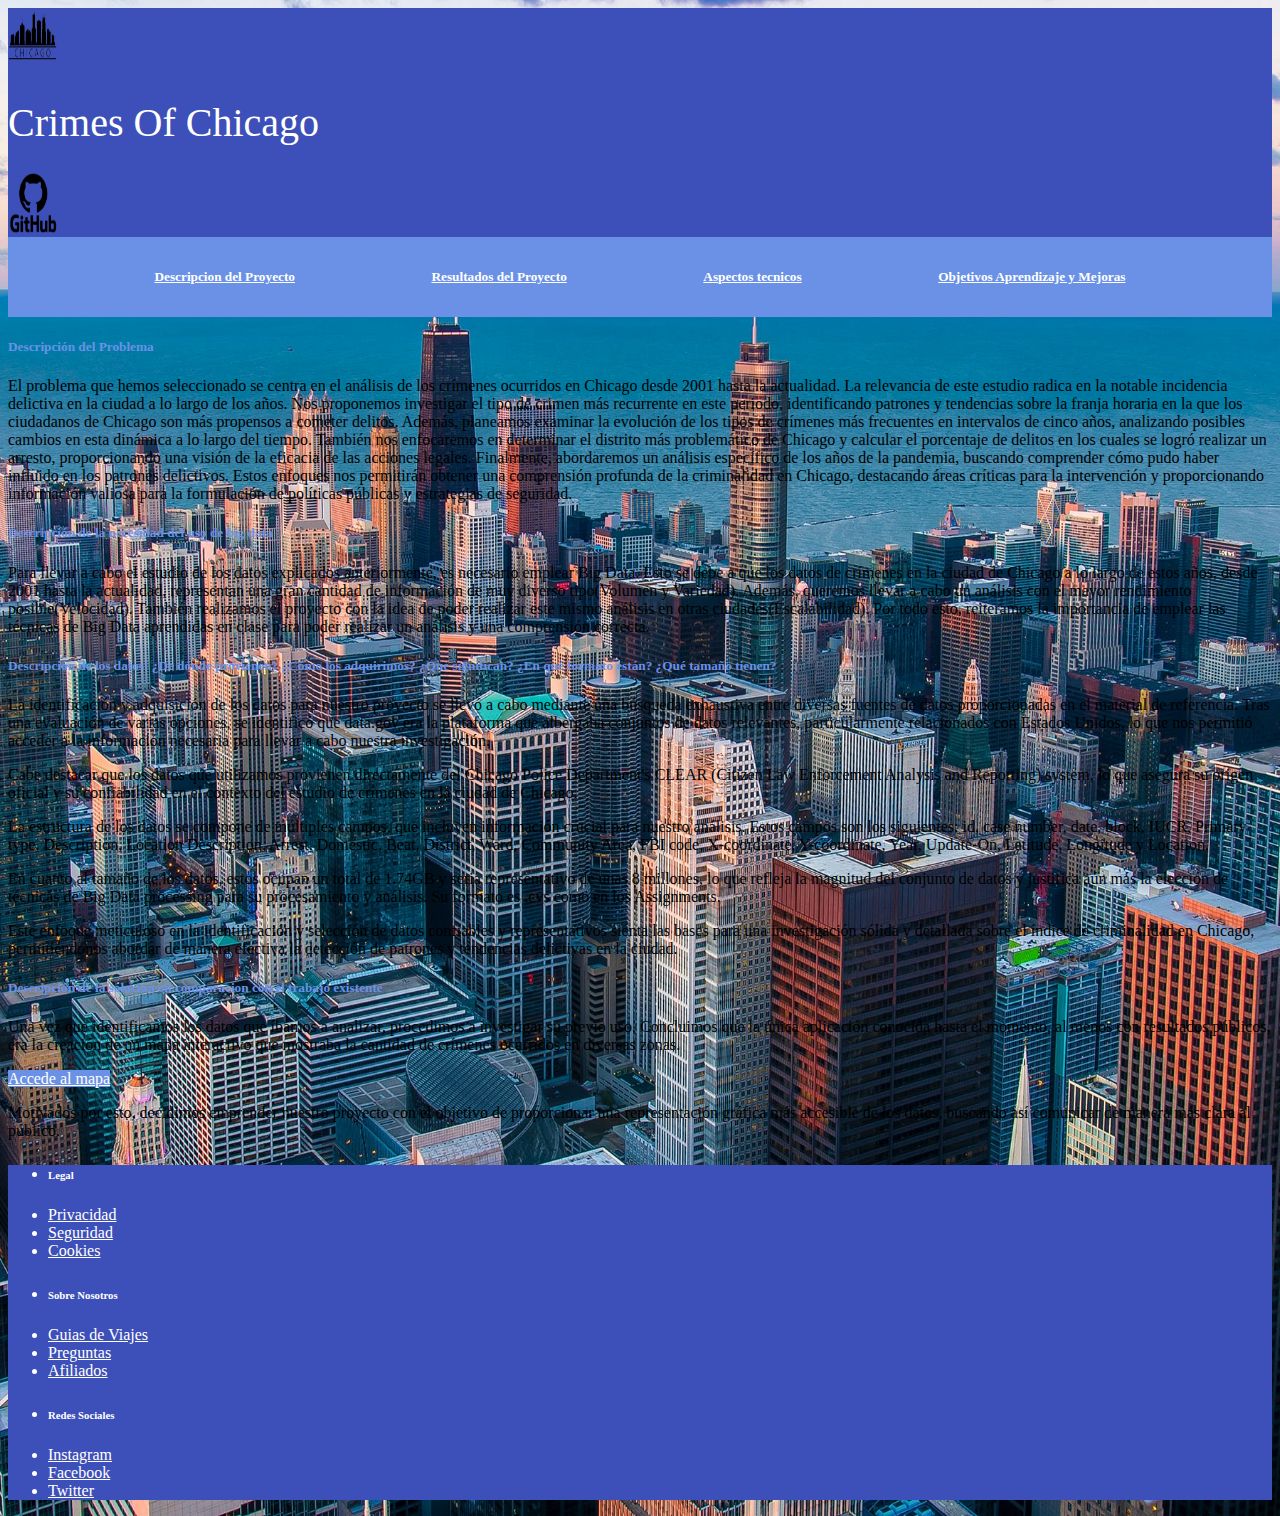
<file: index.html>
<!DOCTYPE html>
<html lang="en">
<head>  
    <meta charset="UTF-8">
    <meta name="viewport" content="width=device-width, initial-scale=1.0">
    <link href="https://cdn.jsdelivr.net/npm/bootstrap@5.3.2/dist/css/bootstrap.min.css" rel="stylesheet" integrity="sha384-T3c6CoIi6uLrA9TneNEoa7RxnatzjcDSCmG1MXxSR1GAsXEV/Dwwykc2MPK8M2HN" crossorigin="anonymous">
    <link rel="stylesheet" href="css/estilosMainView.css">
    <link rel="shortcut icon" href="images/logo.png">
    <title>CrimesOfChicago</title>
</head>
<body class="fondo">
    <header class="container fondocabecera justify-content-center">  <!-- Aqui comienza el contenedor que contiene el logo y el texto de la cabecera  -->
        <div class="row ">  <!--  Esta formado por 1 fila que contiene 1 columna de tamaño 2 para el logo y una de tamaño 8 para el texto  --> 
            <div class="col-sm-2 ">
                <img src="images/logo.png" alt="Icono Página no cargado" width="50" height="60" class="d-flex align-content-center justify-content-center">
            </div>
            <div class="col-sm-8 ">
                <h1 class="textoCabecera d-flex align-items-center justify-content-center ">Crimes Of Chicago</h1>
            </div>
            <div class="col-sm-2">
              <a href="https://github.com/JorgeSierra22/Cloud-BigData.git"><img src="images/GitHub-logo.png" alt="Icono Página no cargado" width="50" height="60"
                class="d-flex align-content-center justify-content-center">
              </a>
            </div>
        </div>
    </header>
    <nav class="container justify-content-center"> <!-- Contenedor encargado de almacenar la barra de Herramientas -->
      <div class="row barraDeHerramientas"> <!-- formado por 1 fila que contiene los 4 botones de opciones, el buscador y el boton de Buscar -->
        <div class="col-md-3  text-center bordecolumnaCabecera"><a href=./index.html  target="_self" class="btn btn-lg botoncabecera" ><h5>Descripcion del Proyecto</h5></a></div> 
        <div class="col-md-3  text-center bordecolumnaCabecera"><a href=./Resultados.html  target="_self" class="btn btn-lg botoncabecera" ><h5>Resultados del Proyecto</h5></a></div> 
        <div class="col-md-3  text-center bordecolumnaCabecera"><a href=./Aspectostecnicos.html   target="_self" class="btn btn-lg botoncabecera" ><h5>Aspectos tecnicos</h5></a></div> 
        <div class="col-md-3  text-center bordecolumnaCabecera"><a href=./Conclusiones.html  target="_self" class="btn btn-lg botoncabecera" ><h5>Objetivos Aprendizaje y Mejoras</h5></a></div> 
    </div>
  </nav>


   <section class="container justify-content-center "> <!-- Contenedor encargado de almacenar la seccion donde apareceran los destinos disponibles -->
    
    
    <div class="row  "> <!-- formado por x filas que contienen grupos de 3 destinos los cuales se muestran usando el formato card ubicados dentro de columnas -->
            <div class="col-md-12 pb-4 d-flex">
                <div class="card" >
                  <div class="card-header CabeceraCarta">
                    <h5>Descripción del Problema</h5>
                  </div>
                    <div class="card-body">
                      <p class="card-text">El problema que hemos seleccionado se centra en el análisis de los crímenes ocurridos en Chicago desde 2001 hasta la actualidad. La relevancia de este estudio radica en la notable incidencia delictiva en la ciudad a lo largo de los años. Nos proponemos investigar el tipo de crimen más recurrente en este periodo, identificando patrones y tendencias sobre la franja horaria en la que los ciudadanos de Chicago son más propensos a cometer delitos.
                        Además, planeamos examinar la evolución de los tipos de crímenes más frecuentes en intervalos de cinco años, analizando posibles cambios en esta dinámica a lo largo del tiempo. También nos enfocaremos en determinar el distrito más problemático de Chicago y calcular el porcentaje de delitos en los cuales se logró realizar un arresto, proporcionando una visión de la eficacia de las acciones legales.
                        Finalmente, abordaremos un análisis específico de los años de la pandemia, buscando comprender cómo pudo haber influido en los patrones delictivos. Estos enfoques nos permitirán obtener una comprensión profunda de la criminalidad en Chicago, destacando áreas críticas para la intervención y proporcionando información valiosa para la formulación de políticas públicas y estrategias de seguridad.
                        </p>                       
                    </div>
                </div>
            </div>

        </div>

        <div class="row  "> <!-- formado por x filas que contienen grupos de 3 destinos los cuales se muestran usando el formato card ubicados dentro de columnas -->
            <div class="col-md-12 pb-4 d-flex">
                <div class="card" >
                  <div class="card-header CabeceraCarta">
                    <h5>Descripción de la necesidad del uso de big data</h5>
                  </div>
                    <div class="card-body">
                      <p class="card-text">Para llevar a cabo el estudio de los datos explicados anteriormente, es necesario emplear Big Data. Esto se debe a que los datos de crímenes en la ciudad de Chicago a lo largo de estos años, desde 2001 hasta la actualidad, representan  una gran cantidad de información de muy diverso tipo(Volumen y Variedad). Además, queremos llevar a cabo un análisis con el mayor rendimiento posible(Velocidad). También realizamos el proyecto con la idea de poder realizar este mismo análisis en otras ciudades(Escalabilidad). Por todo esto, reiteramos la importancia de emplear las técnicas de Big Data aprendidas en clase para poder realizar un análisis y una comprensión correcta.
                    </p>                       
                    </div>
                </div>
            </div>
        </div>

        <div class="row  "> <!-- formado por x filas que contienen grupos de 3 destinos los cuales se muestran usando el formato card ubicados dentro de columnas -->
            <div class="col-md-12 pb-4 d-flex">
                <div class="card" >
                  <div class="card-header CabeceraCarta">
                    <h5>
                        Descripción de los datos: ¿De dónde provienen? ¿Cómo los adquirimos? ¿Qué significan? ¿En qué formato están? ¿Qué tamaño tienen?</h5>
                  </div>
                    <div class="card-body">
                     <p class="card-text">La identificación y adquisición de los datos para nuestro proyecto se llevó a cabo mediante una búsqueda exhaustiva entre diversas fuentes de datos proporcionadas en el material de referencia. Tras una evaluación de varias opciones, se identificó que data.gov era la plataforma que albergaba conjuntos de datos relevantes, particularmente relacionados con Estados Unidos, lo que nos permitió acceder a la información necesaria para llevar a cabo nuestra investigación.</p> 
                     <p class="card-text">Cabe destacar que los datos que utilizamos provienen directamente del Chicago Police Department's CLEAR (Citizen Law Enforcement Analysis and Reporting) system, lo que asegura su origen oficial y su confiabilidad en el contexto del estudio de crímenes en la ciudad de Chicago.</p> 
                     <p class="card-text">La estructura de los datos se compone de múltiples campos, que incluyen información crucial para nuestro análisis. Estos campos son los siguientes: id, case number, date, block, IUCR, Primary type, Description, Location Description, Arrest, Domestic, Beat, District, Ward, Community Area, FBI code, X-coordinate, Y-coordinate, Year, Update-On, Latitude, Longitude y Location.</p>
                     <p class="card-text">En cuanto al tamaño de los datos, estos ocupan un total de 1.74GB y seria representativo de unas 8 millones, lo que refleja la magnitud del conjunto de datos y justifica aún más la elección de técnicas de Big Data processing para su procesamiento y análisis. Su formato es .cvs como en los Assignments.</p>
                     <p class="card-text">Este enfoque meticuloso en la identificación y selección de datos confiables y representativos sienta las bases para una investigación sólida y detallada sobre el índice de criminalidad en Chicago, permitiéndonos abordar de manera efectiva la detección de patrones y tendencias delictivas en la ciudad.</p>                     
                    </div>
                </div>
            </div>
        </div>

        <div class="row  "> <!-- formado por x filas que contienen grupos de 3 destinos los cuales se muestran usando el formato card ubicados dentro de columnas -->
            <div class="col-md-12 pb-4 d-flex">
                <div class="card" >
                  <div class="card-header CabeceraCarta">
                    <h5>Descripción de la solucion en comparacion con el trabajo existente</h5>
                  </div>
                    <div class="card-body">
                      <p class="card-text"> Una vez que identificamos los datos que íbamos a analizar, procedimos a investigar su previo uso. Concluimos que la única aplicación conocida hasta el momento, al menos con resultados públicos, era la creación de un mapa interactivo que mostraba la cantidad de crímenes ocurridos en diversas zonas.</p> 
                      <a href="https://data.cityofchicago.org/Public-Safety/Crimes-2001-to-Present-Map/ahwe-kpsy"  target="_blank" class="btn botonsabermas">Accede al mapa</a>
                      <p class="card-text"> Motivados por esto, decidimos emprender nuestro proyecto con el objetivo de proporcionar una representación gráfica más accesible de los datos, buscando así comunicar de manera más clara al público.</p>

                    </div>
                </div>
            </div>
        </div>


   </section>

   <footer> <!--Contenedor encargado de almacenar el Footer donde aparecera la información general de la pagina  -->
    <div class="container justify-content-center"> 
      <div class="row fondocabecera letrasFooter"> <!-- Esta formado por una fila en la que se almacenan las 3 columnas con informacion general   --> 
        <div class="col d-flex">
            <ul class="list-unstyled"> 
              <li><h6 >Legal</h6></li> 
              <li><a href=#  target="_blank" class="text-decoration-none letrasFooter">Privacidad</a></li> 
              <li><a href=#  target="_blank" class="text-decoration-none letrasFooter">Seguridad</a></li> 
              <li><a href=#  target="_blank" class="text-decoration-none letrasFooter" >Cookies</a></li> 
            </ul>
        </div >
        <div class="col d-flex">
          <ul class="list-unstyled">
            <li><h6 class="font-weight-bold">Sobre Nosotros</h6></li> 
            <li><a href=#  target="_blank" class="text-decoration-none letrasFooter" >Guias de Viajes</a></li> 
            <li><a href=#  target="_blank" class="text-decoration-none letrasFooter">Preguntas</a></li> 
            <li><a href=#  target="_blank" class="text-decoration-none letrasFooter">Afiliados</a></li> 
          </ul>
          
      </div>
      <div class="col d-flex">
        <ul class="list-unstyled">
          <li><h6 class="font-weight-bold">Redes Sociales</h6></li> 
          <li><a href=https://www.instagram.com  target="_blank" class="text-decoration-none letrasFooter">Instagram</a></li> 
          <li><a href=https://www.facebook.com target="_blank" class="text-decoration-none letrasFooter">Facebook</a></li> 
          <li><a href=https://twitter.com target="_blank" class="text-decoration-none letrasFooter">Twitter</a></li> 
        </ul>
        </div>
        </div>
      </div>
   </footer>

</body>
</html>
</file>
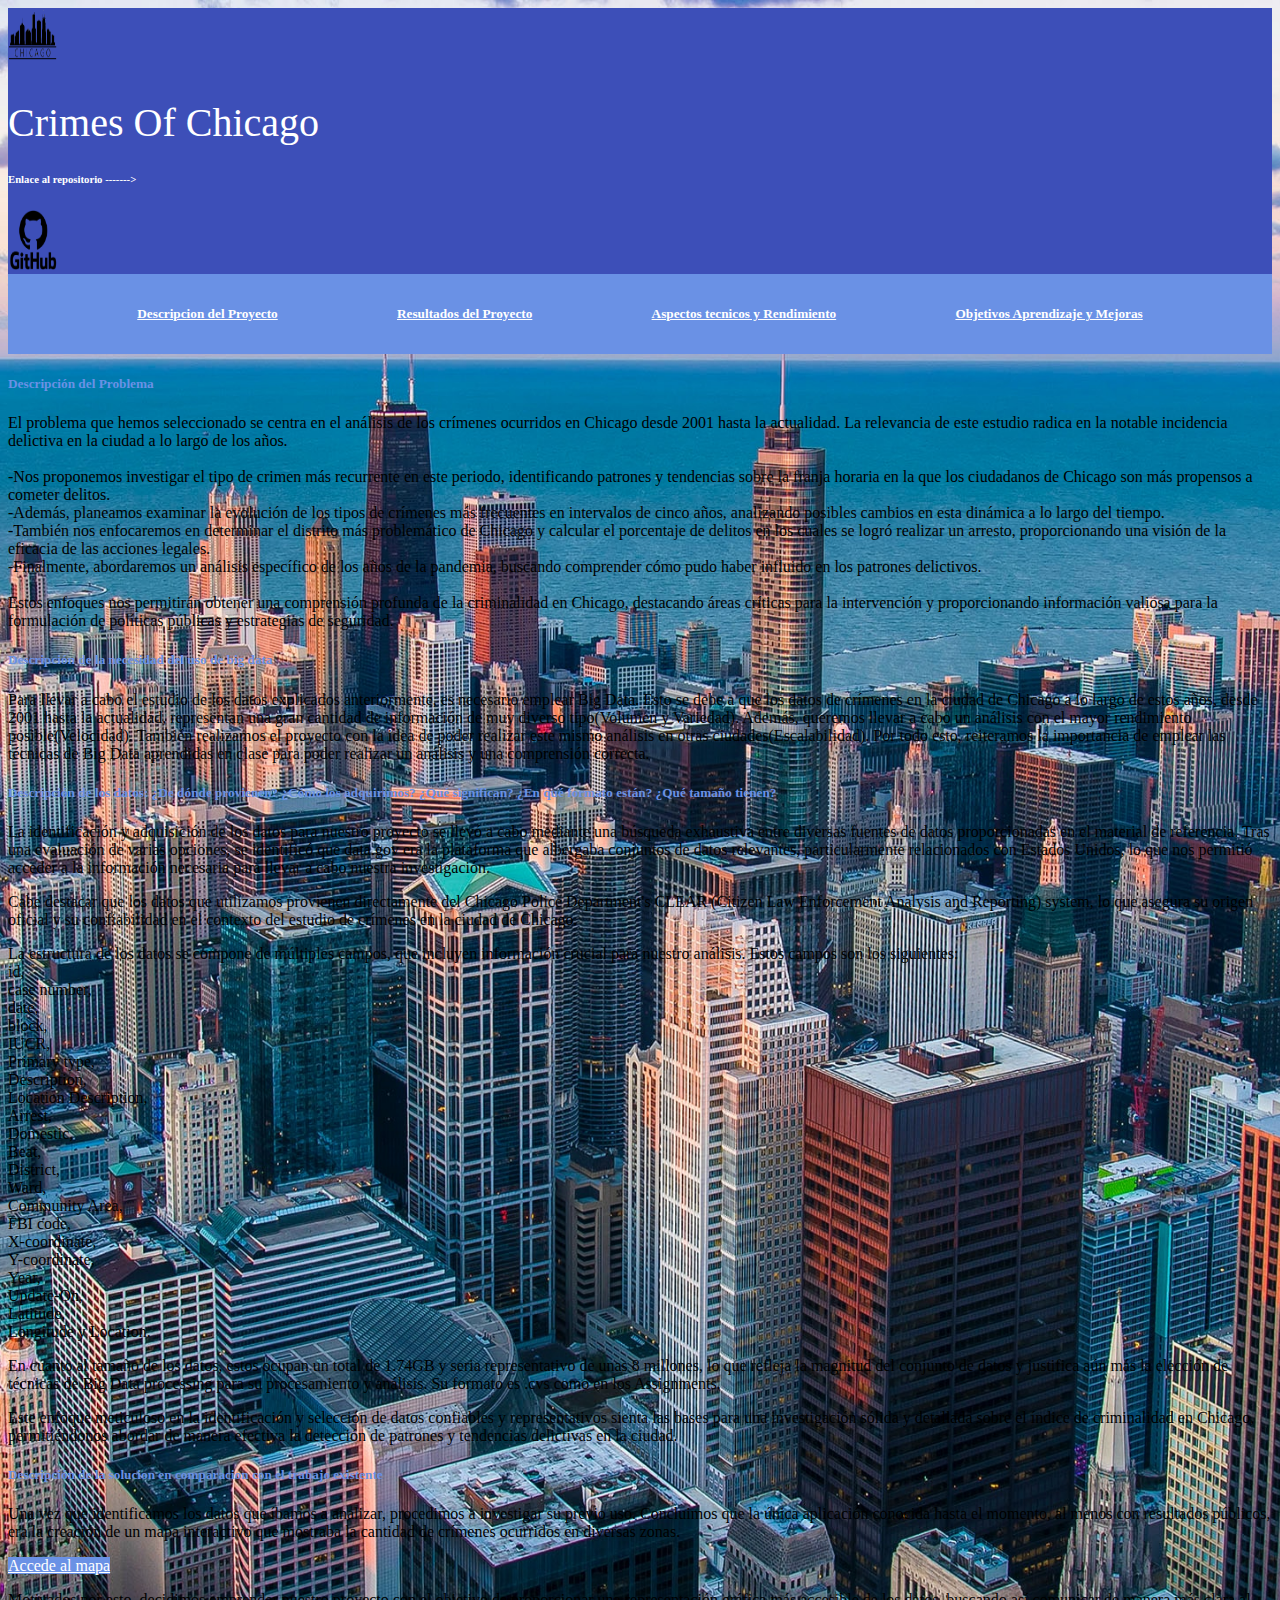
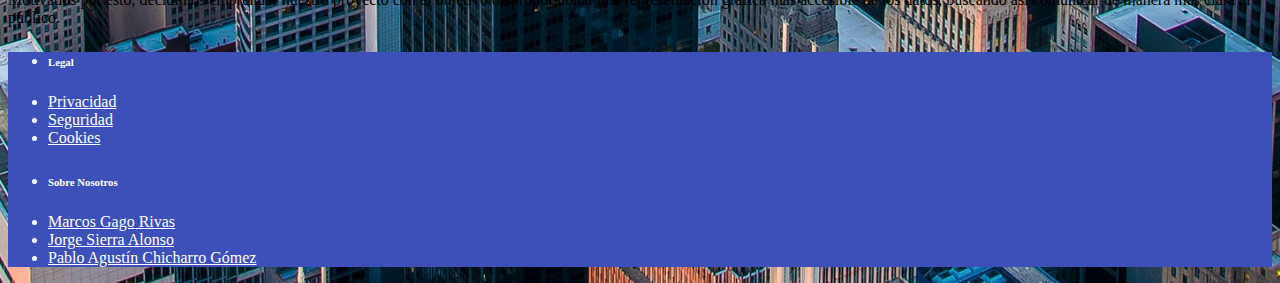
<file: webPage/index.html>
<!DOCTYPE html>
<html lang="en">
<head>  
    <meta charset="UTF-8">
    <meta name="viewport" content="width=device-width, initial-scale=1.0">
    <link href="https://cdn.jsdelivr.net/npm/bootstrap@5.3.2/dist/css/bootstrap.min.css" rel="stylesheet" integrity="sha384-T3c6CoIi6uLrA9TneNEoa7RxnatzjcDSCmG1MXxSR1GAsXEV/Dwwykc2MPK8M2HN" crossorigin="anonymous">
    <link rel="stylesheet" href="./css/estilosMainView.css">
    <link rel="shortcut icon" href="images/logo.png">
    <title>CrimesOfChicago</title>
</head>
<body class="fondo">
  <header class="container fondocabecera justify-content-center">  <!-- Aqui comienza el contenedor que contiene el logo y el texto de la cabecera  -->
    <div class="row ">  <!--  Esta formado por 1 fila que contiene 1 columna de tamaño 2 para el logo y una de tamaño 8 para el texto  --> 
        <div class="col-sm-2 ">
            <img src="images/logo.png" alt="Icono Página no cargado" width="50" height="60" class="d-flex align-content-center justify-content-center">
        </div>
        <div class="col-sm-8 ">
            <h1 class="textoCabecera d-flex align-items-center justify-content-center ">Crimes Of Chicago</h1>
        </div>
        <div class="col-sm-1">
          <h6 class="letrasFooter  align-items-center justify-content-center "> Enlace al repositorio -------></h6>
        </div>
        <div class="col-sm-1">
          <a href="https://github.com/JorgeSierra22/Cloud-BigData.git"><img src="images/GitHub-logo.png" alt="Icono Página no cargado" width="50" height="60"
            class="d-flex align-content-center justify-content-center">
          </a>
        </div>
    </div>
</header>
    <nav class="container justify-content-center"> <!-- Contenedor encargado de almacenar la barra de Herramientas -->
      <div class="row barraDeHerramientas"> <!-- formado por 1 fila que contiene los 4 botones para moverte por la pagina -->
        <div class="col-md-3  text-center bordecolumnaCabecera"><a href=./index.html  target="_self" class="btn btn-lg botoncabecera" ><h5>Descripcion del Proyecto</h5></a></div> 
        <div class="col-md-3  text-center bordecolumnaCabecera"><a href=./resultados.html  target="_self" class="btn btn-lg botoncabecera" ><h5>Resultados del Proyecto</h5></a></div> 
        <div class="col-md-3  text-center bordecolumnaCabecera"><a href=./aspectosTecnicos.html   target="_self" class="btn btn-lg botoncabecera" ><h5>Aspectos tecnicos y Rendimiento</h5></a></div> 
        <div class="col-md-3  text-center bordecolumnaCabecera"><a href=./conclusiones.html  target="_self" class="btn btn-lg botoncabecera" ><h5>Objetivos Aprendizaje y Mejoras</h5></a></div> 
    </div>
  </nav>


  <section class="container justify-content-center "> <!-- Contenedor encargado de almacenar la seccion donde apareceran los destinos disponibles -->
    
    
    <div class="row  "> <!-- formado por x filas que contienen grupos de 3 destinos los cuales se muestran usando el formato card ubicados dentro de columnas -->
            <div class="col-md-12 pb-4 d-flex">
                <div class="card" >
                  <div class="card-header CabeceraCarta">
                    <h5>Descripción del Problema</h5>
                  </div>
                    <div class="card-body">
                      <p class="card-text">El problema que hemos seleccionado se centra en el análisis de los crímenes ocurridos en Chicago desde 2001 hasta la actualidad. La relevancia de este estudio radica en la notable incidencia delictiva en la ciudad a lo largo de los años.<br/>  <br/>-Nos proponemos investigar el tipo de crimen más recurrente en este periodo, identificando patrones y tendencias sobre la franja horaria en la que los ciudadanos de Chicago son más propensos a cometer delitos.
                        <br/>-Además, planeamos examinar la evolución de los tipos de crímenes más frecuentes en intervalos de cinco años, analizando posibles cambios en esta dinámica a lo largo del tiempo. <br/> -También nos enfocaremos en determinar el distrito más problemático de Chicago y calcular el porcentaje de delitos en los cuales se logró realizar un arresto, proporcionando una visión de la eficacia de las acciones legales.
                        <br/>-Finalmente, abordaremos un análisis específico de los años de la pandemia, buscando comprender cómo pudo haber influido en los patrones delictivos. <br/><br/>Estos enfoques nos permitirán obtener una comprensión profunda de la criminalidad en Chicago, destacando áreas críticas para la intervención y proporcionando información valiosa para la formulación de políticas públicas y estrategias de seguridad.
                        </p>                       
                    </div>
                </div>
            </div>

        </div>

        <div class="row  "> <!-- formado por x filas que contienen grupos de 3 destinos los cuales se muestran usando el formato card ubicados dentro de columnas -->
            <div class="col-md-12 pb-4 d-flex">
                <div class="card" >
                  <div class="card-header CabeceraCarta">
                    <h5>Descripción de la necesidad del uso de big data</h5>
                  </div>
                    <div class="card-body">
                      <p class="card-text">Para llevar a cabo el estudio de los datos explicados anteriormente, es necesario emplear Big Data. Esto se debe a que los datos de crímenes en la ciudad de Chicago a lo largo de estos años, desde 2001 hasta la actualidad, representan  una gran cantidad de información de muy diverso tipo(Volumen y Variedad). Además, queremos llevar a cabo un análisis con el mayor rendimiento posible(Velocidad). También realizamos el proyecto con la idea de poder realizar este mismo análisis en otras ciudades(Escalabilidad). Por todo esto, reiteramos la importancia de emplear las técnicas de Big Data aprendidas en clase para poder realizar un análisis y una comprensión correcta.
                    </p>                       
                    </div>
                </div>
            </div>
        </div>

        <div class="row  "> <!-- formado por x filas que contienen grupos de 3 destinos los cuales se muestran usando el formato card ubicados dentro de columnas -->
            <div class="col-md-12 pb-4 d-flex">
                <div class="card" >
                  <div class="card-header CabeceraCarta">
                    <h5>
                        Descripción de los datos: ¿De dónde provienen? ¿Cómo los adquirimos? ¿Qué significan? ¿En qué formato están? ¿Qué tamaño tienen?</h5>
                  </div>
                    <div class="card-body">
                     <p class="card-text">La identificación y adquisición de los datos para nuestro proyecto se llevó a cabo mediante una búsqueda exhaustiva entre diversas fuentes de datos proporcionadas en el material de referencia. Tras una evaluación de varias opciones, se identificó que data.gov era la plataforma que albergaba conjuntos de datos relevantes, particularmente relacionados con Estados Unidos, lo que nos permitió acceder a la información necesaria para llevar a cabo nuestra investigación.</p> 
                     <p class="card-text">Cabe destacar que los datos que utilizamos provienen directamente del Chicago Police Department's CLEAR (Citizen Law Enforcement Analysis and Reporting) system, lo que asegura su origen oficial y su confiabilidad en el contexto del estudio de crímenes en la ciudad de Chicago.</p> 
                     <p class="card-text">La estructura de los datos se compone de múltiples campos, que incluyen información crucial para nuestro análisis. Estos campos son los siguientes: <br/>id, <br/>case number, <br/>date, <br/>block, <br/>IUCR, <br/>Primary type, <br/>Description, <br/>Location Description, <br/>Arrest, <br/>Domestic, <br/>Beat, <br/>District, <br/>Ward, <br/>Community Area, <br/>FBI code, <br/>X-coordinate, <br/>Y-coordinate, <br/>Year, <br/>Update-On, <br/>Latitude, <br/>Longitude y Location.</p>
                     <p class="card-text">En cuanto al tamaño de los datos, estos ocupan un total de 1.74GB y seria representativo de unas 8 millones, lo que refleja la magnitud del conjunto de datos y justifica aún más la elección de técnicas de Big Data processing para su procesamiento y análisis. Su formato es .cvs como en los Assignments.</p>
                     <p class="card-text">Este enfoque meticuloso en la identificación y selección de datos confiables y representativos sienta las bases para una investigación sólida y detallada sobre el índice de criminalidad en Chicago, permitiéndonos abordar de manera efectiva la detección de patrones y tendencias delictivas en la ciudad.</p>                     
                    </div>
                </div>
            </div>
        </div>

        <div class="row  "> <!-- formado por x filas que contienen grupos de 3 destinos los cuales se muestran usando el formato card ubicados dentro de columnas -->
            <div class="col-md-12 pb-4 d-flex">
                <div class="card" >
                  <div class="card-header CabeceraCarta">
                    <h5>Descripción de la solucion en comparacion con el trabajo existente</h5>
                  </div>
                    <div class="card-body">
                      <p class="card-text"> Una vez que identificamos los datos que íbamos a analizar, procedimos a investigar su previo uso. Concluimos que la única aplicación conocida hasta el momento, al menos con resultados públicos, era la creación de un mapa interactivo que mostraba la cantidad de crímenes ocurridos en diversas zonas.</p> 
                      <a href="https://data.cityofchicago.org/Public-Safety/Crimes-2001-to-Present-Map/ahwe-kpsy"  target="_blank" class="btn botonsabermas">Accede al mapa</a>
                      <p class="card-text"> Motivados por esto, decidimos emprender nuestro proyecto con el objetivo de proporcionar una representación gráfica más accesible de los datos, buscando así comunicar de manera más clara al público.</p>

                    </div>
                </div>
            </div>
        </div>


   </section>

   <footer> <!--Contenedor encargado de almacenar el Footer donde aparecera la información general de la pagina  -->
    <div class="container justify-content-center"> 
      <div class="row fondocabecera letrasFooter"> <!-- Esta formado por una fila en la que se almacenan las 3 columnas con informacion general   --> 
        <div class="col d-flex">
            <ul class="list-unstyled"> 
              <li><h6 >Legal</h6></li> 
              <li><a href=#  target="_blank" class="text-decoration-none letrasFooter">Privacidad</a></li> 
              <li><a href=#  target="_blank" class="text-decoration-none letrasFooter">Seguridad</a></li> 
              <li><a href=#  target="_blank" class="text-decoration-none letrasFooter" >Cookies</a></li> 
            </ul>
        </div >
        <div class="col d-flex">
          <ul class="list-unstyled">
            <li><h6 class="font-weight-bold">Sobre Nosotros</h6></li> 
            <li><a href=https://github.com/Marcosgr994  target="_blank" class="text-decoration-none letrasFooter">Marcos Gago Rivas</a></li> 
            <li><a href=https://github.com/JorgeSierra22  target="_blank" class="text-decoration-none letrasFooter">Jorge Sierra Alonso</a></li> 
            <li><a href=https://github.com/PabloCG13  target="_blank" class="text-decoration-none letrasFooter">Pablo Agustín Chicharro Gómez
            </a></li> 
          </ul>
          
      </div>
        </div>
      </div>
   </footer>

</body>
</html>
</file>
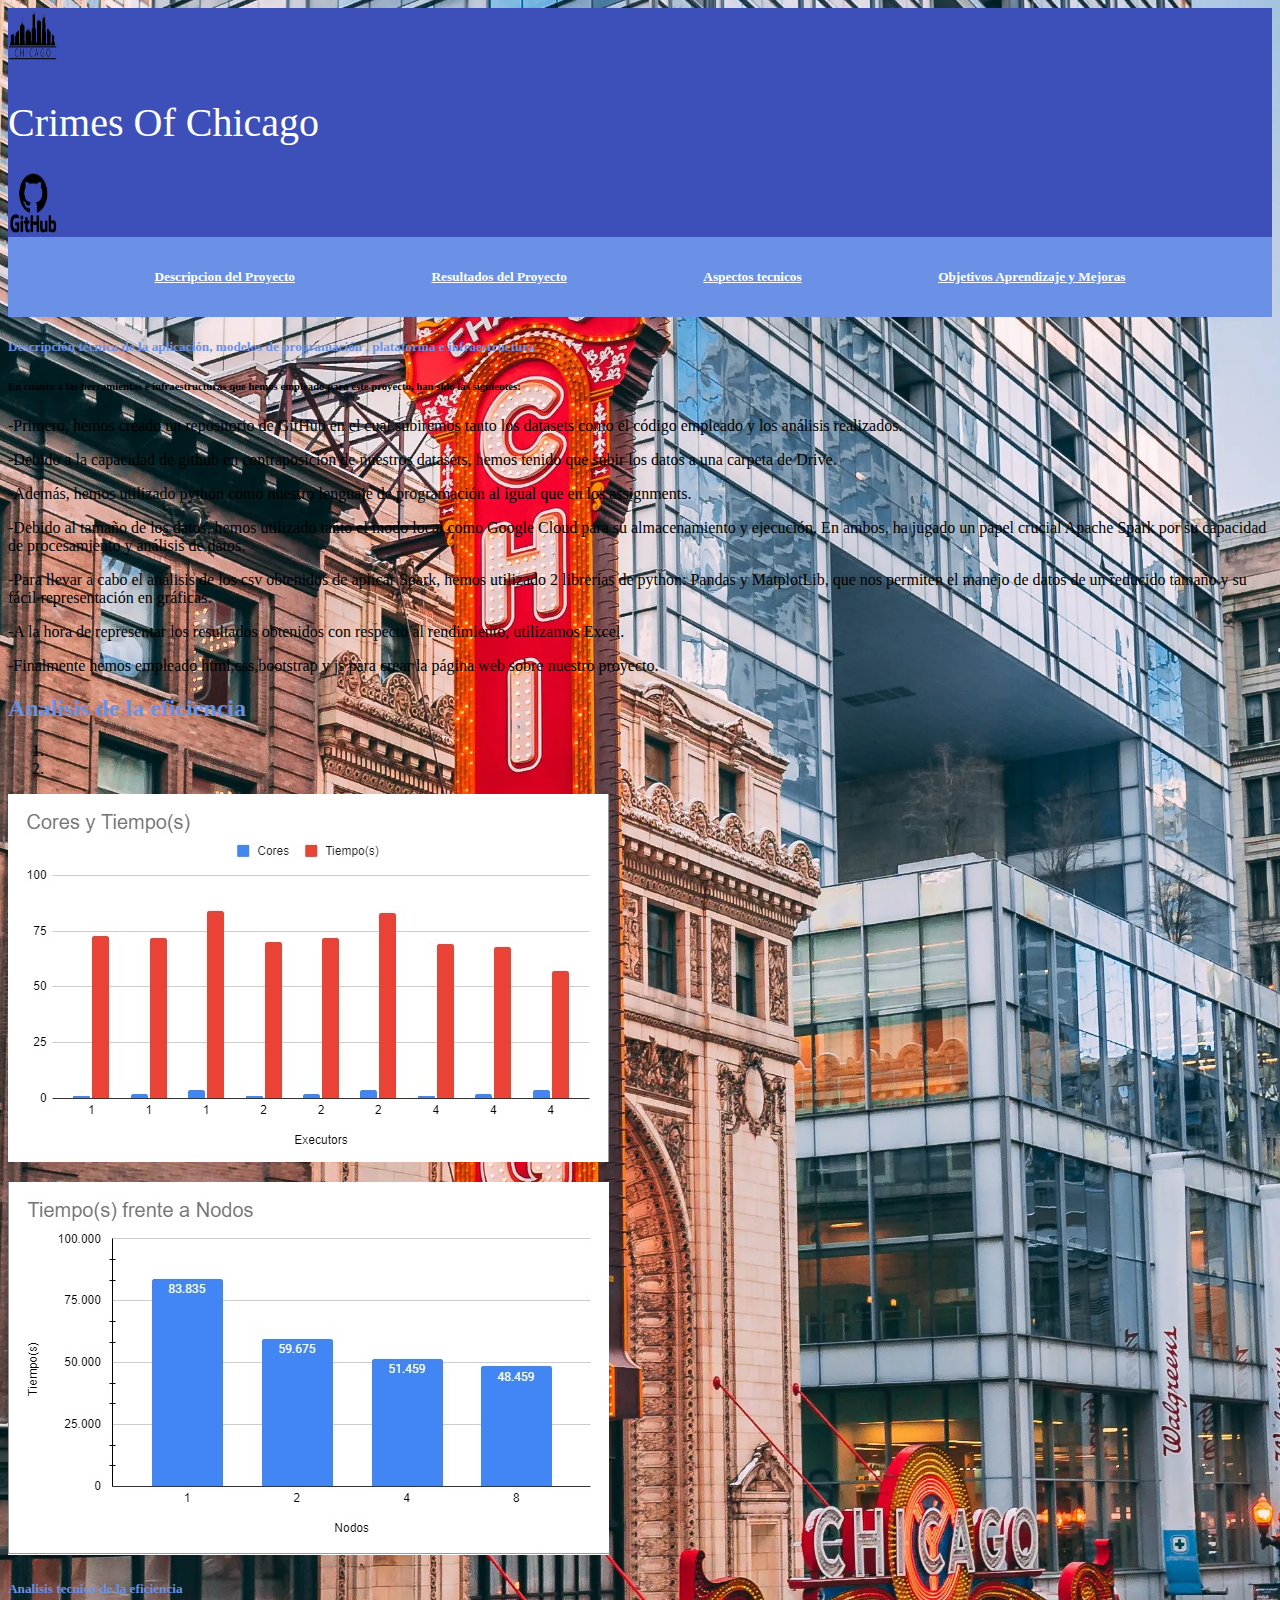
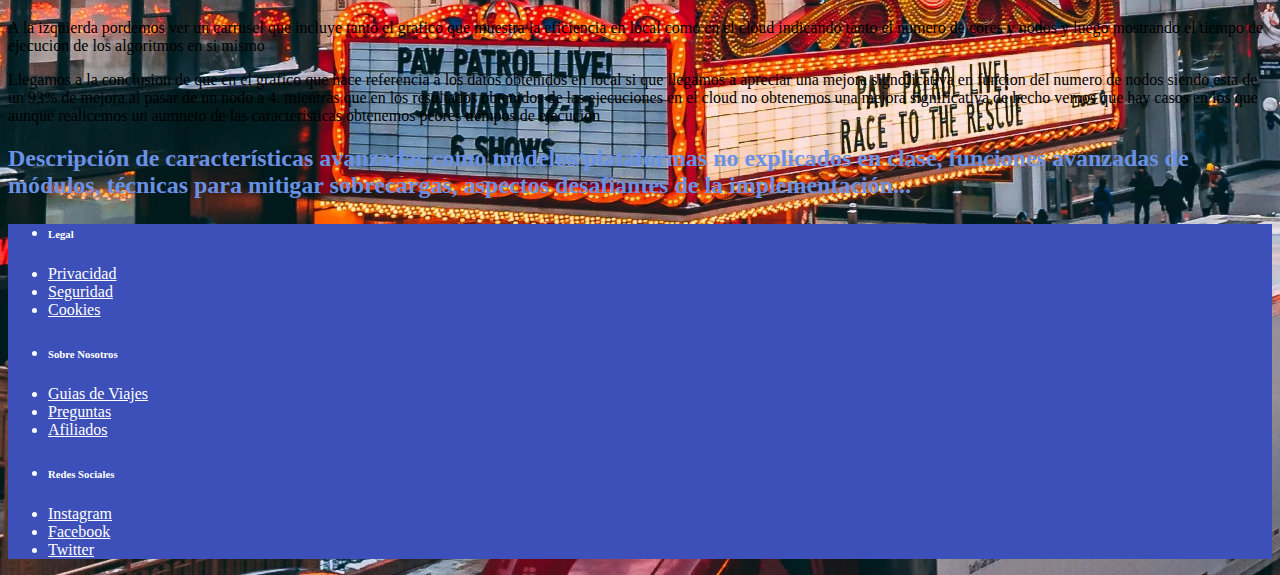
<file: AspectosTecnicos.html>
<!DOCTYPE html>
<html lang="en">
<head>  
    <meta charset="UTF-8">
    <meta name="viewport" content="width=device-width, initial-scale=1.0">
    <link href="https://cdn.jsdelivr.net/npm/bootstrap@5.3.2/dist/css/bootstrap.min.css" rel="stylesheet" integrity="sha384-T3c6CoIi6uLrA9TneNEoa7RxnatzjcDSCmG1MXxSR1GAsXEV/Dwwykc2MPK8M2HN" crossorigin="anonymous">
    <link rel="stylesheet" href="css/estilosAspectosTecnicos.css">
    <link rel="shortcut icon" href="images/logo.png">
    <title>CrimesOfChicago</title>
</head>
<body class="fondo">
    <header class="container fondocabecera justify-content-center">  <!-- Aqui comienza el contenedor que contiene el logo y el texto de la cabecera  -->
        <div class="row ">  <!--  Esta formado por 1 fila que contiene 1 columna de tamaño 2 para el logo y una de tamaño 8 para el texto  --> 
            <div class="col-sm-2 ">
                <img src="images/logo.png" alt="Icono Página no cargado" width="50" height="60" class="d-flex align-content-center justify-content-center">
            </div>
            <div class="col-sm-8 ">
                <h1 class="textoCabecera d-flex align-items-center justify-content-center ">Crimes Of Chicago</h1>
            </div>
            <div class="col-sm-2">
              <a href="https://github.com/JorgeSierra22/Cloud-BigData.git"><img src="images/GitHub-logo.png" alt="Icono Página no cargado" width="50" height="60"
                class="d-flex align-content-center justify-content-center">
              </a>
            </div>
        </div>
    </header>
    <nav class="container justify-content-center"> <!-- Contenedor encargado de almacenar la barra de Herramientas -->
      <div class="row barraDeHerramientas"> <!-- formado por 1 fila que contiene los 4 botones de opciones, el buscador y el boton de Buscar -->
        <div class="col-md-3  text-center bordecolumnaCabecera"><a href=./index.html  target="_self" class="btn btn-lg botoncabecera" ><h5>Descripcion del Proyecto</h5></a></div> 
        <div class="col-md-3  text-center bordecolumnaCabecera"><a href=./Resultados.html  target="_self" class="btn btn-lg botoncabecera" ><h5>Resultados del Proyecto</h5></a></div> 
        <div class="col-md-2  text-center bordecolumnaCabecera"><a href=./Aspectostecnicos.html  target="_self" class="btn btn-lg botoncabecera" ><h5>Aspectos tecnicos</h5></a></div> 
        <div class="col-md-4  text-center bordecolumnaCabecera"><a href=./Conclusiones.html  target="_self" class="btn btn-lg botoncabecera" ><h5>Objetivos Aprendizaje y Mejoras</h5></a></div> 
    </div>
  </nav>


   <section class="container justify-content-center "> <!-- Contenedor encargado de almacenar la seccion donde apareceran los destinos disponibles -->
    
    
    <div class="row  "> <!-- formado por x filas que contienen grupos de 3 destinos los cuales se muestran usando el formato card ubicados dentro de columnas -->
            <div class="col-md-12 pb-4 d-flex">
                <div class="card" >
                  <div class="card-header CabeceraCarta">
                    <h5>Descripción técnica de la aplicación, modelos de programación , plataforma e infraestructura</h5>
                  </div>
                    <div class="card-body">
                      <h6 class="card-text">En cuanto a las herramientas e infraestructuras que hemos empleado para este proyecto, han sido las siguientes: </h6>
                      <p class="card-text"> -Primero, hemos creado un repositorio de GitHub en el cual subiremos tanto los datasets como el código empleado y los análisis realizados.                    </p>
                      <p class="card-text"> -Debido a la capacidad de github en contraposición de nuestros datasets, hemos tenido que subir los datos a una carpeta de Drive.</p>
                      <p class="card-text"> -Además, hemos utilizado python como nuestro lenguaje de programación al igual que en los assignments.</p>
                      <p class="card-text"> -Debido al tamaño de los datos, hemos utilizado tanto el modo local como Google Cloud para su almacenamiento y ejecución. En ambos, ha jugado un papel crucial Apache Spark por su capacidad de procesamiento y análisis de datos.</p>                      
                      <p class="card-text"> -Para llevar a cabo el análisis de los csv obtenidos de aplicar Spark, hemos utilizado 2 librerías de python: Pandas y MatplotLib, que nos permiten el manejo de datos de un reducido tamaño y su fácil representación en gráficas.</p>       
                      <p class="card-text"> -A la hora de representar los resultados obtenidos con respecto al rendimiento, utilizamos Excel.</p>       
                      <p class="card-text"> -Finalmente hemos empleado html,css,bootstrap y js para crear la página web sobre nuestro proyecto.</p>       
                    </div>
                </div>
            </div>
        </div>

        <div class="row mb-3">
          <div class="card">
            <div class="card-header CabeceraCarta text-center">
              <h2>Analisis de la eficiencia </h2>
            </div>
          </div>
        </div>

        <div class="row  "> 
          <div class="col-md-6 pb-4 d-flex">
            <div class="card" >
          <div id="carousel2" class="carousel slide" data-bs-ride="carousel">
            <!-- Indicadores -->
            <!-- Indicadores -->
          <ol class="carousel-indicators">
            <li data-bs-target="#carousel1" data-bs-slide-to="0" class="active"></li>
             <li data-bs-target="#carousel1" data-bs-slide-to="1"></li>
          </ol>
      
            <!-- Contenido del carrusel -->
            <div class="carousel-inner">
              <div class="carousel-item active">
                <img class="d-block w-100" src="./images/graficocloud.png" alt="Imagen eficiencias cloud">
                <div class="carousel-caption d-none d-md-block">
                  <p class="fondoGrisTexto"></p>
                </div>
              </div>
              <div class="carousel-item">
                <img class="d-block w-100" src="./images/graficolocal.png" alt="Imagen eficiencia big data">
                <div class="carousel-caption d-none d-md-block">
                  <p class = "fondoGrisTexto"></p>
                </div>
              </div>
      
              <!-- Agrega más elementos carousel-item según sea necesario -->
            </div>
          
            <!-- Controles del carrusel -->
            <a class="carousel-control-prev" href="#carousel2" role="button" data-bs-slide="prev">
              <span class="carousel-control-prev-icon" aria-hidden="true"></span>
              <span class="sr-only"></span>
            </a>
            <a class="carousel-control-next" href="#carousel2" role="button" data-bs-slide="next">
              <span class="carousel-control-next-icon" aria-hidden="true"></span>
              <span class="sr-only"></span>
            </a>
          </div>
              </div>
            </div>
          <div class="col-md-6 pb-4 d-flex">
              <div class="card" >
                <div class="card-header CabeceraCarta">
                  <h5>Analisis tecnico de la eficiencia</h5>
                </div>
                  <div class="card-body">
                    <p class="card-text"> A la izquierda pordemos ver un carrusel que incluye tanto el grafico que muestra la eficiencia en local como en el cloud indicando tanto el numero de cores y nodos y luego mostrando el tiempo de ejecucion de los algoritmos en si mismo </p>              
                    <p class="card-text"> Llegamos a la conclusion de que en el grafico que hace referencia a los datos obtenidos en local si que llegamos a apreciar  una mejora signoficativa en funcion del numero de nodos siendo esta de un 93% de mejora al pasar de un nodo a 4. mientras que en los resultados obtenidos de las ejecuciones en el cloud no obtenemos una mejora significativa de hecho vemos que hay casos en los que aunque realicemos un aumneto de las caracteristicas obtenemos peores tiempos de ejecución</p>              
                  </div>
              </div>
          </div>
          
          </div>

          <div class="row mb-3">
            <div class="card">
              <div class="card-header CabeceraCarta text-center">
                <h2>Descripción de características avanzadas como modelos/plataformas no explicados en clase, funciones avanzadas de módulos, técnicas para mitigar sobrecargas, aspectos desafiantes de la implementación...</h2>
              </div>
            </div>
          </div>




   </section>

   <footer> <!--Contenedor encargado de almacenar el Footer donde aparecera la información general de la pagina  -->
    <div class="container justify-content-center"> 
      <div class="row fondocabecera letrasFooter"> <!-- Esta formado por una fila en la que se almacenan las 3 columnas con informacion general   --> 
        <div class="col d-flex">
            <ul class="list-unstyled"> 
              <li><h6 >Legal</h6></li> 
              <li><a href=#  target="_blank" class="text-decoration-none letrasFooter">Privacidad</a></li> 
              <li><a href=#  target="_blank" class="text-decoration-none letrasFooter">Seguridad</a></li> 
              <li><a href=#  target="_blank" class="text-decoration-none letrasFooter" >Cookies</a></li> 
            </ul>
        </div >
        <div class="col d-flex">
          <ul class="list-unstyled">
            <li><h6 class="font-weight-bold">Sobre Nosotros</h6></li> 
            <li><a href=#  target="_blank" class="text-decoration-none letrasFooter" >Guias de Viajes</a></li> 
            <li><a href=#  target="_blank" class="text-decoration-none letrasFooter">Preguntas</a></li> 
            <li><a href=#  target="_blank" class="text-decoration-none letrasFooter">Afiliados</a></li> 
          </ul>
          
      </div>
      <div class="col d-flex">
        <ul class="list-unstyled">
          <li><h6 class="font-weight-bold">Redes Sociales</h6></li> 
          <li><a href=https://www.instagram.com  target="_blank" class="text-decoration-none letrasFooter">Instagram</a></li> 
          <li><a href=https://www.facebook.com target="_blank" class="text-decoration-none letrasFooter">Facebook</a></li> 
          <li><a href=https://twitter.com target="_blank" class="text-decoration-none letrasFooter">Twitter</a></li> 
        </ul>
        </div>
        </div>
      </div>
   </footer>
   <script src="https://cdn.jsdelivr.net/npm/bootstrap@5.0.0/dist/js/bootstrap.bundle.min.js"
   integrity="sha384-p34f1UUtsS3wqzfto5wAAmdvj+osOnFyQFpp4Ua3gs/ZVWx6oOypYoCJhGGScy+8"
   crossorigin="anonymous"></script>

</body>
</html>
</file>
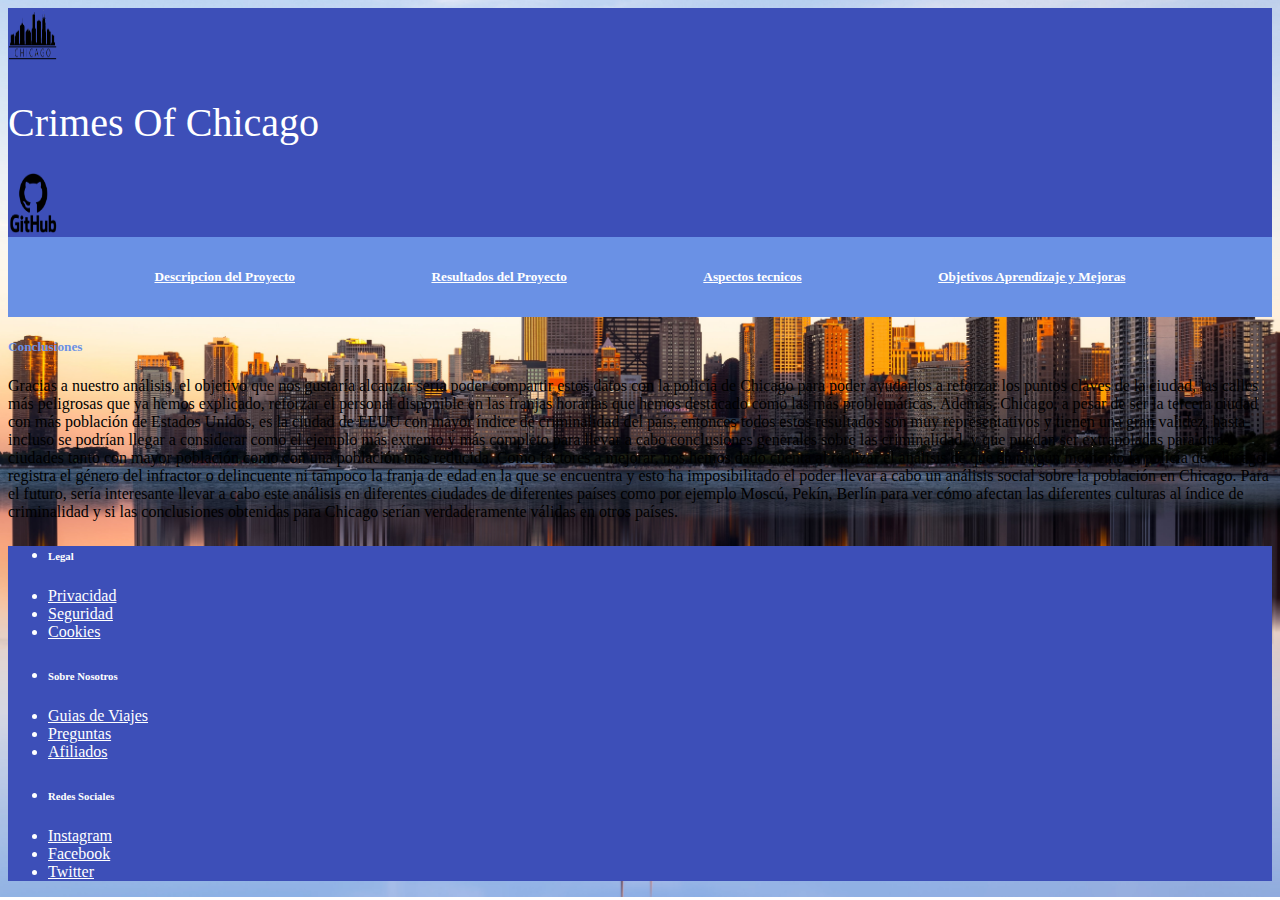
<file: Conclusiones.html>
<!DOCTYPE html>
<html lang="en">
<head>  
    <meta charset="UTF-8">
    <meta name="viewport" content="width=device-width, initial-scale=1.0">
    <link href="https://cdn.jsdelivr.net/npm/bootstrap@5.3.2/dist/css/bootstrap.min.css" rel="stylesheet" integrity="sha384-T3c6CoIi6uLrA9TneNEoa7RxnatzjcDSCmG1MXxSR1GAsXEV/Dwwykc2MPK8M2HN" crossorigin="anonymous">
    <link rel="stylesheet" href="css/estilosConclusiones.css">
    <link rel="shortcut icon" href="images/logo.png">
    <title>CrimesOfChicago</title>
</head>
<body class="fondo">
    <header class="container fondocabecera justify-content-center">  <!-- Aqui comienza el contenedor que contiene el logo y el texto de la cabecera  -->
        <div class="row ">  <!--  Esta formado por 1 fila que contiene 1 columna de tamaño 2 para el logo y una de tamaño 8 para el texto  --> 
            <div class="col-sm-2 ">
                <img src="images/logo.png" alt="Icono Página no cargado" width="50" height="60" class="d-flex align-content-center justify-content-center">
            </div>
            <div class="col-sm-8 ">
                <h1 class="textoCabecera d-flex align-items-center justify-content-center ">Crimes Of Chicago</h1>
            </div>
            <div class="col-sm-2">
              <a href="https://github.com/JorgeSierra22/Cloud-BigData.git"><img src="images/GitHub-logo.png" alt="Icono Página no cargado" width="50" height="60"
                class="d-flex align-content-center justify-content-center">
              </a>
            </div>
        </div>
    </header>
    <nav class="container justify-content-center"> <!-- Contenedor encargado de almacenar la barra de Herramientas -->
      <div class="row barraDeHerramientas"> <!-- formado por 1 fila que contiene los 4 botones de opciones, el buscador y el boton de Buscar -->
        <div class="col-md-3  text-center bordecolumnaCabecera"><a href=./index.html  target="_self" class="btn btn-lg botoncabecera" ><h5>Descripcion del Proyecto</h5></a></div> 
        <div class="col-md-3  text-center bordecolumnaCabecera"><a href=./Resultados.html  target="_self" class="btn btn-lg botoncabecera" ><h5>Resultados del Proyecto</h5></a></div> 
        <div class="col-md-2  text-center bordecolumnaCabecera"><a href=./Aspectostecnicos.html  target="_self" class="btn btn-lg botoncabecera" ><h5>Aspectos tecnicos</h5></a></div> 
        <div class="col-md-4  text-center bordecolumnaCabecera"><a href=./Conclusiones.html  target="_self" class="btn btn-lg botoncabecera" ><h5>Objetivos Aprendizaje y Mejoras</h5></a></div> 
    </div>
  </nav>


   <section class="container justify-content-center "> <!-- Contenedor encargado de almacenar la seccion donde apareceran los destinos disponibles -->
    
    
    <div class="row  "> <!-- formado por x filas que contienen grupos de 3 destinos los cuales se muestran usando el formato card ubicados dentro de columnas -->
            <div class="col-md-12 pb-4 d-flex">
                <div class="card" >
                  <div class="card-header CabeceraCarta">
                    <h5>Conclusiones</h5>
                  </div>
                    <div class="card-body">
                        <p class="card-text">Gracias a nuestro análisis, el objetivo que nos gustaría alcanzar sería poder compartir estos datos con la policía de Chicago para poder ayudarlos a reforzar los puntos claves de la ciudad, las calles más peligrosas que ya hemos explicado, reforzar el personal disponible en las franjas horarias que hemos destacado como las más problemáticas.

                            Además, Chicago, a pesar de ser la tercera ciudad con más población de Estados Unidos, es la ciudad de EEUU con mayor índice de criminalidad del país, entonces todos estos resultados son muy representativos y tienen una gran validez, hasta incluso se podrían llegar a considerar como el ejemplo más extremo y más completo para llevar a cabo conclusiones generales sobre las criminalidad, y que puedan ser extrapoladas para otras ciudades tanto con mayor población como con una población más reducida.  
                            Como factores a mejorar, nos hemos dado cuenta al realizar el análisis de que en ningún momento la policía de Chicago registra el género del infractor o delincuente ni tampoco la franja de edad en la que se encuentra y esto ha imposibilitado el poder llevar a cabo un análisis social sobre la población en Chicago.
                            Para el futuro, sería interesante llevar a cabo este análisis en diferentes ciudades de diferentes países como por ejemplo Moscú, Pekín, Berlín para ver cómo afectan las diferentes culturas al índice de criminalidad y si las conclusiones obtenidas para Chicago serían verdaderamente válidas en otros países.
                            </p>
                      </div>
                </div>
            </div>
        </div>
   </section>

   <footer> <!--Contenedor encargado de almacenar el Footer donde aparecera la información general de la pagina  -->
    <div class="container justify-content-center"> 
      <div class="row fondocabecera letrasFooter"> <!-- Esta formado por una fila en la que se almacenan las 3 columnas con informacion general   --> 
        <div class="col d-flex">
            <ul class="list-unstyled"> 
              <li><h6 >Legal</h6></li> 
              <li><a href=#  target="_blank" class="text-decoration-none letrasFooter">Privacidad</a></li> 
              <li><a href=#  target="_blank" class="text-decoration-none letrasFooter">Seguridad</a></li> 
              <li><a href=#  target="_blank" class="text-decoration-none letrasFooter" >Cookies</a></li> 
            </ul>
        </div >
        <div class="col d-flex">
          <ul class="list-unstyled">
            <li><h6 class="font-weight-bold">Sobre Nosotros</h6></li> 
            <li><a href=#  target="_blank" class="text-decoration-none letrasFooter" >Guias de Viajes</a></li> 
            <li><a href=#  target="_blank" class="text-decoration-none letrasFooter">Preguntas</a></li> 
            <li><a href=#  target="_blank" class="text-decoration-none letrasFooter">Afiliados</a></li> 
          </ul>
          
      </div>
      <div class="col d-flex">
        <ul class="list-unstyled">
          <li><h6 class="font-weight-bold">Redes Sociales</h6></li> 
          <li><a href=https://www.instagram.com  target="_blank" class="text-decoration-none letrasFooter">Instagram</a></li> 
          <li><a href=https://www.facebook.com target="_blank" class="text-decoration-none letrasFooter">Facebook</a></li> 
          <li><a href=https://twitter.com target="_blank" class="text-decoration-none letrasFooter">Twitter</a></li> 
        </ul>
        </div>
        </div>
      </div>
   </footer>

</body>
</html>
</file>
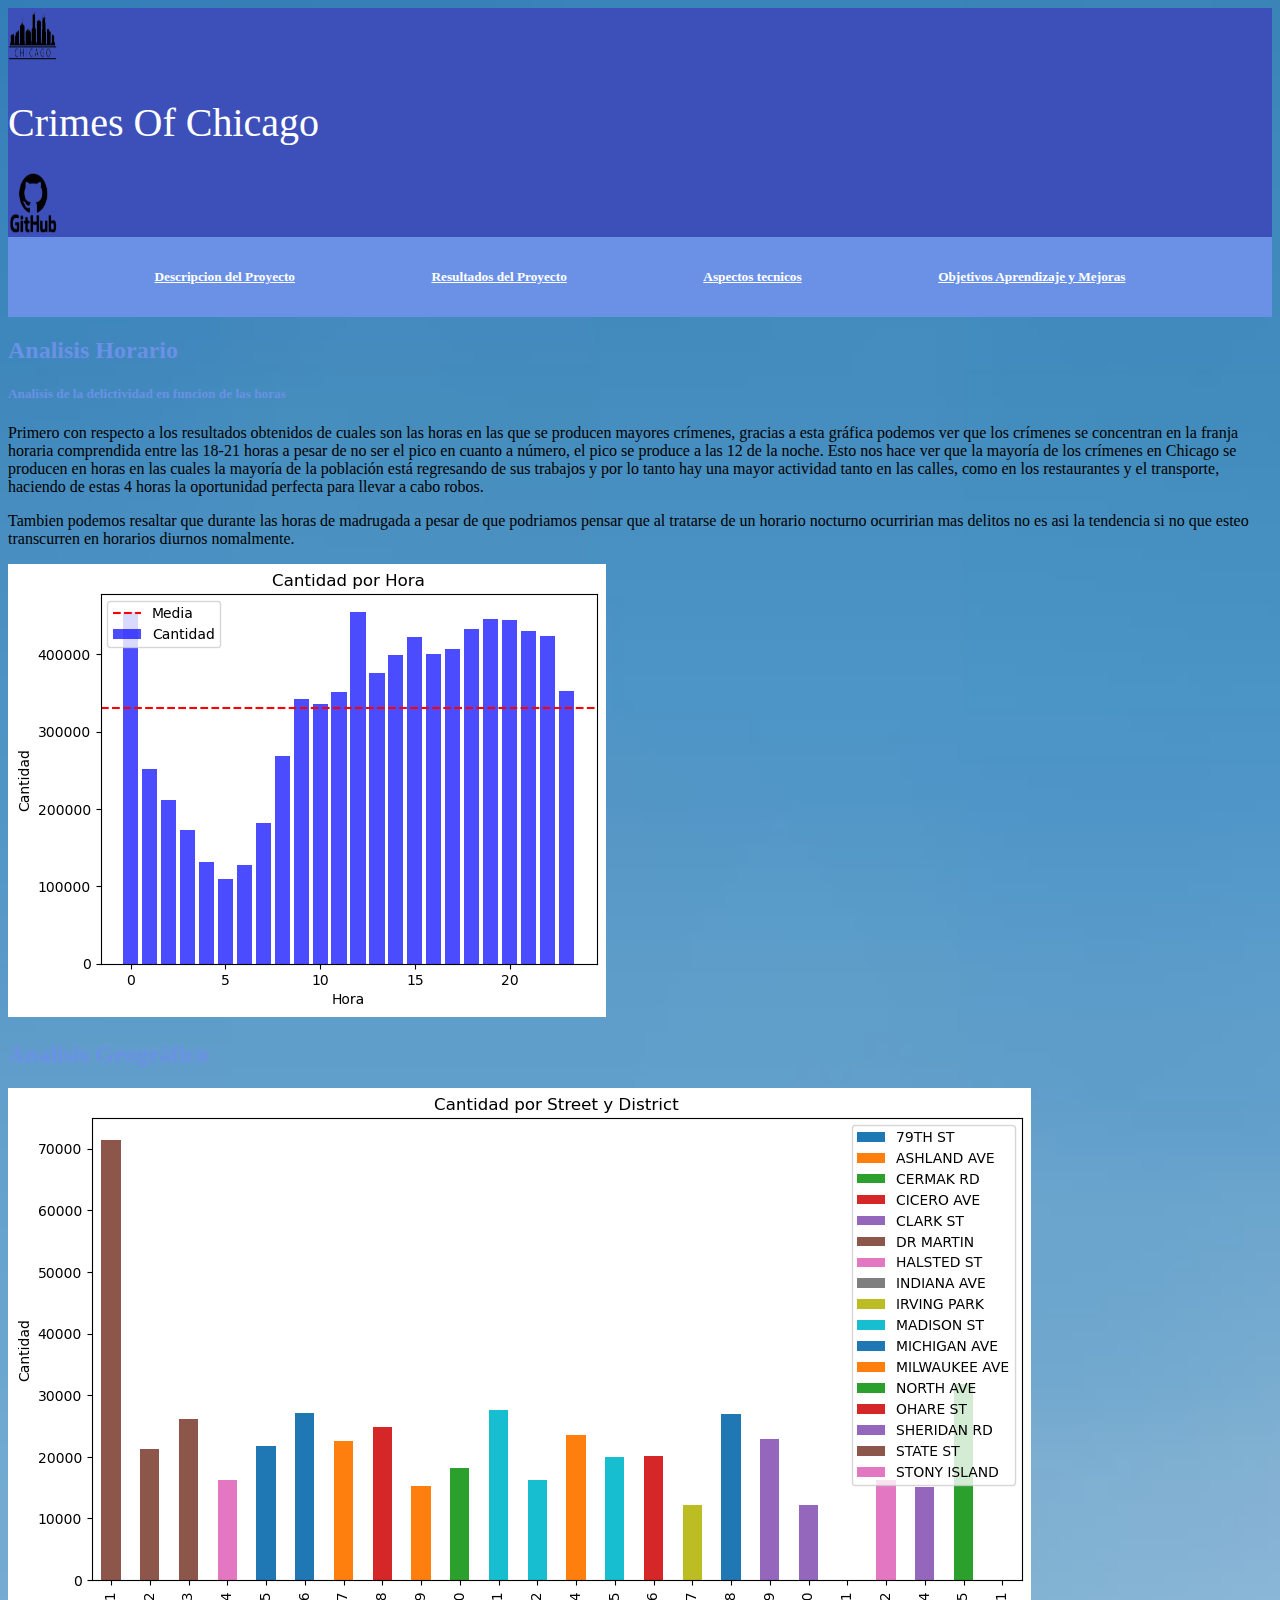
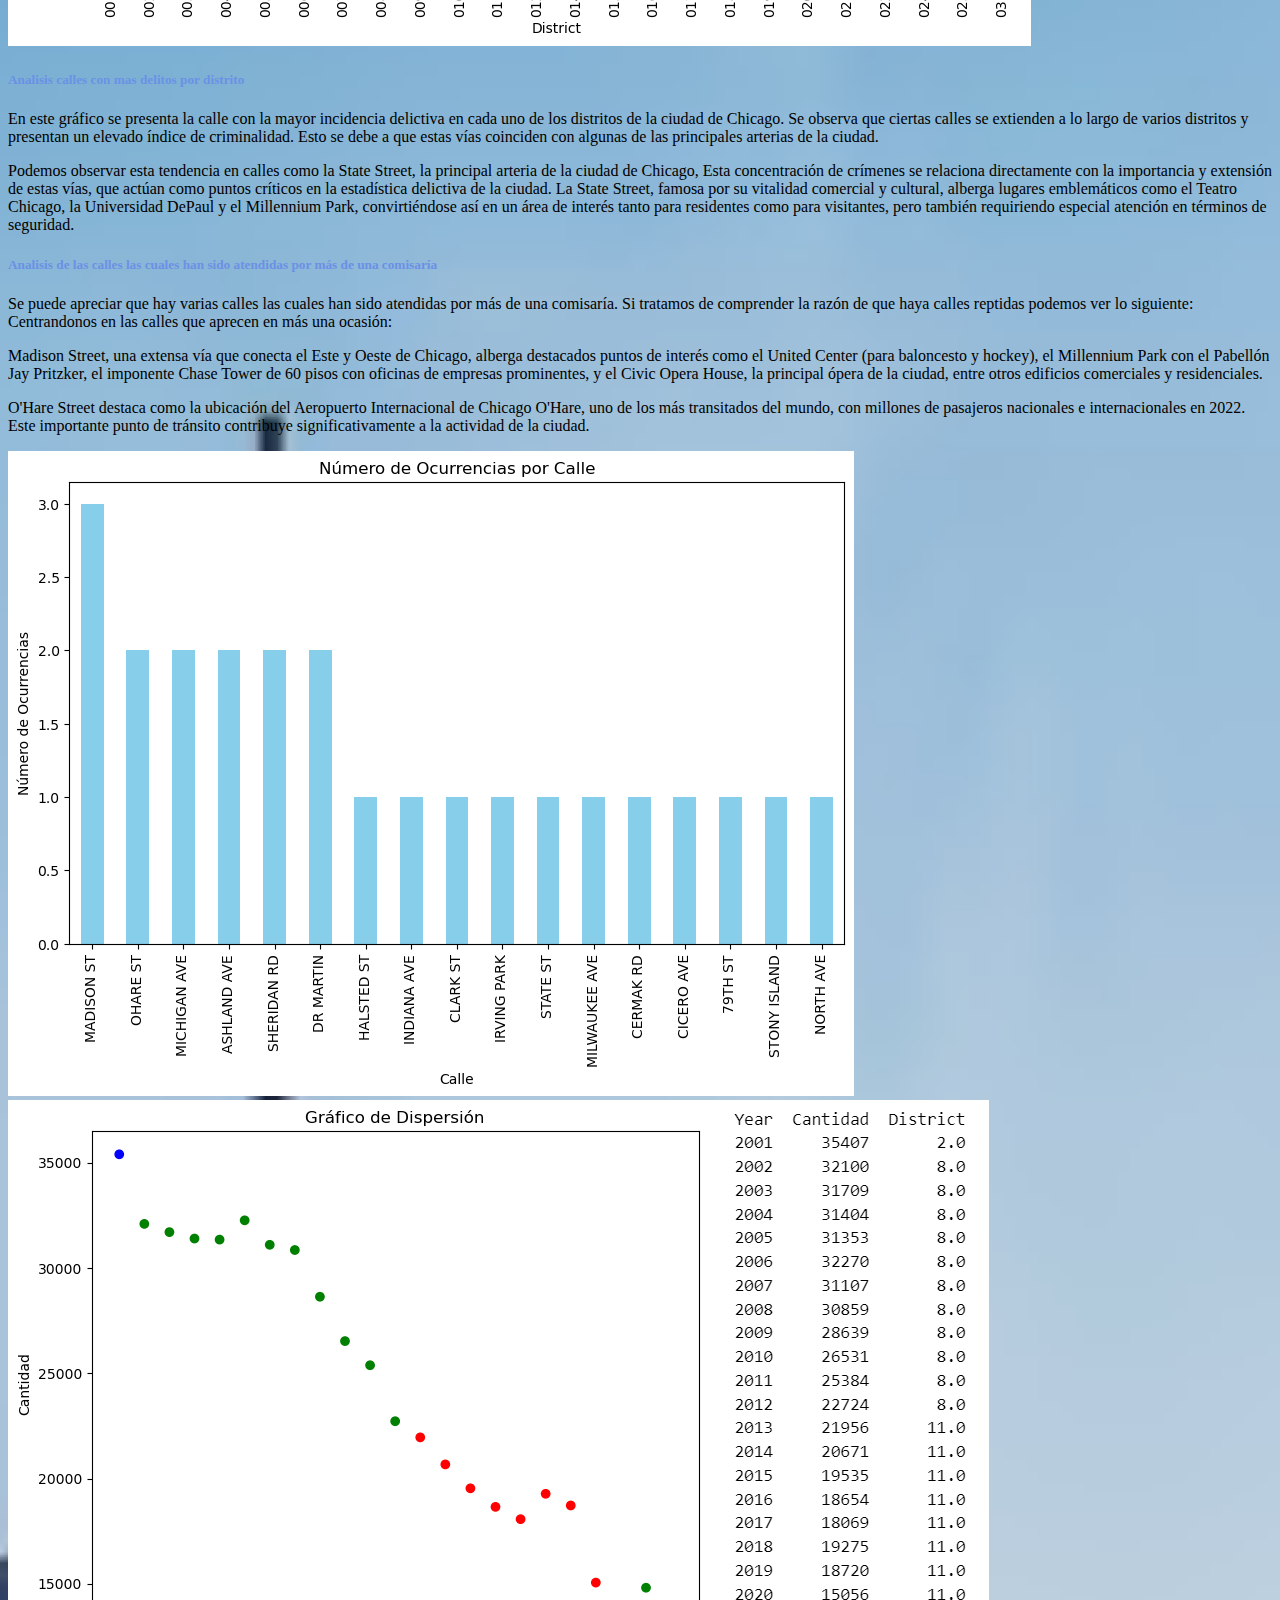
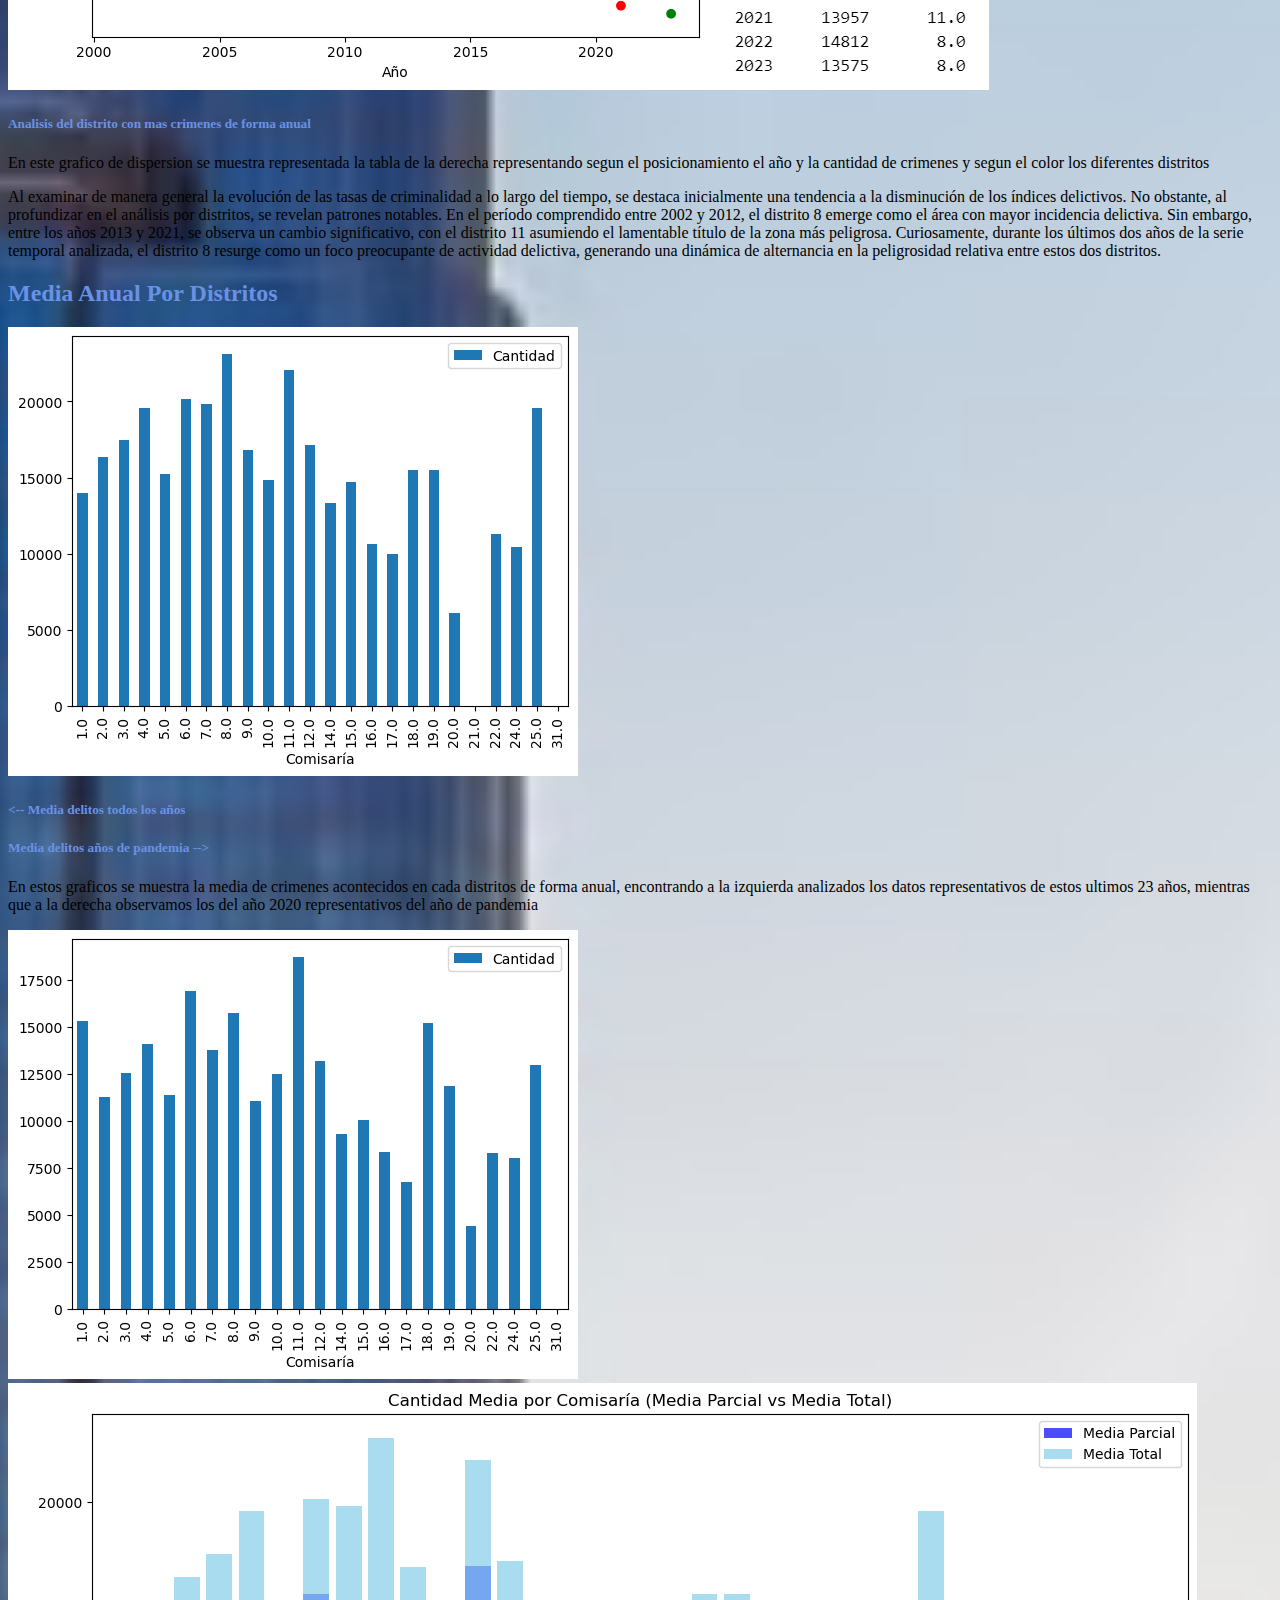
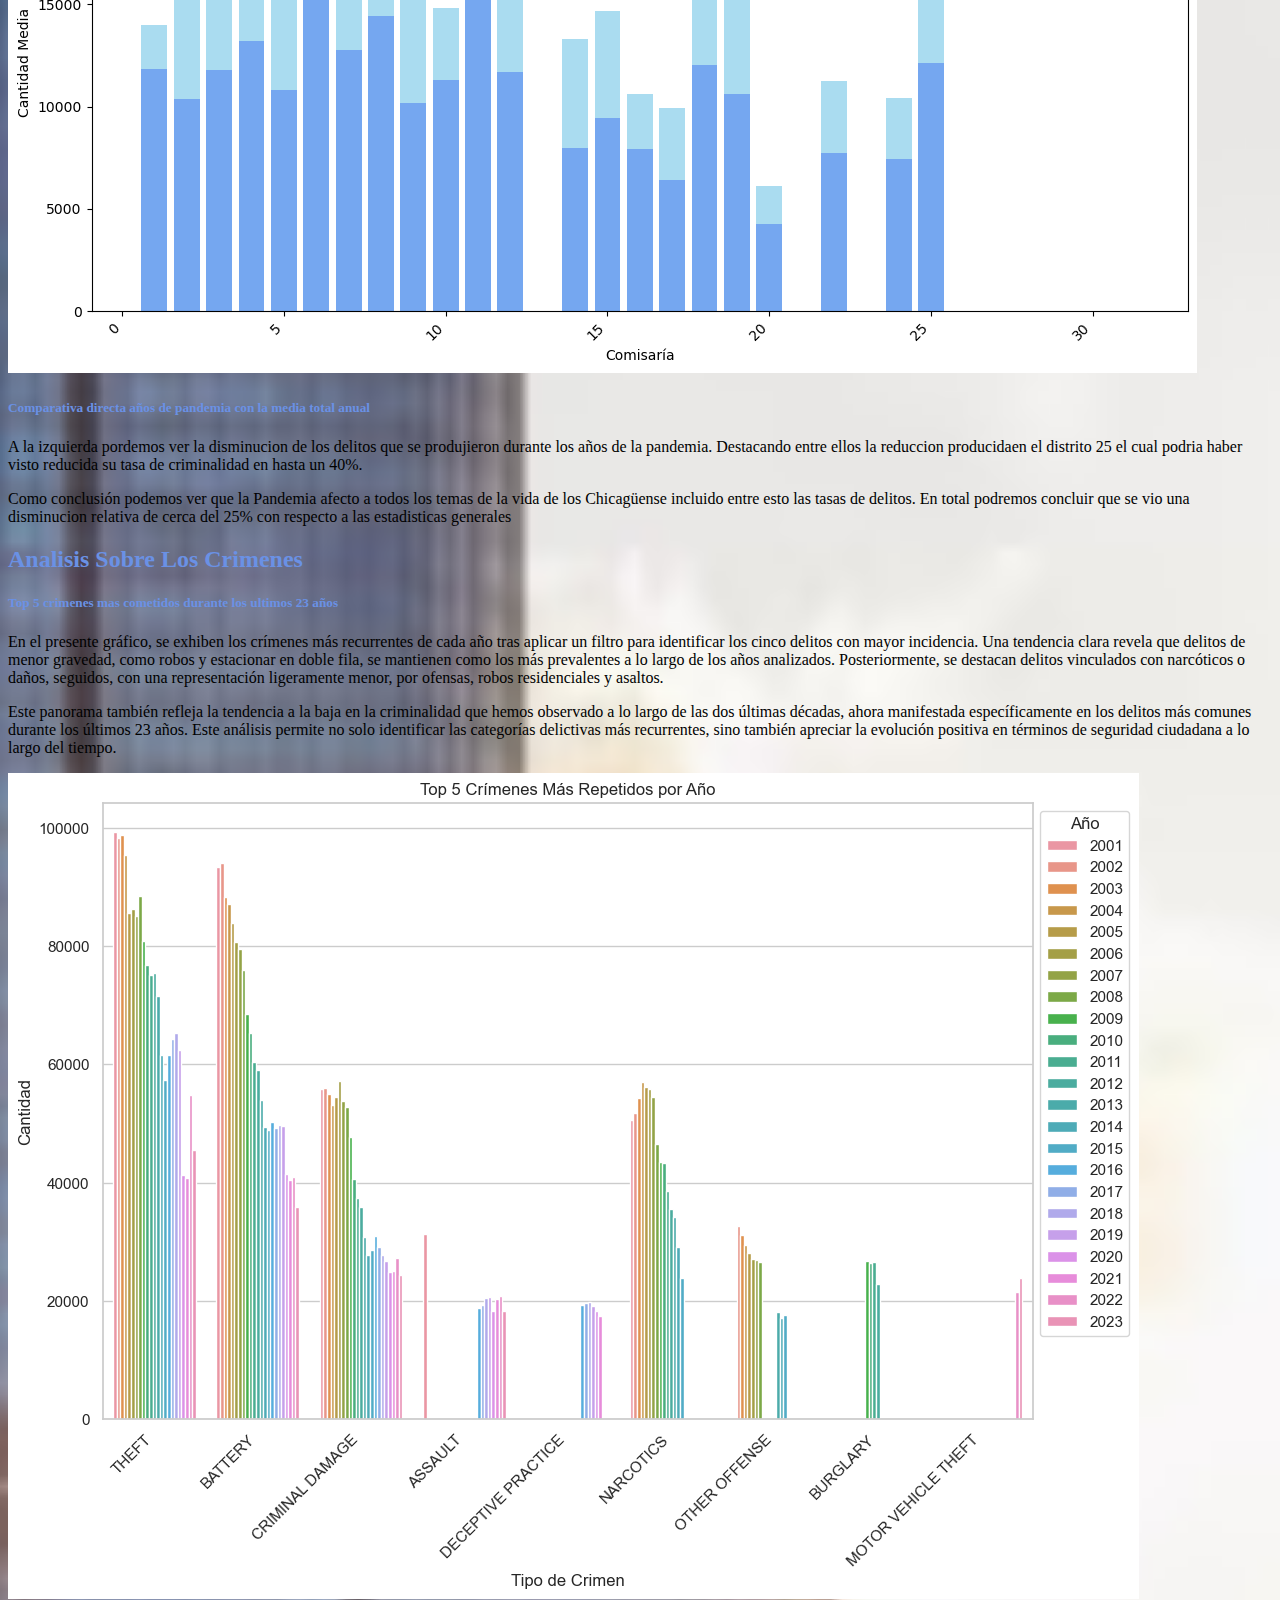
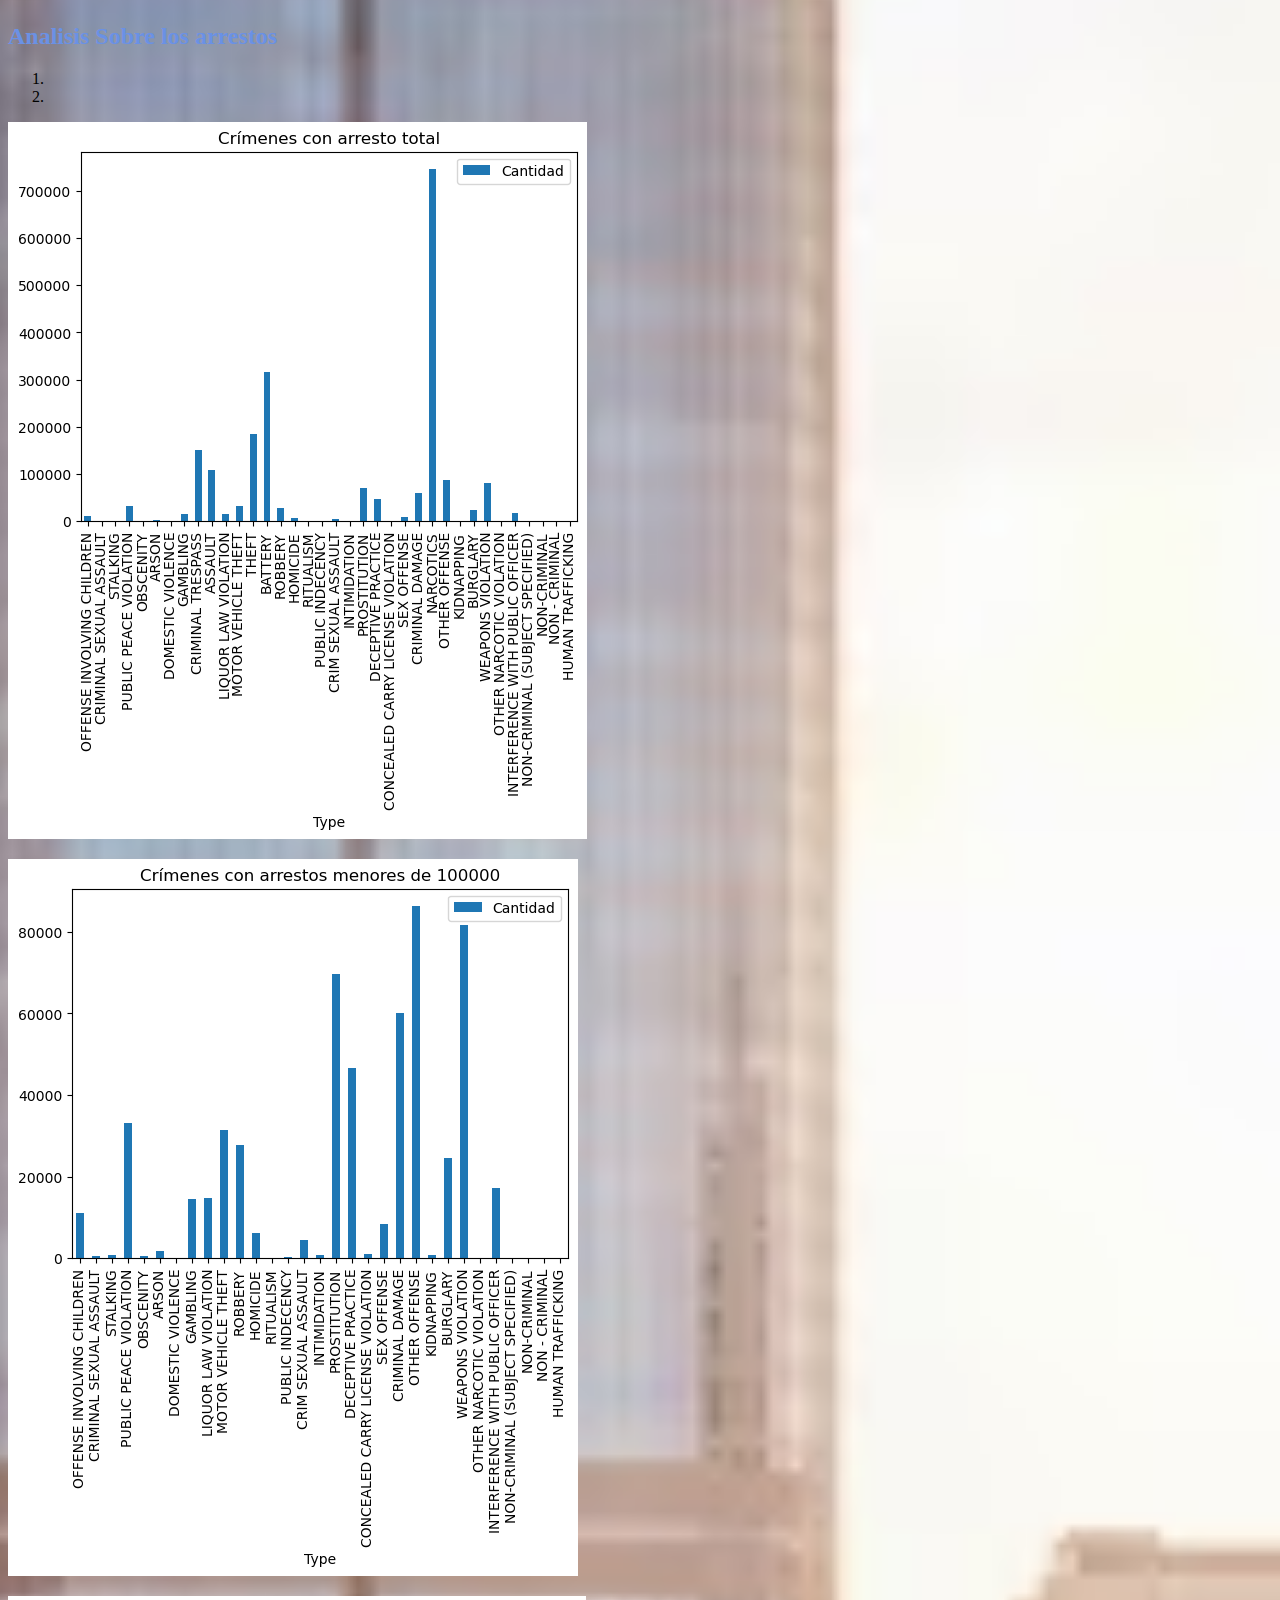
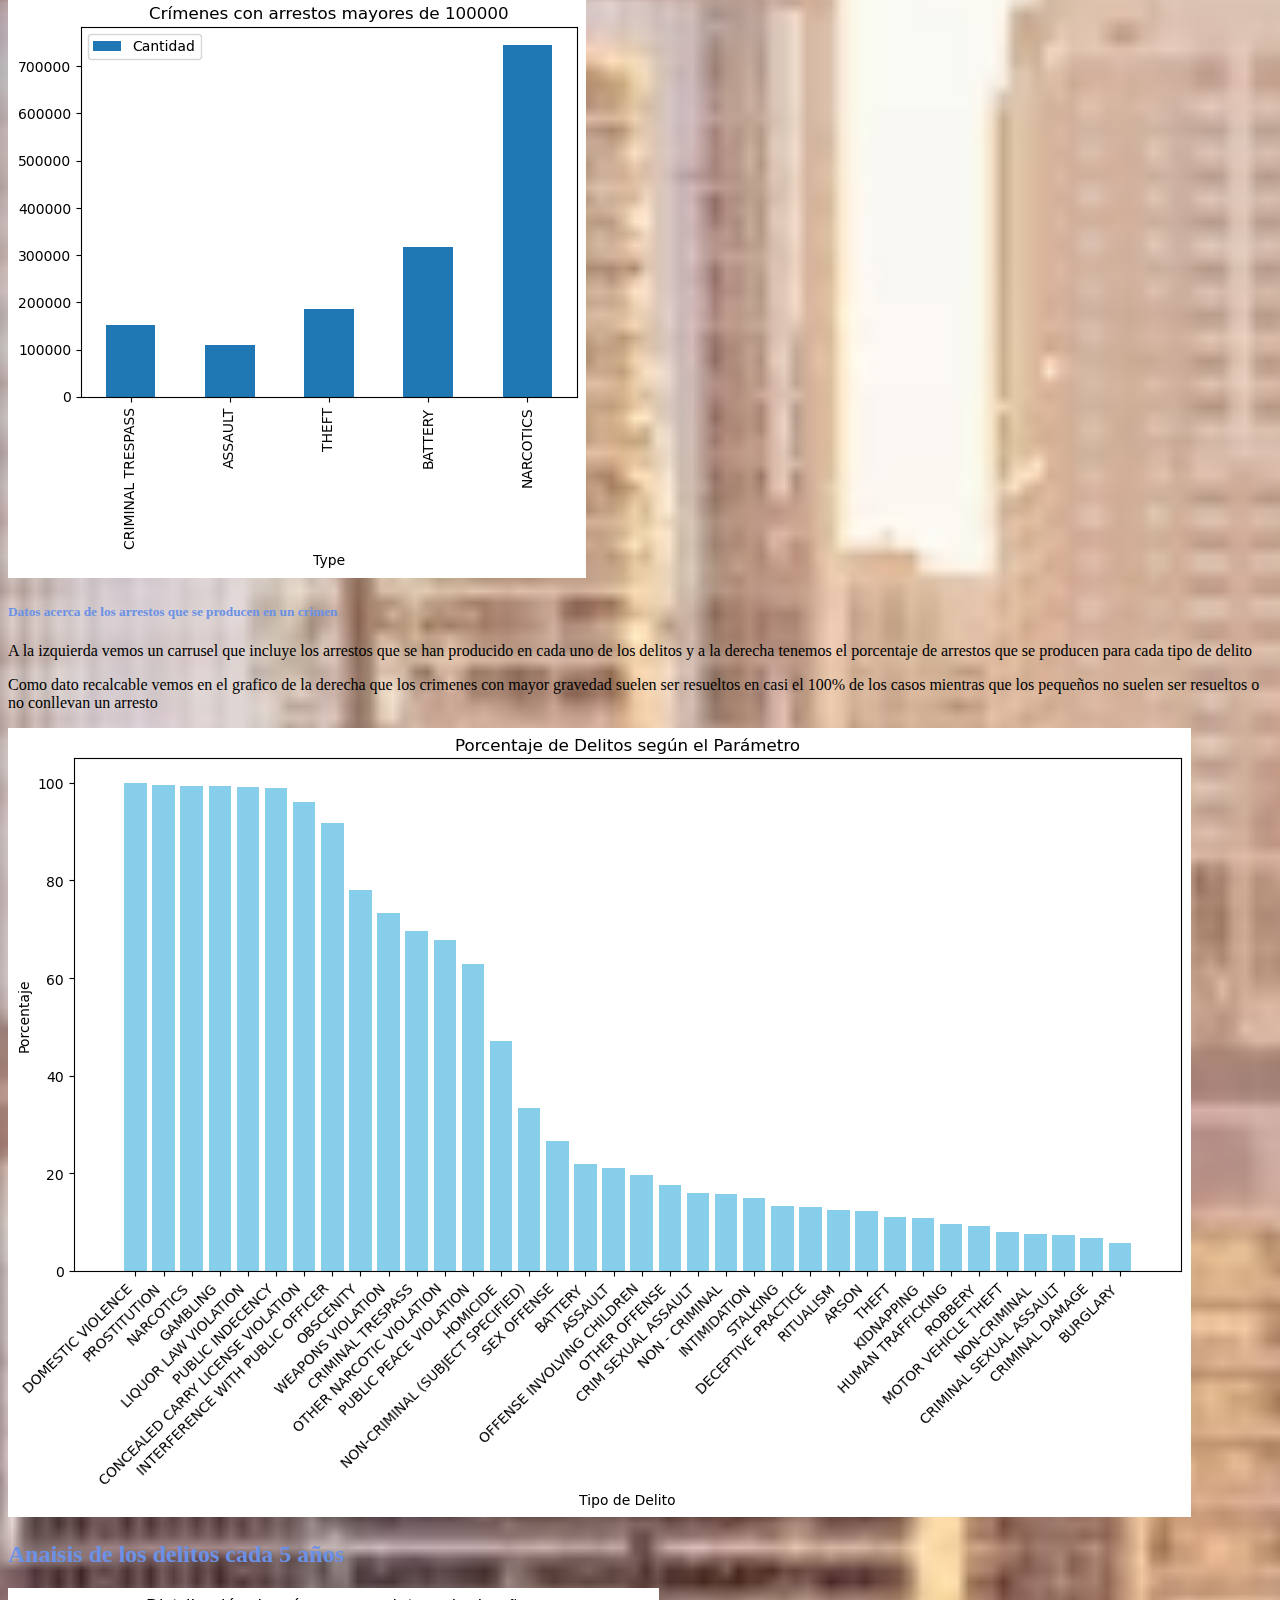
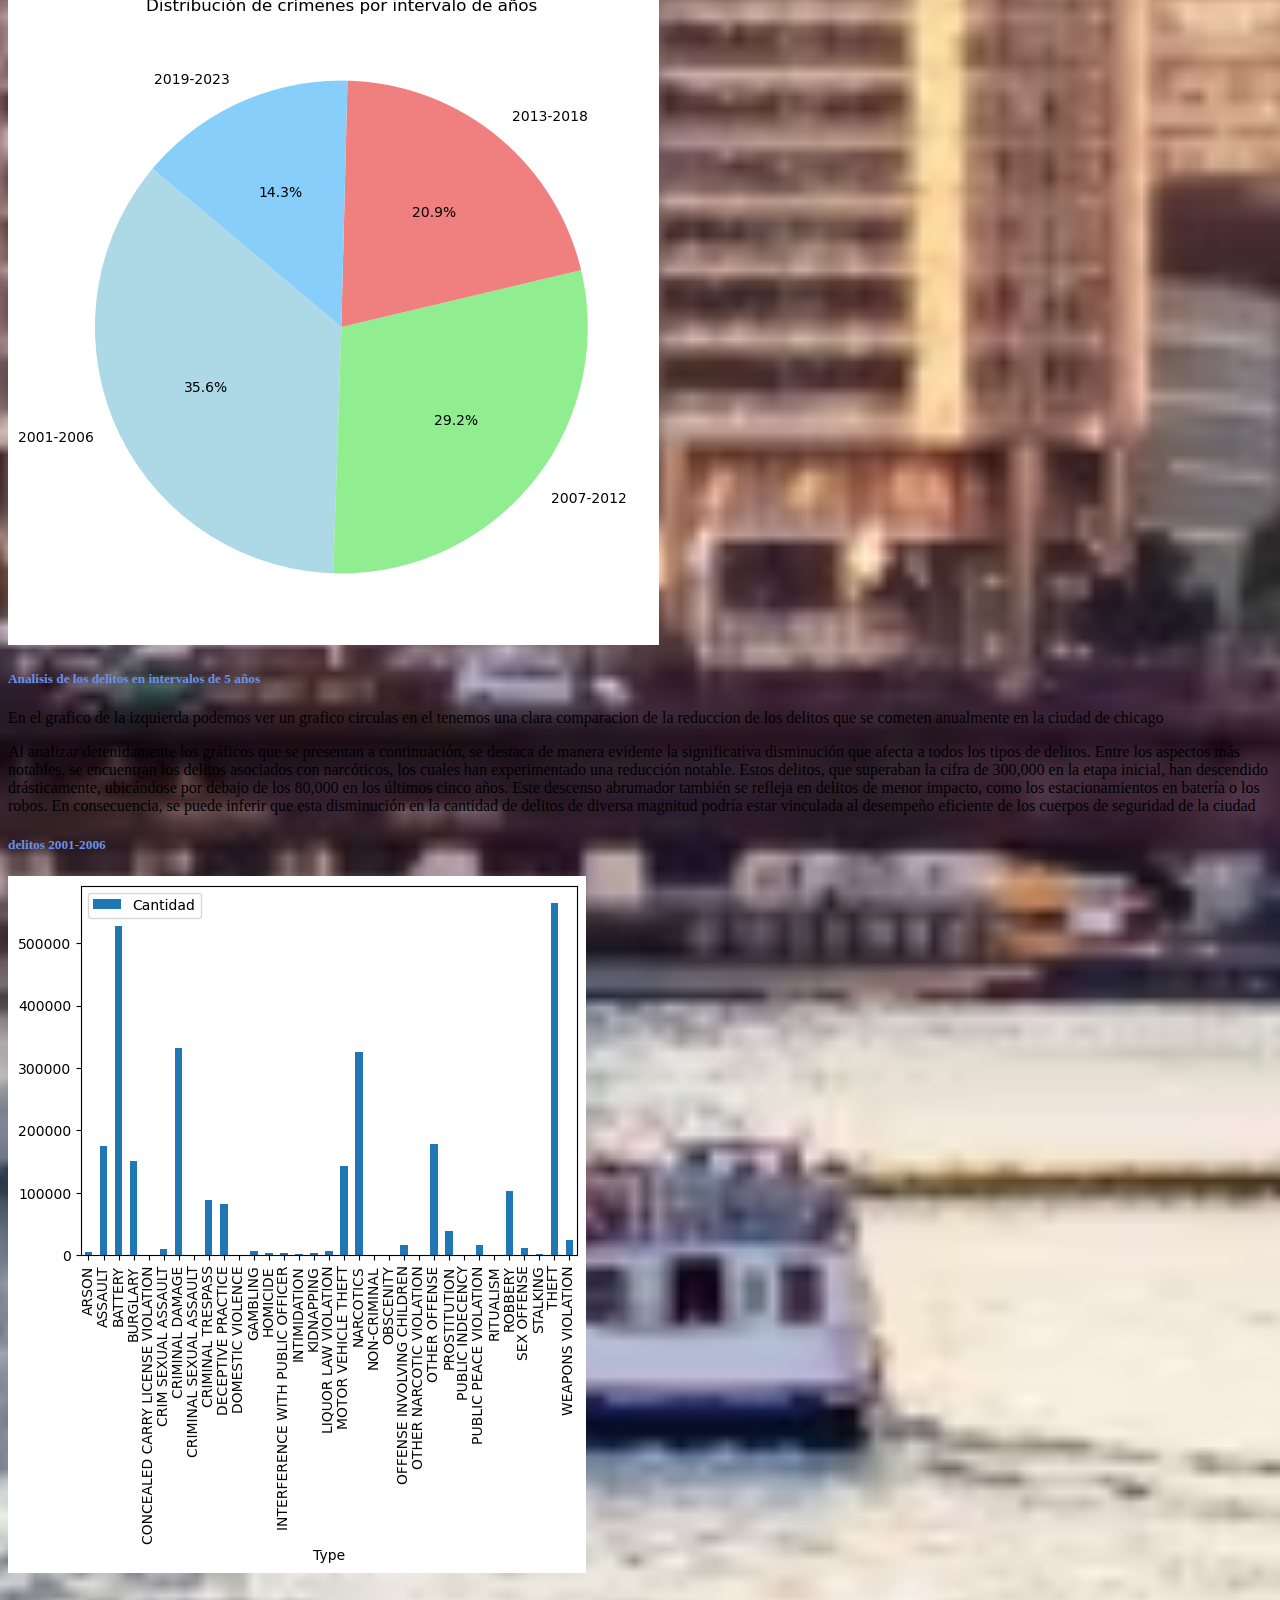
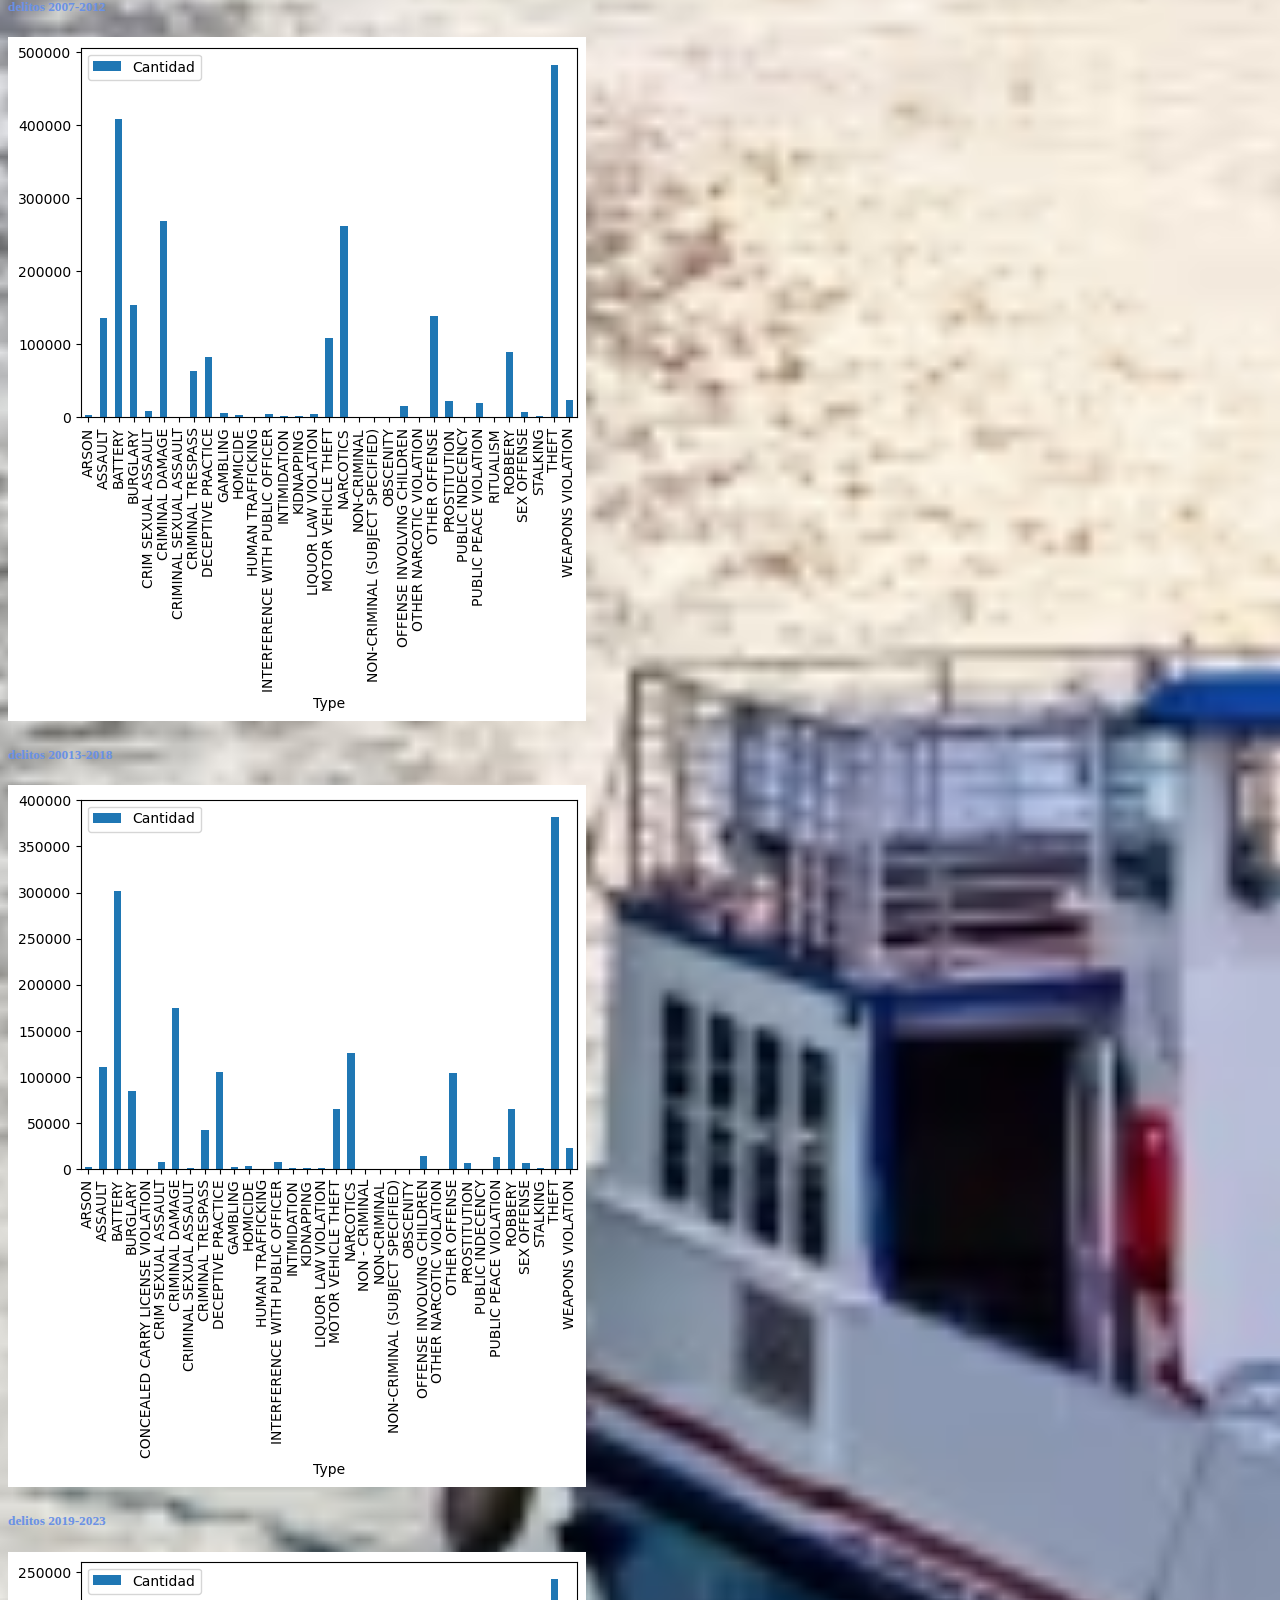
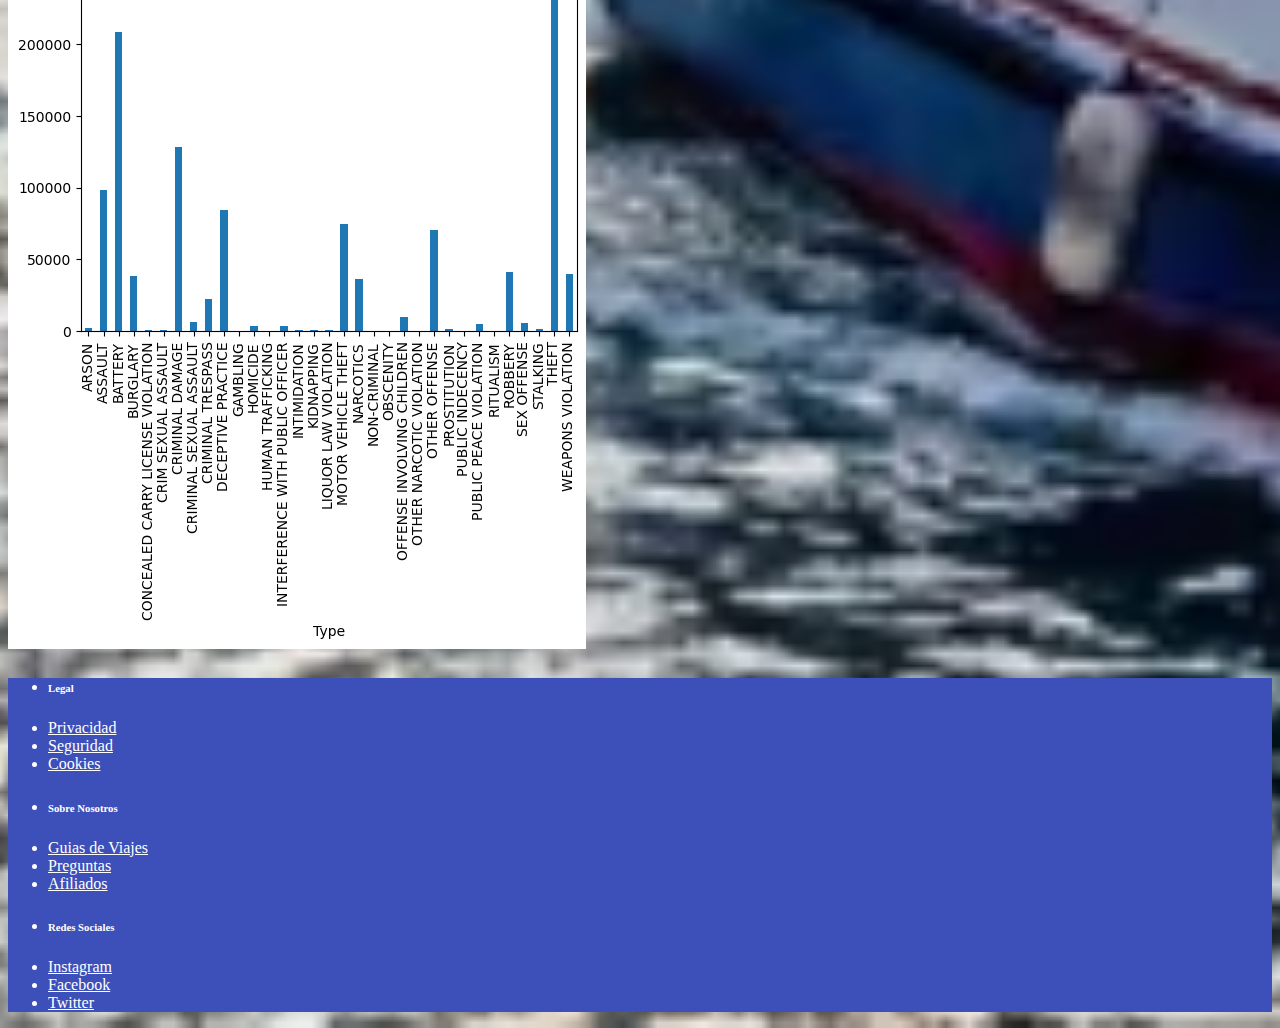
<file: Resultados.html>
<!DOCTYPE html>
<html lang="en">
<head>  
    <meta charset="UTF-8">
    <meta name="viewport" content="width=device-width, initial-scale=1.0">
    <link href="https://cdn.jsdelivr.net/npm/bootstrap@5.3.2/dist/css/bootstrap.min.css" rel="stylesheet" integrity="sha384-T3c6CoIi6uLrA9TneNEoa7RxnatzjcDSCmG1MXxSR1GAsXEV/Dwwykc2MPK8M2HN" crossorigin="anonymous">
    <link rel="stylesheet" href="css/estilosResultados.css">
    <link rel="shortcut icon" href="images/logo.png">
    <title>CrimesOfChicago</title>
</head>
<body class="fondo">
    <header class="container fondocabecera justify-content-center">  <!-- Aqui comienza el contenedor que contiene el logo y el texto de la cabecera  -->
        <div class="row ">  <!--  Esta formado por 1 fila que contiene 1 columna de tamaño 2 para el logo y una de tamaño 8 para el texto  --> 
            <div class="col-sm-2 ">
                <img src="images/logo.png" alt="Icono Página no cargado" width="50" height="60" class="d-flex align-content-center justify-content-center">
            </div>
            <div class="col-sm-8 ">
                <h1 class="textoCabecera d-flex align-items-center justify-content-center ">Crimes Of Chicago</h1>
            </div>
            <div class="col-sm-2">
              <a href="https://github.com/JorgeSierra22/Cloud-BigData.git"><img src="images/GitHub-logo.png" alt="Icono Página no cargado" width="50" height="60"
                class="d-flex align-content-center justify-content-center">
              </a>
            </div>
        </div>
    </header>
    <nav class="container justify-content-center"> <!-- Contenedor encargado de almacenar la barra de Herramientas -->
        
        <div class="row barraDeHerramientas"> <!-- formado por 1 fila que contiene los 4 botones para moverte por la pagina -->
            <div class="col-md-3  text-center bordecolumnaCabecera"><a href=./index.html  target="_self" class="btn btn-lg botoncabecera" ><h5>Descripcion del Proyecto</h5></a></div> 
            <div class="col-md-3  text-center bordecolumnaCabecera"><a href=./Resultados.html  target="_self" class="btn btn-lg botoncabecera" ><h5>Resultados del Proyecto</h5></a></div> 
            <div class="col-md-3  text-center bordecolumnaCabecera"><a href=./Aspectostecnicos.html   target="_self" class="btn btn-lg botoncabecera" ><h5>Aspectos tecnicos</h5></a></div> 
            <div class="col-md-3  text-center bordecolumnaCabecera"><a href=./Conclusiones.html  target="_self" class="btn btn-lg botoncabecera" ><h5>Objetivos Aprendizaje y Mejoras</h5></a></div> 
        </div>
    </nav>


   <section class="container justify-content-center "> 

      <div class="row mb-3">
        <div class="card">
          <div class="card-header CabeceraCarta text-center">
            <h2>Analisis Horario</h2>
          </div>
        </div>
      </div>

        <div class="row  "> 
          <div class="col-md-8 pb-4 d-flex">
                <div class="card" >
                  <div class="card-header CabeceraCarta">
                    <h5>Analisis de la delictividad en funcion de las horas</h5>
                  </div>
                    <div class="card-body">
                      <p class="card-text"> Primero con respecto a los resultados obtenidos de cuales son las horas en las que se producen mayores crímenes, gracias a esta gráfica podemos ver que los crímenes se concentran en la franja horaria comprendida entre las 18-21 horas a pesar de no ser el pico en cuanto a número, el pico se produce a las 12 de la noche. Esto nos hace ver que la mayoría de los crímenes en Chicago se producen en horas en las cuales la mayoría de la población está regresando de sus trabajos y por lo tanto hay una mayor actividad tanto en las calles, como en los restaurantes y el transporte, haciendo de estas 4 horas la oportunidad perfecta para llevar a cabo robos. </p>
                      <p class="card-text"> Tambien podemos resaltar que durante las horas de madrugada a pesar de que podriamos pensar que al tratarse de un horario nocturno ocurririan mas delitos no es asi la tendencia si no que esteo transcurren en horarios diurnos nomalmente.</p>
                    </div>
                </div>
            </div>
            <div class="col-md-4 pb-4 d-flex">
                <div class="card" >
                    <img class="card-img-top " src="images/ResultadosHoras.png" alt="Imagen Crimenes segun horas">
                </div>
            </div>
        </div>

        <div class="row mb-3">
          <div class="card">
            <div class="card-header CabeceraCarta text-center">
              <h2>Analisis Geográfico</h2>
            </div>
          </div>
        </div>

        <div class="row  "> 
            
            <div class="col-md-6 pb-4 d-flex">
                <div class="card" >
                    <img class="card-img-top " src="images/Crimenesporcalle.png" alt="Imagen Crimenes segun calles">
                </div>
            </div>
            <div class="col-md-6 pb-4 d-flex">
                <div class="card" >
                  <div class="card-header CabeceraCarta">
                    <h5>Analisis calles con mas delitos por distrito</h5>
                  </div>
                    <div class="card-body">
                      <p class="card-text"> En este gráfico se presenta la calle con la mayor incidencia delictiva en cada uno de los distritos de la ciudad de Chicago. Se observa que ciertas calles se extienden a lo largo de varios distritos y presentan un elevado índice de criminalidad. Esto se debe a que estas vías coinciden con algunas de las principales arterias de la ciudad.</p>
                      <p class="card-text"> Podemos observar esta tendencia en calles como la State Street, la principal arteria de la ciudad de Chicago, Esta concentración de crímenes se relaciona directamente con la importancia y extensión de estas vías, que actúan como puntos críticos en la estadística delictiva de la ciudad. La State Street, famosa por su vitalidad comercial y cultural, alberga lugares emblemáticos como el Teatro Chicago, la Universidad DePaul y el Millennium Park, convirtiéndose así en un área de interés tanto para residentes como para visitantes, pero también requiriendo especial atención en términos de seguridad.</p>
                    </div>
                </div>
            </div>
        </div>

        <div class="row  "> 
            <div class="col-md-7 pb-4 d-flex">
                <div class="card" >
                  <div class="card-header CabeceraCarta">
                    <h5>Analisis de las calles las cuales han sido atendidas por más de una comisaría</h5>
                  </div>
                    <div class="card-body">
                      <p class="card-text"> Se puede apreciar que hay varias calles las cuales han sido atendidas por más de una comisaría. Si tratamos de comprender la razón de que haya calles reptidas podemos ver lo siguiente: Centrandonos en las calles que aprecen en más una ocasión:</p>
                      <p class="card-text"> Madison Street, una extensa vía que conecta el Este y Oeste de Chicago, alberga destacados puntos de interés como el United Center (para baloncesto y hockey), el Millennium Park con el Pabellón Jay Pritzker, el imponente Chase Tower de 60 pisos con oficinas de empresas prominentes, y el Civic Opera House, la principal ópera de la ciudad, entre otros edificios comerciales y residenciales.</p>
                      <p class="card-text"> O'Hare Street destaca como la ubicación del Aeropuerto Internacional de Chicago O'Hare, uno de los más transitados del mundo, con millones de pasajeros nacionales e internacionales en 2022. Este importante punto de tránsito contribuye significativamente a la actividad de la ciudad.</p>
                    </div>
                </div>
            </div>
            <div class="col-md-5 pb-4 d-flex">
                <div class="card" >
                    <img class="card-img-top " src="images/comisarias.png" alt="Imagen Crimenes segun horas">
                </div>
            </div>
        </div>
        
        <div class="row  "> 
            
          <div class="col-md-6 pb-4 d-flex">
              <div class="card" >
                  <img class="card-img-top " src="images/distritoconmas crimenes por año.png" alt="Imagen Crimenes segun calles">
              </div>
          </div>
          <div class="col-md-6 pb-4 d-flex">
              <div class="card" >
                <div class="card-header CabeceraCarta">
                  <h5>Analisis del distrito con mas crimenes de forma anual</h5>
                </div>
                  <div class="card-body">
                    <p class="card-text"> En este grafico de dispersion se muestra representada la tabla de la derecha representando segun el posicionamiento el año y la cantidad de crimenes y segun el color los diferentes distritos</p>
                    <p class="card-text"> Al examinar de manera general la evolución de las tasas de criminalidad a lo largo del tiempo, se destaca inicialmente una tendencia a la disminución de los índices delictivos. No obstante, al profundizar en el análisis por distritos, se revelan patrones notables. En el período comprendido entre 2002 y 2012, el distrito 8 emerge como el área con mayor incidencia delictiva. Sin embargo, entre los años 2013 y 2021, se observa un cambio significativo, con el distrito 11 asumiendo el lamentable título de la zona más peligrosa. Curiosamente, durante los últimos dos años de la serie temporal analizada, el distrito 8 resurge como un foco preocupante de actividad delictiva, generando una dinámica de alternancia en la peligrosidad relativa entre estos dos distritos. </p>
                  </div>
              </div>
          </div>
      </div>

      <div class="row mb-3">
        <div class="card">
          <div class="card-header CabeceraCarta text-center">
            <h2>Media Anual Por Distritos</h2>
          </div>
        </div>
      </div>

      <div class="row  "> 
            
        <div class="col-md-4 pb-4 d-flex">
            <div class="card" >
                <img class="card-img-top " src="images/mediaanualdistritos.png" alt="Imagen Crimenes segun calles">
            </div>
        </div>
        <div class="col-md-4 pb-4 d-flex">
            <div class="card" >
              <div class="card-header CabeceraCarta text-center">
                <h5>  <-- Media delitos todos los años   </h5>
                <h5> Media delitos años de pandemia -->    </h5>
              </div>
                <div class="card-body">
                  <p class="card-text"> En estos graficos se muestra la media de crimenes acontecidos en cada distritos de forma anual, encontrando a la izquierda analizados los datos representativos de estos ultimos 23 años, mientras que a la derecha observamos los del año 2020 representativos del año de pandemia </p>
                </div>
            </div>
        </div>
        <div class="col-md-4 pb-4 d-flex">
          <div class="card" >
              <img class="card-img-top " src="images/mediaanualpandemia.png" alt="Imagen Crimenes segun calles">
          </div>
      </div>
    </div>

    <div class="row  "> 
            
      <div class="col-md-6 pb-4 d-flex">
          <div class="card" >
              <img class="card-img-top " src="images/mediaanualDistritoscomparacion.png" alt="Imagen Crimenes segun calles">
          </div>
      </div>
      <div class="col-md-6 pb-4 d-flex">
          <div class="card" >
            <div class="card-header CabeceraCarta text-center">
              <h5>  Comparativa directa años de pandemia con la media total anual  </h5>
            </div>
              <div class="card-body">
                <p class="card-text"> A la izquierda pordemos ver la disminucion de los delitos que se produjieron durante los años de la pandemia. Destacando entre ellos la reduccion producidaen el distrito 25 el cual podria haber visto reducida su tasa de criminalidad en hasta un 40%.</p>
                <p class="card-text"> Como conclusión podemos ver que la Pandemia afecto a todos los temas de la vida de los Chicagüense incluido entre esto las tasas de delitos. En total podremos concluir que se vio una disminucion relativa de cerca del 25% con respecto a las estadisticas generales </p>
              </div>
          </div>
      </div>
  </div>


    <div class="row mb-3">
      <div class="card">
        <div class="card-header CabeceraCarta text-center">
          <h2>Analisis Sobre Los Crimenes </h2>
        </div>
      </div>
    </div>
    <div class="row  "> 
      <div class="col-md-4 pb-4 d-flex">
          <div class="card" >
            <div class="card-header CabeceraCarta">
              <h5>Top 5 crimenes mas cometidos durante los ultimos 23 años </h5>
            </div>
              <div class="card-body">
                <p class="card-text"> En el presente gráfico, se exhiben los crímenes más recurrentes de cada año tras aplicar un filtro para identificar los cinco delitos con mayor incidencia. Una tendencia clara revela que delitos de menor gravedad, como robos y estacionar en doble fila, se mantienen como los más prevalentes a lo largo de los años analizados. Posteriormente, se destacan delitos vinculados con narcóticos o daños, seguidos, con una representación ligeramente menor, por ofensas, robos residenciales y asaltos. </p>
                <p class="card-text">  Este panorama también refleja la tendencia a la baja en la criminalidad que hemos observado a lo largo de las dos últimas décadas, ahora manifestada específicamente en los delitos más comunes durante los últimos 23 años. Este análisis permite no solo identificar las categorías delictivas más recurrentes, sino también apreciar la evolución positiva en términos de seguridad ciudadana a lo largo del tiempo. </p>
                 </div>
          </div>
      </div>
      <div class="col-md-8 pb-4 d-flex">
          <div class="card" >
              <img class="card-img-top " src="images/top5crimes.png" alt="Imagen Crimenes segun horas">
          </div>
      </div>
  </div>

  <div class="row mb-3">
    <div class="card">
      <div class="card-header CabeceraCarta text-center">
        <h2>Analisis Sobre los arrestos </h2>
      </div>
    </div>
  </div>

  <div class="row  "> 
    <div class="col-md-3 pb-4 d-flex">
      <div class="card" >
    <div id="carousel1" class="carousel slide" data-bs-ride="carousel">
      <!-- Indicadores -->
      <!-- Indicadores -->
    <ol class="carousel-indicators">
      <li data-bs-target="#carousel1" data-bs-slide-to="0" class="active"></li>
       <li data-bs-target="#carousel1" data-bs-slide-to="1"></li>
    </ol>

      <!-- Contenido del carrusel -->
      <div class="carousel-inner">
        <div class="carousel-item active">
          <img class="d-block w-100" src="./images/arrestostodos.png" alt="Imagen Gran Vía no cargada">
          <div class="carousel-caption d-none d-md-block">
            <p class="fondoGrisTexto"></p>
          </div>
        </div>
        <div class="carousel-item">
          <img class="d-block w-100" src="./images/arrestosmenos100k.png" alt="Imagen Museo del Prado no cargada">
          <div class="carousel-caption d-none d-md-block">
            <p class = "fondoGrisTexto"></p>
          </div>
        </div>
        <div class="carousel-item">
          <img class="d-block w-100" src="./images/arrestostop5.png" alt="Imagen Museo del Prado no cargada">
          <div class="carousel-caption d-none d-md-block">
            <p class = "fondoGrisTexto"></p>
          </div>
        </div>

        <!-- Agrega más elementos carousel-item según sea necesario -->
      </div>
    
      <!-- Controles del carrusel -->
      <a class="carousel-control-prev" href="#carousel1" role="button" data-bs-slide="prev">
        <span class="carousel-control-prev-icon" aria-hidden="true"></span>
        <span class="sr-only"></span>
      </a>
      <a class="carousel-control-next" href="#carousel1" role="button" data-bs-slide="next">
        <span class="carousel-control-next-icon" aria-hidden="true"></span>
        <span class="sr-only"></span>
      </a>
    </div>
        </div>
      </div>
    <div class="col-md-3 pb-4 d-flex">
        <div class="card" >
          <div class="card-header CabeceraCarta">
            <h5>Datos acerca de los arrestos que se producen en un crimen</h5>
          </div>
            <div class="card-body">
              <p class="card-text"> A la izquierda vemos un carrusel que incluye los arrestos que se han producido en cada uno de los delitos y a la derecha tenemos el porcentaje de arrestos que se producen para cada tipo de delito</p>              
              <p class="card-text"> Como dato recalcable vemos en el grafico de la derecha que los crimenes con mayor gravedad suelen ser resueltos en casi el 100% de los casos mientras que los pequeños no suelen ser resueltos o no conllevan un arresto</p>              
            </div>
        </div>
    </div>
    
      <div class="col-md-6 pb-4 d-flex">
        <div class="card" >
            <img class="card-img-top " src="images/porcentajearrestospordelito.png" alt="Imagen Crimenes segun calles">
        </div>
    </div>


    <div class="row mb-3">
      <div class="card">
        <div class="card-header CabeceraCarta text-center">
          <h2>Anaisis de los delitos cada 5 años </h2>
        </div>
      </div>
    </div>

    <div class="row  "> 
            
      <div class="col-md-4 pb-4 d-flex">
          <div class="card" >
              <img class="card-img-top " src="images/distibucioncrimenes.png" alt="Imagen Crimenes segun calles">
          </div>
      </div>
      <div class="col-md-8 pb-4 d-flex">
          <div class="card" >
            <div class="card-header CabeceraCarta">
              <h5>Analisis de los delitos en intervalos de 5 años</h5>
            </div>
              <div class="card-body">
                <p class="card-text"> En el grafico de la izquierda podemos ver un grafico circulas en el tenemos una clara comparacion de la reduccion de los delitos que se cometen anualmente en la ciudad de chicago</p>
                <p class="card-text"> Al analizar detenidamente los gráficos que se presentan a continuación, se destaca de manera evidente la significativa disminución que afecta a todos los tipos de delitos. Entre los aspectos más notables, se encuentran los delitos asociados con narcóticos, los cuales han experimentado una reducción notable. Estos delitos, que superaban la cifra de 300,000 en la etapa inicial, han descendido drásticamente, ubicándose por debajo de los 80,000 en los últimos cinco años. Este descenso abrumador también se refleja en delitos de menor impacto, como los estacionamientos en batería o los robos. En consecuencia, se puede inferir que esta disminución en la cantidad de delitos de diversa magnitud podría estar vinculada al desempeño eficiente de los cuerpos de seguridad de la ciudad</p>
              </div>
          </div>
      </div>
  </div>

  <div class="row  "> 
            
    <div class="col-md-3 pb-4 d-flex">
        <div class="card" >
          <div class="card-header CabeceraCarta">
            <h5>delitos 2001-2006</h5>
          </div>
            <img class="card-img-top " src="images/2001-2006.png" alt="Imagen Crimenes segun calles">
        </div>
    </div>
    <div class="col-md-3 pb-4 d-flex">
      <div class="card" >
        <div class="card-header CabeceraCarta">
          <h5>delitos 2007-2012</h5>
        </div>
          <img class="card-img-top " src="images/2007-2012.png" alt="Imagen Crimenes segun calles">
      </div>
  </div>
  <div class="col-md-3 pb-4 d-flex">
    <div class="card" >
      <div class="card-header CabeceraCarta">
        <h5>delitos 20013-2018</h5>
      </div>
        <img class="card-img-top " src="images/2013-2017.png" alt="Imagen Crimenes segun calles">
    </div>
</div>
<div class="col-md-3 pb-4 d-flex">
  <div class="card" >
    <div class="card-header CabeceraCarta">
      <h5>delitos 2019-2023</h5>
    </div>
      <img class="card-img-top " src="images/2018-2023.png" alt="Imagen Crimenes segun calles">
  </div>
</div>
</div>

      

   </section>

   <footer> <!--Contenedor encargado de almacenar el Footer donde aparecera la información general de la pagina  -->
    <div class="container justify-content-center"> 
      <div class="row fondocabecera letrasFooter"> <!-- Esta formado por una fila en la que se almacenan las 3 columnas con informacion general   --> 
        <div class="col d-flex">
            <ul class="list-unstyled"> 
              <li><h6 >Legal</h6></li> 
              <li><a href=#  target="_blank" class="text-decoration-none letrasFooter">Privacidad</a></li> 
              <li><a href=#  target="_blank" class="text-decoration-none letrasFooter">Seguridad</a></li> 
              <li><a href=#  target="_blank" class="text-decoration-none letrasFooter" >Cookies</a></li> 
            </ul>
        </div >
        <div class="col d-flex">
          <ul class="list-unstyled">
            <li><h6 class="font-weight-bold">Sobre Nosotros</h6></li> 
            <li><a href=#  target="_blank" class="text-decoration-none letrasFooter" >Guias de Viajes</a></li> 
            <li><a href=#  target="_blank" class="text-decoration-none letrasFooter">Preguntas</a></li> 
            <li><a href=#  target="_blank" class="text-decoration-none letrasFooter">Afiliados</a></li> 
          </ul>
          
      </div>
      <div class="col d-flex">
        <ul class="list-unstyled">
          <li><h6 class="font-weight-bold">Redes Sociales</h6></li> 
          <li><a href=https://www.instagram.com  target="_blank" class="text-decoration-none letrasFooter">Instagram</a></li> 
          <li><a href=https://www.facebook.com target="_blank" class="text-decoration-none letrasFooter">Facebook</a></li> 
          <li><a href=https://twitter.com target="_blank" class="text-decoration-none letrasFooter">Twitter</a></li> 
        </ul>
        </div>
        </div>
      </div>
   </footer>

   <script src="https://cdn.jsdelivr.net/npm/bootstrap@5.0.0/dist/js/bootstrap.bundle.min.js"
   integrity="sha384-p34f1UUtsS3wqzfto5wAAmdvj+osOnFyQFpp4Ua3gs/ZVWx6oOypYoCJhGGScy+8"
   crossorigin="anonymous"></script>
</body>
</html>
</file>
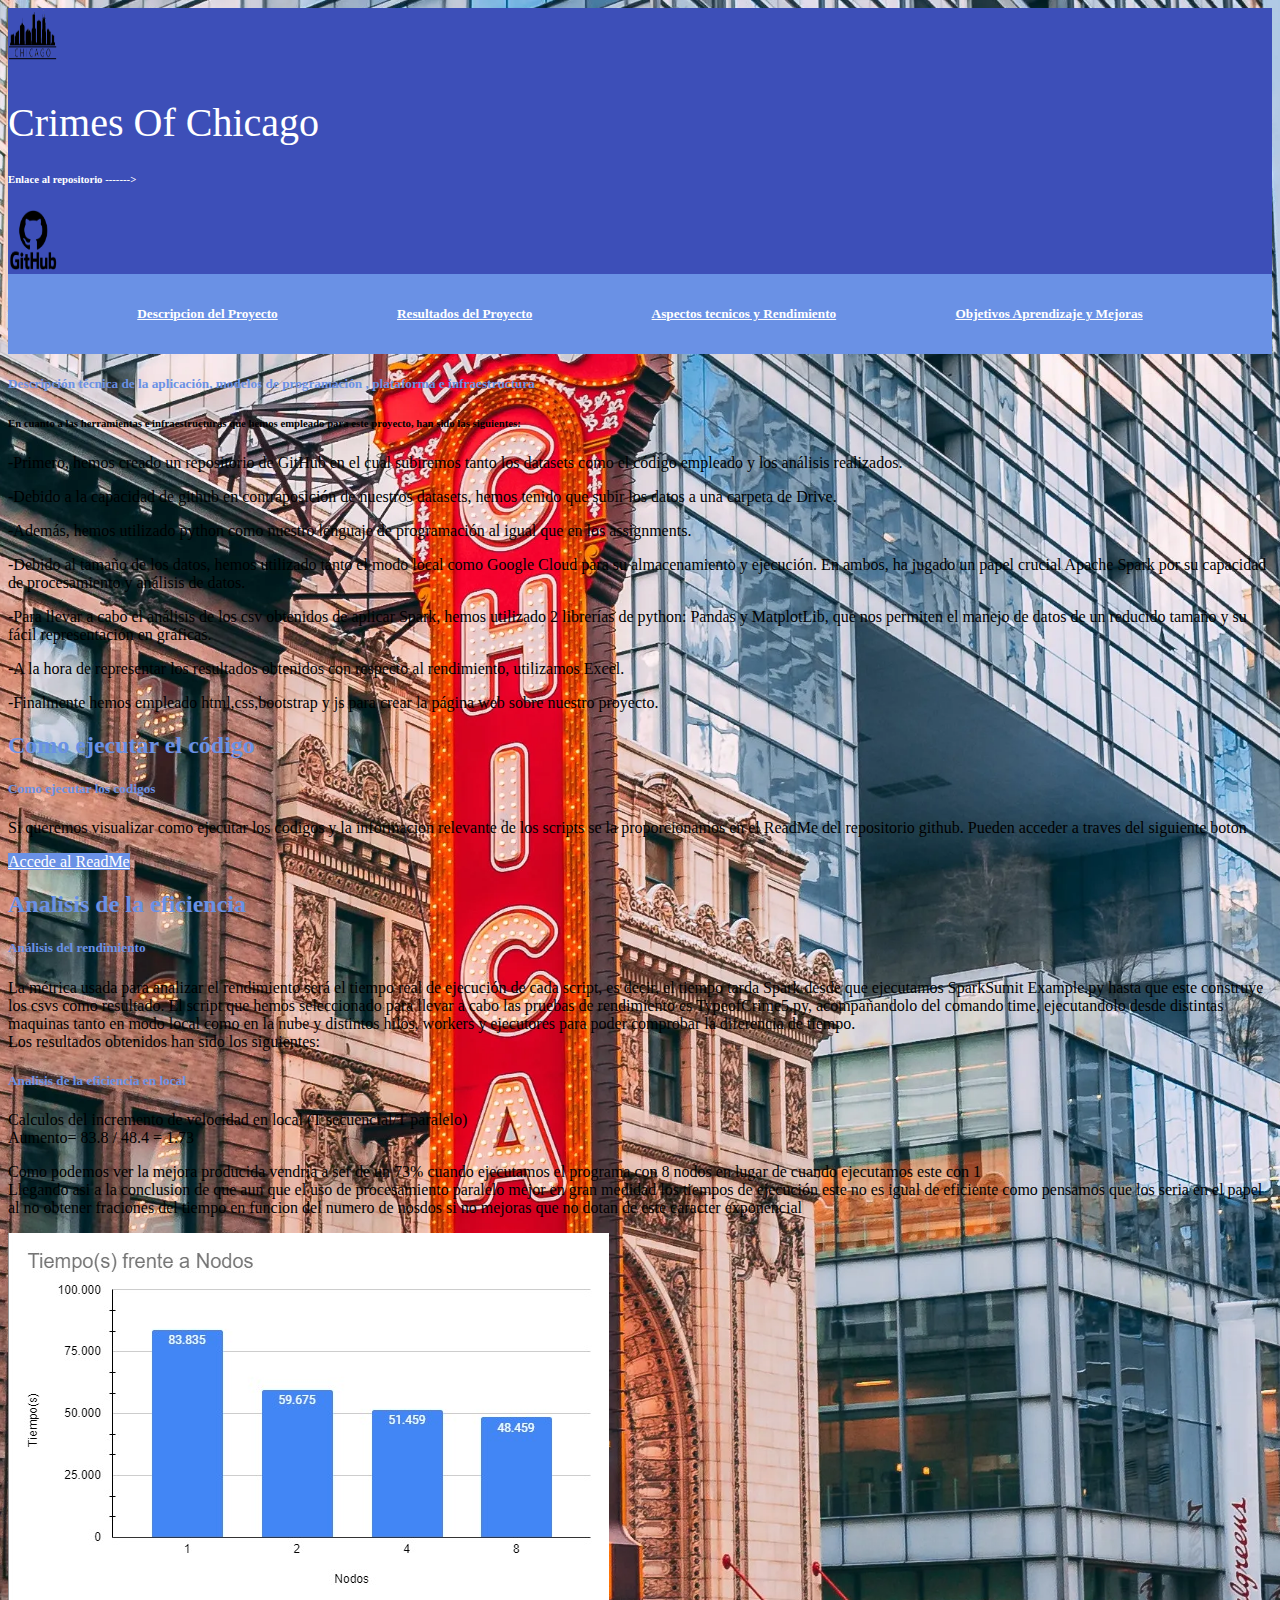
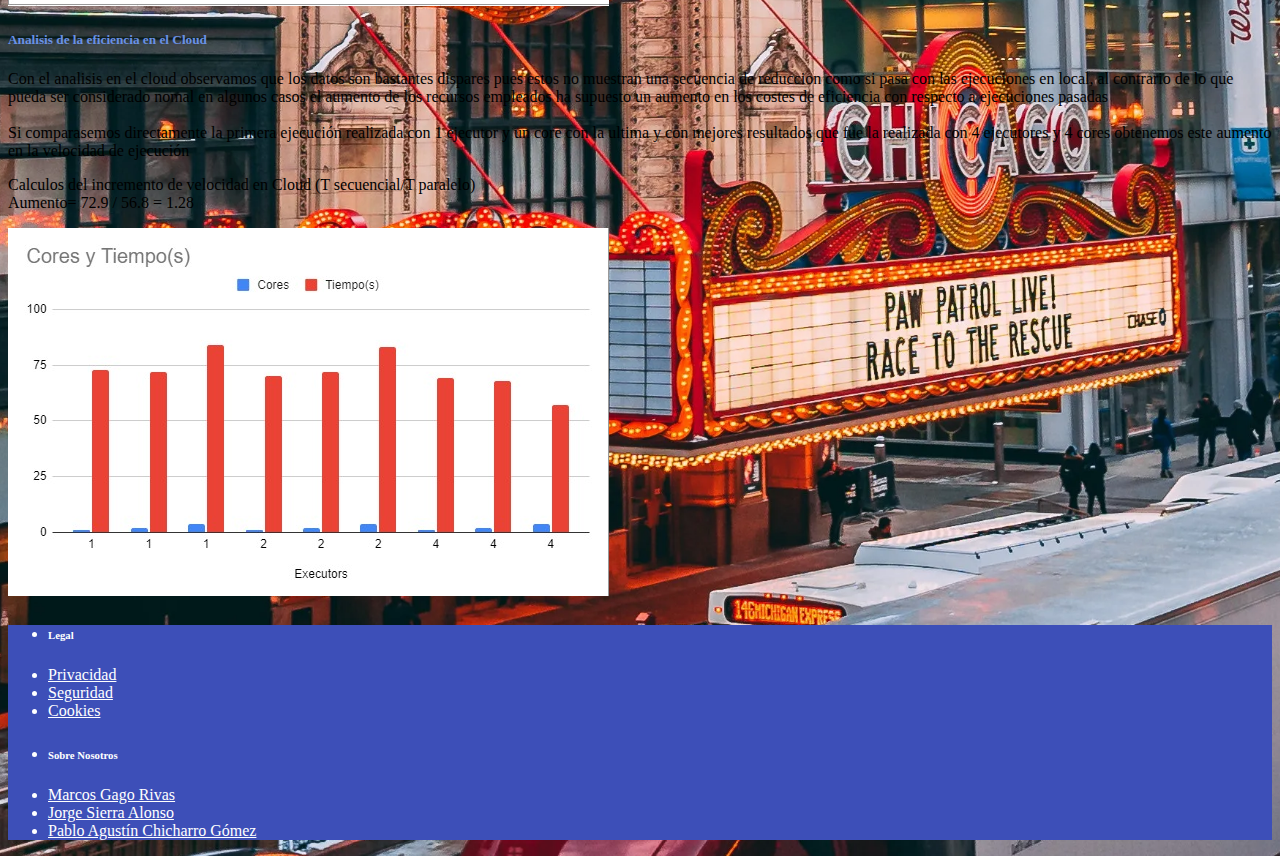
<file: webPage/AspectosTecnicos.html>
<!DOCTYPE html>
<html lang="en">
<head>  
    <meta charset="UTF-8">
    <meta name="viewport" content="width=device-width, initial-scale=1.0">
    <link href="https://cdn.jsdelivr.net/npm/bootstrap@5.3.2/dist/css/bootstrap.min.css" rel="stylesheet" integrity="sha384-T3c6CoIi6uLrA9TneNEoa7RxnatzjcDSCmG1MXxSR1GAsXEV/Dwwykc2MPK8M2HN" crossorigin="anonymous">
    <link rel="stylesheet" href="./css/estilosAspectosTecnicos.css">
    <link rel="shortcut icon" href="images/logo.png">
    <title>CrimesOfChicago</title>
</head>
<body class="fondo">
    <header class="container fondocabecera justify-content-center">  <!-- Aqui comienza el contenedor que contiene el logo y el texto de la cabecera  -->
        <div class="row ">  <!--  Esta formado por 1 fila que contiene 1 columna de tamaño 2 para el logo y una de tamaño 8 para el texto  --> 
            <div class="col-sm-2 ">
                <img src="images/logo.png" alt="Icono Página no cargado" width="50" height="60" class="d-flex align-content-center justify-content-center">
            </div>
            <div class="col-sm-8 ">
                <h1 class="textoCabecera d-flex align-items-center justify-content-center ">Crimes Of Chicago</h1>
            </div>
            <div class="col-sm-1">
              <h6 class="letrasFooter  align-items-center justify-content-center "> Enlace al repositorio -------></h6>
            </div>
            <div class="col-sm-1">
              <a href="https://github.com/JorgeSierra22/Cloud-BigData.git"><img src="images/GitHub-logo.png" alt="Icono Página no cargado" width="50" height="60"
                class="d-flex align-content-center justify-content-center">
              </a>
            </div>
        </div>
    </header>
    <nav class="container justify-content-center"> <!-- Contenedor encargado de almacenar la barra de Herramientas -->
      <div class="row barraDeHerramientas"> <!-- formado por 1 fila que contiene los 4 botones para moverte por la pagina -->
        <div class="col-md-3  text-center bordecolumnaCabecera"><a href=./index.html  target="_self" class="btn btn-lg botoncabecera" ><h5>Descripcion del Proyecto</h5></a></div> 
        <div class="col-md-3  text-center bordecolumnaCabecera"><a href=./resultados.html  target="_self" class="btn btn-lg botoncabecera" ><h5>Resultados del Proyecto</h5></a></div> 
        <div class="col-md-3  text-center bordecolumnaCabecera"><a href=./aspectosTecnicos.html   target="_self" class="btn btn-lg botoncabecera" ><h5>Aspectos tecnicos y Rendimiento</h5></a></div> 
        <div class="col-md-3  text-center bordecolumnaCabecera"><a href=./conclusiones.html  target="_self" class="btn btn-lg botoncabecera" ><h5>Objetivos Aprendizaje y Mejoras</h5></a></div> 
    </div>
  </nav>


   <section class="container justify-content-center "> <!-- Contenedor encargado de almacenar la seccion donde apareceran los destinos disponibles -->
    
    
    <div class="row  "> <!-- formado por x filas que contienen grupos de 3 destinos los cuales se muestran usando el formato card ubicados dentro de columnas -->
            <div class="col-md-12 pb-4 d-flex">
                <div class="card" >
                  <div class="card-header CabeceraCarta">
                    <h5>Descripción técnica de la aplicación, modelos de programación , plataforma e infraestructura</h5>
                  </div>
                    <div class="card-body">
                      <h6 class="card-text">En cuanto a las herramientas e infraestructuras que hemos empleado para este proyecto, han sido las siguientes: </h6>
                      <p class="card-text"> -Primero, hemos creado un repositorio de GitHub en el cual subiremos tanto los datasets como el código empleado y los análisis realizados.                    </p>
                      <p class="card-text"> -Debido a la capacidad de github en contraposición de nuestros datasets, hemos tenido que subir los datos a una carpeta de Drive.</p>
                      <p class="card-text"> -Además, hemos utilizado python como nuestro lenguaje de programación al igual que en los assignments.</p>
                      <p class="card-text"> -Debido al tamaño de los datos, hemos utilizado tanto el modo local como Google Cloud para su almacenamiento y ejecución. En ambos, ha jugado un papel crucial Apache Spark por su capacidad de procesamiento y análisis de datos.</p>                      
                      <p class="card-text"> -Para llevar a cabo el análisis de los csv obtenidos de aplicar Spark, hemos utilizado 2 librerías de python: Pandas y MatplotLib, que nos permiten el manejo de datos de un reducido tamaño y su fácil representación en gráficas.</p>       
                      <p class="card-text"> -A la hora de representar los resultados obtenidos con respecto al rendimiento, utilizamos Excel.</p>       
                      <p class="card-text"> -Finalmente hemos empleado html,css,bootstrap y js para crear la página web sobre nuestro proyecto.</p>       
                    </div>
                </div>
            </div>
        </div>

        <div class="row mb-3">
          <div class="card">
            <div class="card-header CabeceraCarta text-center">
              <h2>Como ejecutar el código </h2>
            </div>
          </div>
        </div>

        <div class="row  "> <!-- formado por x filas que contienen grupos de 3 destinos los cuales se muestran usando el formato card ubicados dentro de columnas -->
          <div class="col-md-12 pb-4 d-flex">
              <div class="card" >
                <div class="card-header CabeceraCarta">
                  <h5>Como ejecutar los codigos</h5>
                </div>
                  <div class="card-body">
                    <p>Si queremos visualizar como ejecutar los codigos y la informacion relevante de los scripts se la proporcionamos en el ReadMe del repositorio github. Pueden acceder a traves del siguiente boton </p>
                    <a href="https://github.com/JorgeSierra22/Cloud-BigData/blob/main/README.md"  target="_blank" class="btn botonsabermas">Accede al ReadMe</a>
                  </div>
              </div>
          </div>
      </div>



        <div class="row mb-3">
          <div class="card">
            <div class="card-header CabeceraCarta text-center">
              <h2>Analisis de la eficiencia </h2>
            </div>
          </div>
        </div>

        <div class="row  "> <!-- formado por x filas que contienen grupos de 3 destinos los cuales se muestran usando el formato card ubicados dentro de columnas -->
          <div class="col-md-12 pb-4 d-flex">
              <div class="card" >
                <div class="card-header CabeceraCarta">
                  <h5>Análisis del rendimiento</h5>
                </div>
                  <div class="card-body">
                    <p class="card-text">La métrica usada para analizar el rendimiento será el tiempo real de ejecución de cada script, es decir, el tiempo tarda Spark desde que ejecutamos SparkSumit Example.py hasta que este construye los csvs como resultado. El script que hemos seleccionado para llevar a cabo las pruebas de rendimiento es TypeofCrime5.py, acompañandolo del comando time, ejecutandolo desde distintas maquinas tanto en modo local como en la nube y distintos hilos, workers y ejecutores para poder comprobar la diferencia de tiempo. <br/> Los resultados obtenidos han sido los siguientes: </p>
                  </div>
              </div>
          </div>
      </div>

        <div class="row  "> 
         
          <div class="col-md-6 pb-4 d-flex">
              <div class="card" >
                <div class="card-header CabeceraCarta">
                  <h5>Analisis de la eficiencia en local</h5>
                </div>
                  <div class="card-body">
                    <p class="card-text"> Calculos del incremento de velocidad en local (T secuencial/T paralelo) <br/> Aumento= 83.8 / 48.4 = 1.73 </p>
                    <p class="card-text"> Como podemos ver la mejora producida vendria a ser de un 73% cuando ejecutamos el programa con 8 nodos en lugar de cuando ejecutamos este con 1 <br/>
                    Llegando asi a la conclusion de que aun que el uso de procesamiento paralelo mejor en gran medidad los tiempos de ejecución este no es igual de eficiente como pensamos que los seria en el papel al no obtener fraciones del tiempo en funcion del numero de nosdos si no mejoras que no dotan de este caracter exponencial</p>
                  </div>
              </div>
          </div>
          <div class="col-md-6 pb-4 d-flex">
            <div class="card" >
                <img class="card-img-top " src="images/graficolocal.png" alt="Imagen Crimenes segun horas">
            </div>
        </div>

        <div class="col-md-6 pb-4 d-flex">
          <div class="card" >
            <div class="card-header CabeceraCarta">
              <h5>Analisis de la eficiencia en el Cloud</h5>
            </div>
              <div class="card-body">
                <p class="card-text">Con el analisis en el cloud observamos que los datos son bastantes dispares pues estos no muestran una secuencia de reduccion como si pasa con las ejecuciones en local, al contrario de lo que pueda ser considerado nomal en algunos casos el aumento de los recursos empleados ha supuesto un aumento en los costes de eficiencia con respecto a ejecuciones pasadas <br/> <br/> Si comparasemos directamente la primera ejecución realizada con 1 ejecutor y un core con la ultima y con mejores resultados que fue la realizada con 4 ejecutores y 4 cores obtenemos este aumento en la velocidad de ejecución</p>
                <p class="card-text"> Calculos del incremento de velocidad en Cloud (T secuencial/T paralelo) <br/> Aumento= 72.9 / 56.8 = 1.28 </p>
              </div>
          </div>
      </div>
      <div class="col-md-6 pb-4 d-flex">
        <div class="card" >
            <img class="card-img-top " src="images/graficocloud.png" alt="Imagen Crimenes segun horas">
        </div>
    </div>
          </div>

   </section>

   <footer> <!--Contenedor encargado de almacenar el Footer donde aparecera la información general de la pagina  -->
    <div class="container justify-content-center"> 
      <div class="row fondocabecera letrasFooter"> <!-- Esta formado por una fila en la que se almacenan las 3 columnas con informacion general   --> 
        <div class="col d-flex">
            <ul class="list-unstyled"> 
              <li><h6 >Legal</h6></li> 
              <li><a href=#  target="_blank" class="text-decoration-none letrasFooter">Privacidad</a></li> 
              <li><a href=#  target="_blank" class="text-decoration-none letrasFooter">Seguridad</a></li> 
              <li><a href=#  target="_blank" class="text-decoration-none letrasFooter" >Cookies</a></li> 
            </ul>
        </div >
        <div class="col d-flex">
          <ul class="list-unstyled">
            <li><h6 class="font-weight-bold">Sobre Nosotros</h6></li> 
            <li><a href=https://github.com/Marcosgr994  target="_blank" class="text-decoration-none letrasFooter">Marcos Gago Rivas</a></li> 
            <li><a href=https://github.com/JorgeSierra22  target="_blank" class="text-decoration-none letrasFooter">Jorge Sierra Alonso</a></li> 
            <li><a href=https://github.com/PabloCG13  target="_blank" class="text-decoration-none letrasFooter">Pablo Agustín Chicharro Gómez
            </a></li> 
          </ul>
          
      </div>
        </div>
      </div>
   </footer>
   <script src="https://cdn.jsdelivr.net/npm/bootstrap@5.0.0/dist/js/bootstrap.bundle.min.js"
   integrity="sha384-p34f1UUtsS3wqzfto5wAAmdvj+osOnFyQFpp4Ua3gs/ZVWx6oOypYoCJhGGScy+8"
   crossorigin="anonymous"></script>

</body>
</html>
</file>
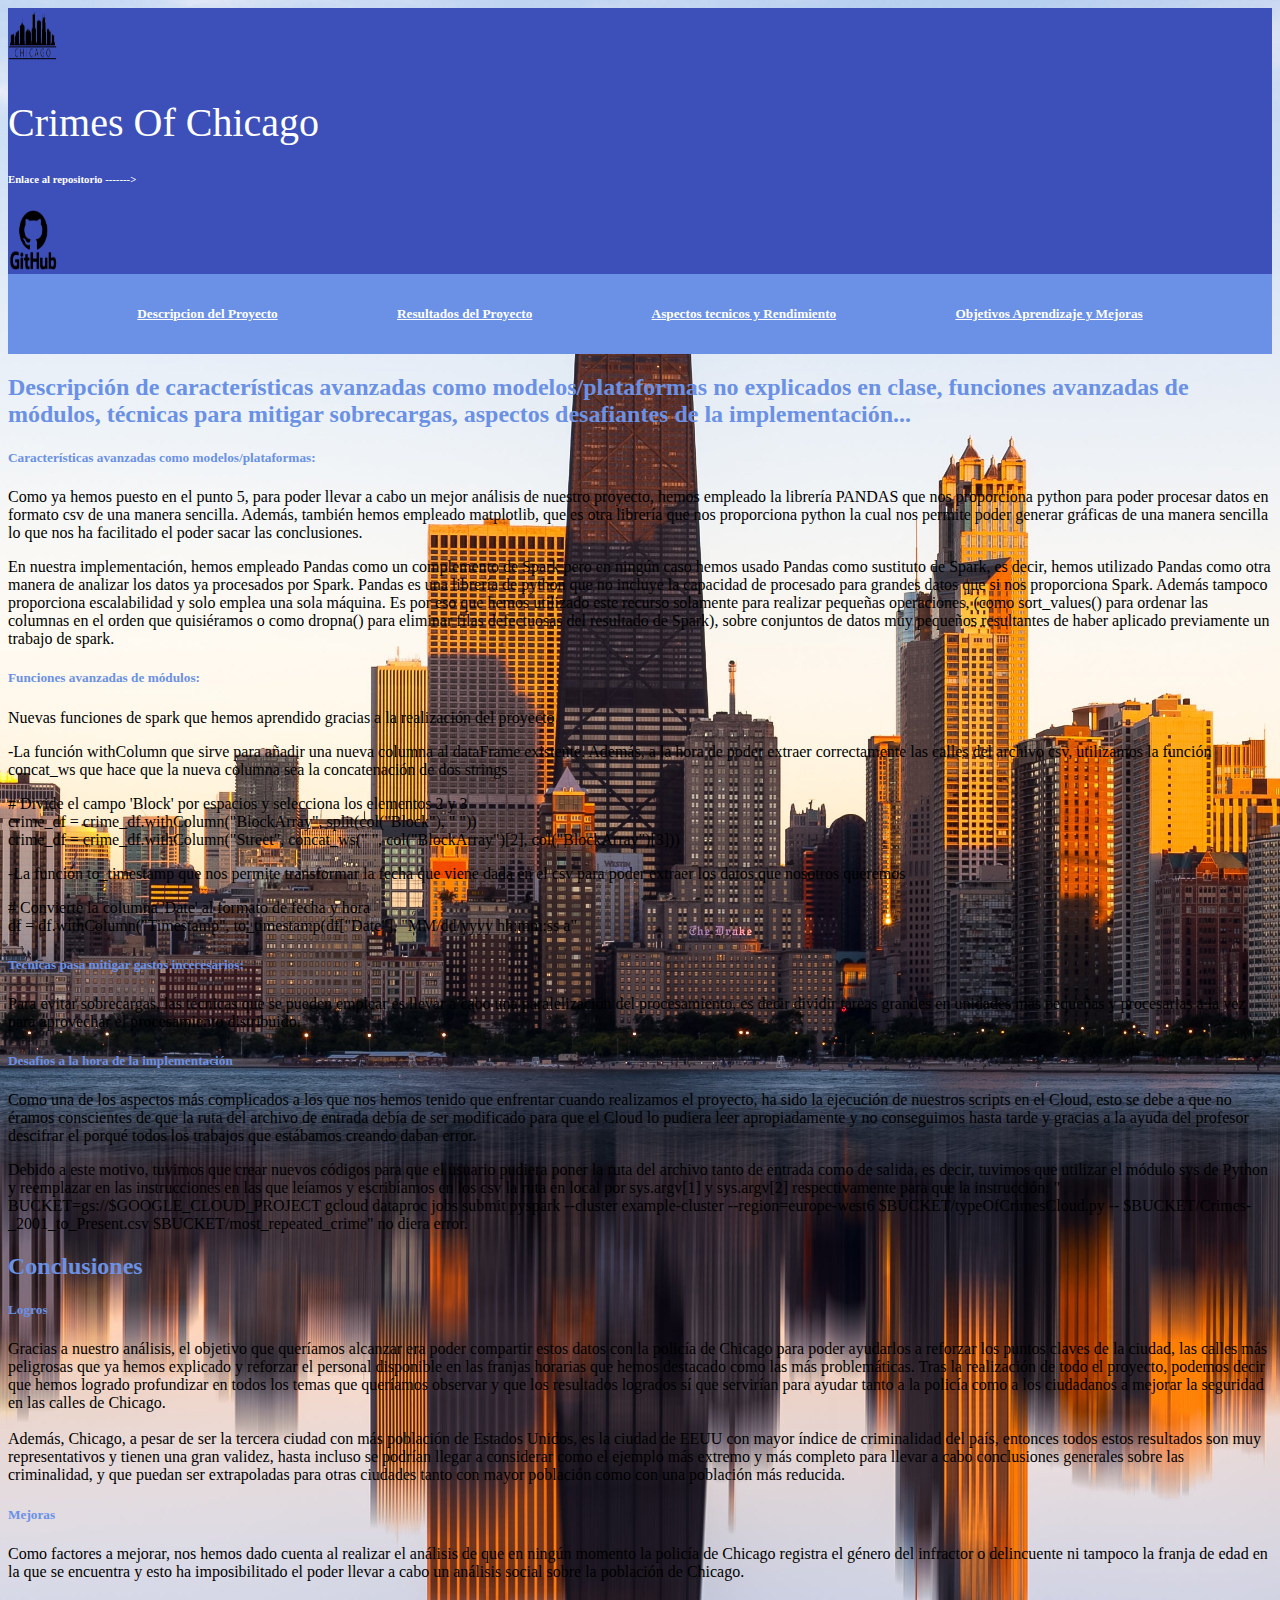
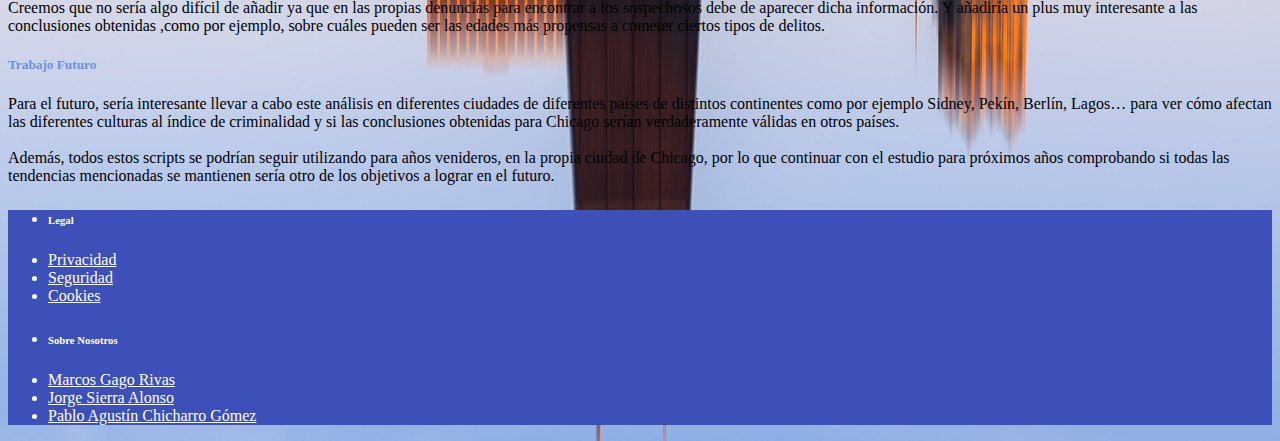
<file: webPage/Conclusiones.html>
<!DOCTYPE html>
<html lang="en">
<head>  
    <meta charset="UTF-8">
    <meta name="viewport" content="width=device-width, initial-scale=1.0">
    <link href="https://cdn.jsdelivr.net/npm/bootstrap@5.3.2/dist/css/bootstrap.min.css" rel="stylesheet" integrity="sha384-T3c6CoIi6uLrA9TneNEoa7RxnatzjcDSCmG1MXxSR1GAsXEV/Dwwykc2MPK8M2HN" crossorigin="anonymous">
    <link rel="stylesheet" href="./css/estilosConclusiones.css">
    <link rel="shortcut icon" href="images/logo.png">
    <title>CrimesOfChicago</title>
</head>
<body class="fondo">
  <header class="container fondocabecera justify-content-center">  <!-- Aqui comienza el contenedor que contiene el logo y el texto de la cabecera  -->
    <div class="row ">  <!--  Esta formado por 1 fila que contiene 1 columna de tamaño 2 para el logo y una de tamaño 8 para el texto  --> 
        <div class="col-sm-2 ">
            <img src="images/logo.png" alt="Icono Página no cargado" width="50" height="60" class="d-flex align-content-center justify-content-center">
        </div>
        <div class="col-sm-8 ">
            <h1 class="textoCabecera d-flex align-items-center justify-content-center ">Crimes Of Chicago</h1>
        </div>
        <div class="col-sm-1">
          <h6 class="letrasFooter  align-items-center justify-content-center "> Enlace al repositorio -------></h6>
        </div>
        <div class="col-sm-1">
          <a href="https://github.com/JorgeSierra22/Cloud-BigData.git"><img src="images/GitHub-logo.png" alt="Icono Página no cargado" width="50" height="60"
            class="d-flex align-content-center justify-content-center">
          </a>
        </div>
    </div>
</header>
    <nav class="container justify-content-center"> <!-- Contenedor encargado de almacenar la barra de Herramientas -->
      <div class="row barraDeHerramientas"> <!-- formado por 1 fila que contiene los 4 botones para moverte por la pagina -->
        <div class="col-md-3  text-center bordecolumnaCabecera"><a href=./index.html  target="_self" class="btn btn-lg botoncabecera" ><h5>Descripcion del Proyecto</h5></a></div> 
        <div class="col-md-3  text-center bordecolumnaCabecera"><a href=./resultados.html  target="_self" class="btn btn-lg botoncabecera" ><h5>Resultados del Proyecto</h5></a></div> 
        <div class="col-md-3  text-center bordecolumnaCabecera"><a href=./aspectosTecnicos.html   target="_self" class="btn btn-lg botoncabecera" ><h5>Aspectos tecnicos y Rendimiento</h5></a></div> 
        <div class="col-md-3  text-center bordecolumnaCabecera"><a href=./conclusiones.html  target="_self" class="btn btn-lg botoncabecera" ><h5>Objetivos Aprendizaje y Mejoras</h5></a></div> 
    </div>
  </nav>


   <section class="container justify-content-center "> <!-- Contenedor encargado de almacenar la seccion donde apareceran los destinos disponibles -->
    
        
        <div class="row mb-3">
          <div class="card">
            <div class="card-header CabeceraCarta text-center">
              <h2>Descripción de características avanzadas como modelos/plataformas no explicados en clase, funciones avanzadas de módulos, técnicas para mitigar sobrecargas, aspectos desafiantes de la implementación...</h2>
            </div>
          </div>
        </div>


        <div class="row  "> <!-- formado por x filas que contienen grupos de 3 destinos los cuales se muestran usando el formato card ubicados dentro de columnas -->
          <div class="col-md-12 pb-4 d-flex">
              <div class="card" >
                <div class="card-header CabeceraCarta">
                  <h5>Características avanzadas como modelos/plataformas:</h5>
                </div>
                  <div class="card-body">
                    <p class="card-text">Como ya hemos puesto en el punto 5, para poder llevar a cabo un mejor análisis de nuestro proyecto, hemos empleado la librería PANDAS que nos proporciona python para poder procesar datos en formato csv de una manera sencilla. Además, también hemos empleado matplotlib, que es otra librería que nos proporciona python la cual nos permite poder generar gráficas de una manera sencilla lo que nos ha facilitado el poder sacar las conclusiones.
                    </p>
                    <p class="card-text">En nuestra implementación, hemos empleado Pandas como un complemento de Spark pero en ningún caso hemos usado Pandas como sustituto de Spark, es decir, hemos utilizado Pandas como otra manera de analizar los datos ya procesados por Spark. Pandas es una librería de python que no incluye la capacidad de procesado para grandes datos que si nos proporciona Spark. Además tampoco proporciona escalabilidad y solo emplea una sola máquina.  Es por eso que hemos utilizado este recurso solamente para realizar pequeñas operaciones, (como sort_values() para ordenar las columnas en el orden que quisiéramos o como dropna() para eliminar filas defectuosas del resultado de Spark), sobre conjuntos de datos muy pequeños resultantes de haber aplicado previamente un trabajo de spark. </p>
                      
                  </div>
              </div>
          </div>
      </div>
      <div class="row  "> <!-- formado por x filas que contienen grupos de 3 destinos los cuales se muestran usando el formato card ubicados dentro de columnas -->
        <div class="col-md-12 pb-4 d-flex">
            <div class="card" >
              <div class="card-header CabeceraCarta">
                <h5>Funciones avanzadas de módulos:</h5>
              </div>
                <div class="card-body">
                  <p class="card-text">Nuevas funciones de spark que hemos aprendido gracias a la realización del proyecto</p>
                  <p class="card-text">-La función withColumn que sirve para añadir una nueva columna al dataFrame existente. Además, a la hora de poder extraer correctamente las calles del archivo csv, utilizamos la función concat_ws que hace que la nueva columna sea la concatenación de dos strings</p>
                  <p class="card-text"># Divide el campo 'Block' por espacios y selecciona los elementos 2 y 3<br/>
                    crime_df = crime_df.withColumn("BlockArray", split(col("Block"), " "))<br/>
                    crime_df = crime_df.withColumn("Street", concat_ws(" ", col("BlockArray")[2], col("BlockArray")[3]))
                    </p>
                  <p class="card-text">-La función to_timestamp que nos permite transformar la fecha que viene dada en el csv para poder extraer los datos que nosotros queremos
                  </p>
                  <p class="card-text"># Convierte la columna 'Date' al formato de fecha y hora <br/>

                    df = df.withColumn("Timestamp", to_timestamp(df["Date"], "MM/dd/yyyy hh:mm:ss a"
                    </p>
                </div>
            </div>
        </div>
    </div>
    <div class="row  "> <!-- formado por x filas que contienen grupos de 3 destinos los cuales se muestran usando el formato card ubicados dentro de columnas -->
      <div class="col-md-12 pb-4 d-flex">
          <div class="card" >
            <div class="card-header CabeceraCarta">
              <h5>Tecnicas pasa mitigar gastos incecesarios:</h5>
            </div>
              <div class="card-body">
                <p class="card-text">Para evitar sobrecargas, las técnicas que se pueden emplear es llevar a cabo una paralelización del procesamiento, es decir dividir tareas grandes en unidades más pequeñas y procesarlas a la vez para aprovechar el procesamiento distribuido.</p>
              </div>
          </div>
      </div>
  </div>
  <div class="row  "> <!-- formado por x filas que contienen grupos de 3 destinos los cuales se muestran usando el formato card ubicados dentro de columnas -->
    <div class="col-md-12 pb-4 d-flex">
        <div class="card" >
          <div class="card-header CabeceraCarta">
            <h5>Desafios a la hora de la implementación</h5>
          </div>
            <div class="card-body">
              <p class="card-text">Como una de los aspectos más complicados a los que nos hemos tenido que enfrentar cuando realizamos el proyecto, ha sido la ejecución de nuestros scripts en el Cloud, esto se debe a que no éramos conscientes de que la ruta del archivo de entrada debía de ser modificado para que el Cloud lo pudiera leer apropiadamente y no conseguimos hasta tarde y gracias a la ayuda del profesor descifrar el porqué todos los trabajos que estábamos creando daban error.</p>
              <p class="card-text">Debido a este motivo, tuvimos que crear nuevos códigos para que el usuario pudiera poner la ruta del archivo tanto de entrada como de salida, es decir, tuvimos que utilizar el módulo sys de Python y reemplazar en las instrucciones en las que leíamos y escribíamos en los csv la ruta en local por sys.argv[1] y sys.argv[2] respectivamente para que la instrucción: " BUCKET=gs://$GOOGLE_CLOUD_PROJECT gcloud dataproc jobs submit pyspark --cluster example-cluster --region=europe-west6 $BUCKET/typeOfCrimesCloud.py -- $BUCKET/Crimes-_2001_to_Present.csv $BUCKET/most_repeated_crime" no diera error.</p>
            </div>
        </div>
    </div>
</div>


<div class="row mb-3">
  <div class="card">
    <div class="card-header CabeceraCarta text-center">
      <h2>Conclusiones</h2>
    </div>
  </div>
</div>

<div class="row mb-3">
  <div class="col-md-6 pb-4 d-flex">
    <div class="card" >
      <div class="card-header CabeceraCarta">
        <h5>Logros</h5>
      </div>
      <div class="card-body">
        <p class="card-text">Gracias a nuestro análisis, el objetivo que queríamos alcanzar era poder compartir estos datos con la policía de Chicago para poder ayudarlos a reforzar los puntos claves de la ciudad, las calles más peligrosas que ya hemos explicado y reforzar el personal disponible en las franjas horarias que hemos destacado como las más problemáticas. Tras la realización de todo el proyecto, podemos decir que hemos logrado profundizar en todos los temas que queríamos observar y que los resultados logrados sí que servirían para ayudar tanto a la policía como a los ciudadanos a mejorar la seguridad en las calles de Chicago.

          <br/> <br/> Además, Chicago, a pesar de ser la tercera ciudad con más población de Estados Unidos, es la ciudad de EEUU con mayor índice de criminalidad del país, entonces todos estos resultados son muy representativos y tienen una gran validez, hasta incluso se podrían llegar a considerar como el ejemplo más extremo y más completo para llevar a cabo conclusiones generales sobre las criminalidad, y que puedan ser extrapoladas para otras ciudades tanto con mayor población como con una población más reducida.  
          </p>
      </div>
    </div>
  </div>
  <div class="col-md-3 pb-4 d-flex">
    <div class="card" >
      <div class="card-header CabeceraCarta">
        <h5>Mejoras</h5>
      </div>
      <div class="card-body">
        <p class="card-text">Como factores a mejorar, nos hemos dado cuenta al realizar el análisis de que en ningún momento la policía de Chicago registra el género del infractor o delincuente ni tampoco la franja de edad en la que se encuentra y esto ha imposibilitado el poder llevar a cabo un análisis social sobre la población de Chicago. 
          <br/> <br/>Creemos que no sería algo difícil de añadir ya que en las propias denuncias para encontrar a los sospechosos debe de aparecer dicha información.  Y añadiría un plus muy interesante a las conclusiones obtenidas ,como por ejemplo, sobre cuáles pueden ser las edades más propensas a cometer ciertos tipos de delitos.
          </p>
      </div>
    </div>
  </div>
  <div class="col-md-3 pb-4 d-flex">
    <div class="card" >
      <div class="card-header CabeceraCarta">
        <h5>Trabajo Futuro</h5>
      </div>
      <div class="card-body">
        <p class="card-text">Para el futuro, sería interesante llevar a cabo este análisis en diferentes ciudades de diferentes países de distintos continentes como por ejemplo Sidney, Pekín, Berlín, Lagos… para ver cómo afectan las diferentes culturas al índice de criminalidad y si las conclusiones obtenidas para Chicago serían verdaderamente válidas en otros países. 
         <br/>  <br/>Además, todos estos scripts se podrían seguir utilizando para años venideros, en la propia ciudad de Chicago, por lo que continuar con el estudio para próximos años comprobando si todas las tendencias mencionadas se mantienen sería otro de los objetivos a lograr en el futuro.
          </p>
      </div>
    </div>
  </div>
  
  </div>

   </section>

   <footer> <!--Contenedor encargado de almacenar el Footer donde aparecera la información general de la pagina  -->
    <div class="container justify-content-center"> 
      <div class="row fondocabecera letrasFooter"> <!-- Esta formado por una fila en la que se almacenan las 3 columnas con informacion general   --> 
        <div class="col d-flex">
            <ul class="list-unstyled"> 
              <li><h6 >Legal</h6></li> 
              <li><a href=#  target="_blank" class="text-decoration-none letrasFooter">Privacidad</a></li> 
              <li><a href=#  target="_blank" class="text-decoration-none letrasFooter">Seguridad</a></li> 
              <li><a href=#  target="_blank" class="text-decoration-none letrasFooter" >Cookies</a></li> 
            </ul>
        </div >
        <div class="col d-flex">
          <ul class="list-unstyled">
            <li><h6 class="font-weight-bold">Sobre Nosotros</h6></li> 
            <li><a href=https://github.com/Marcosgr994  target="_blank" class="text-decoration-none letrasFooter">Marcos Gago Rivas</a></li> 
            <li><a href=https://github.com/JorgeSierra22  target="_blank" class="text-decoration-none letrasFooter">Jorge Sierra Alonso</a></li> 
            <li><a href=https://github.com/PabloCG13  target="_blank" class="text-decoration-none letrasFooter">Pablo Agustín Chicharro Gómez
            </a></li> 
          </ul>
          
      </div>
        </div>
      </div>
   </footer>

</body>
</html>
</file>
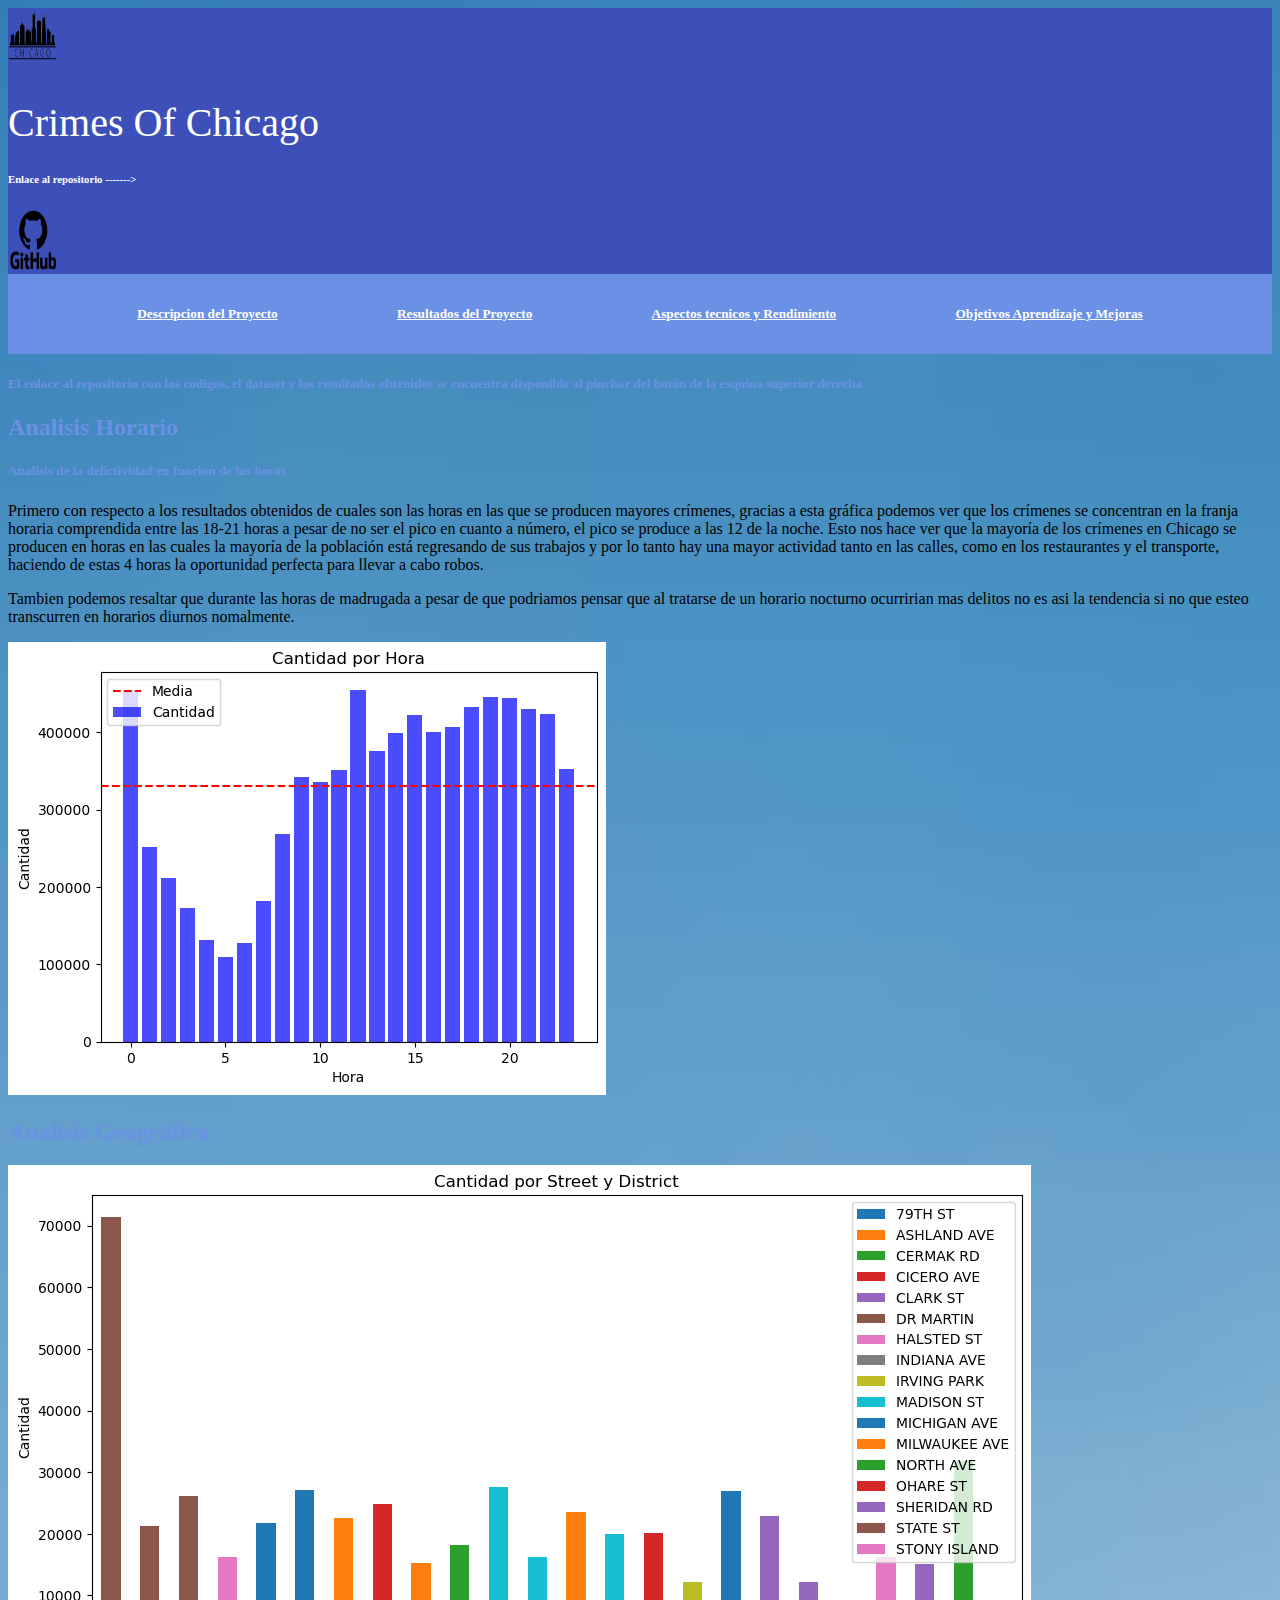
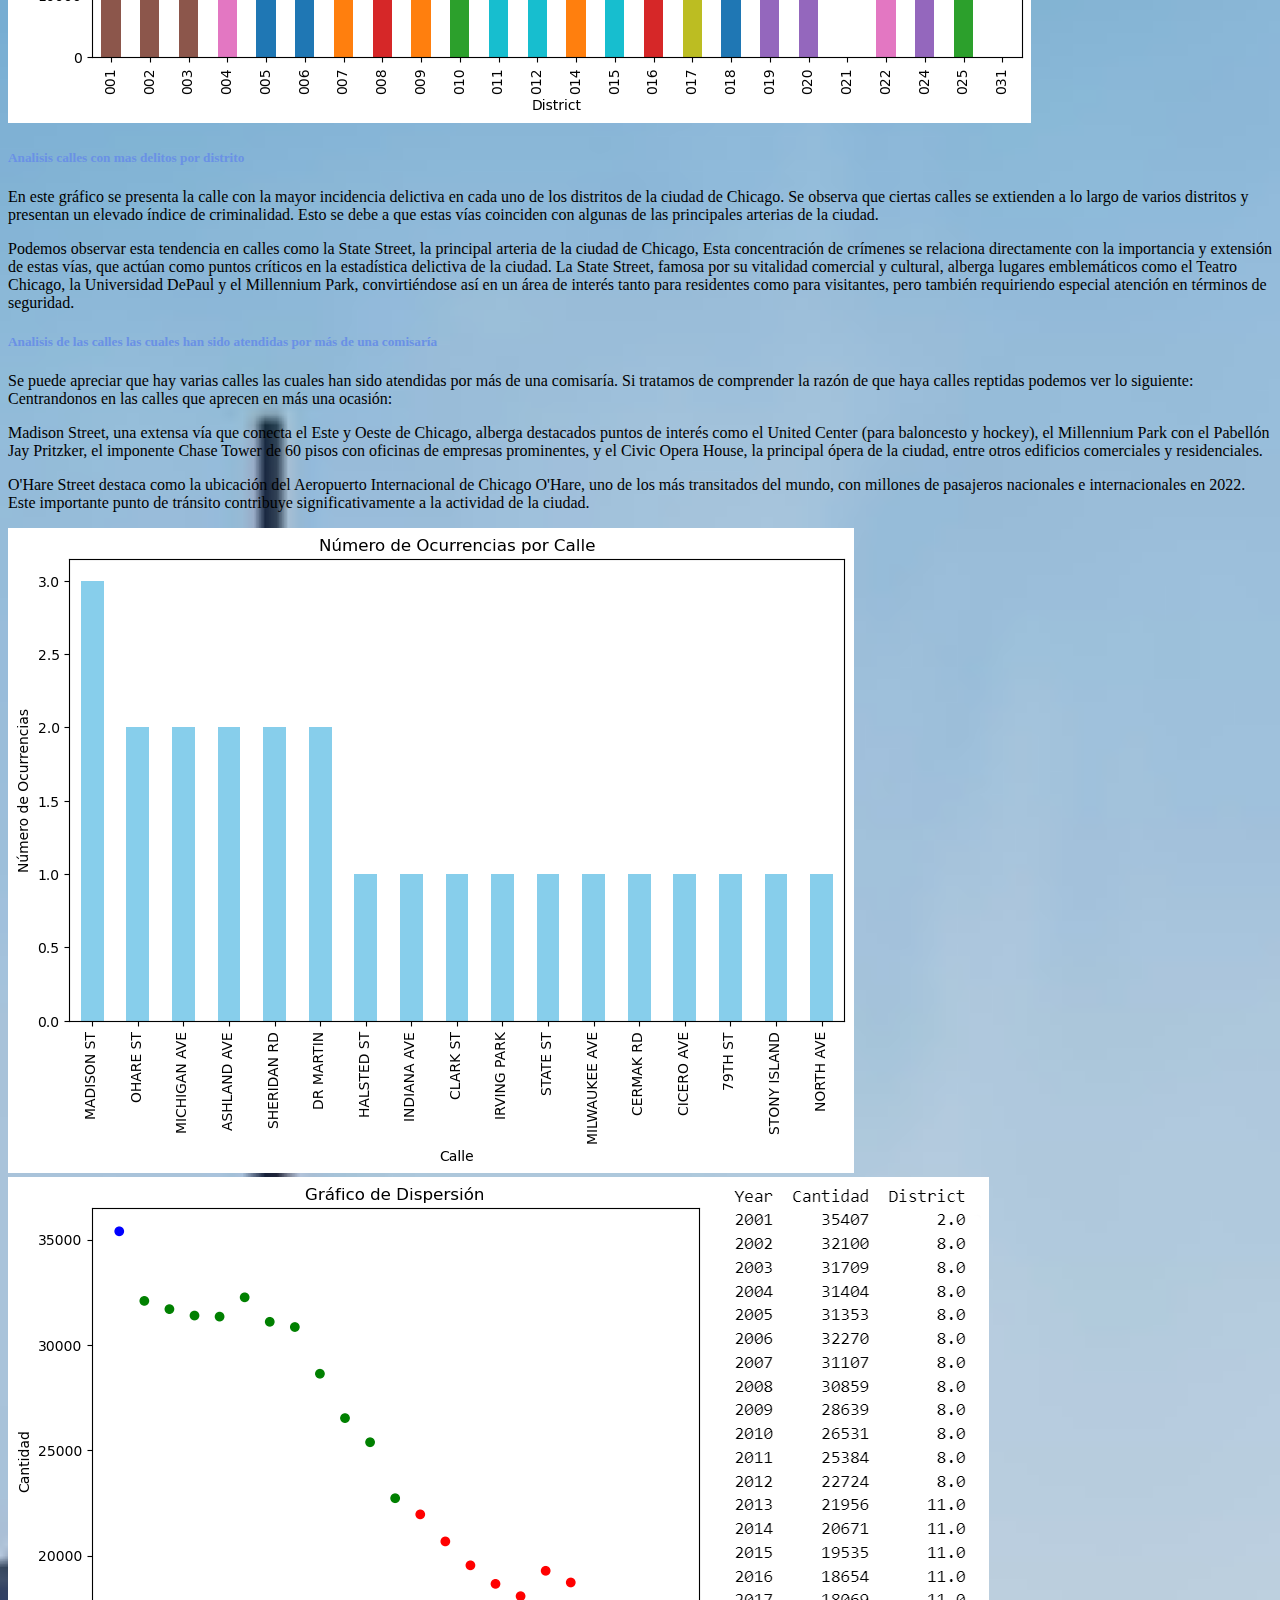
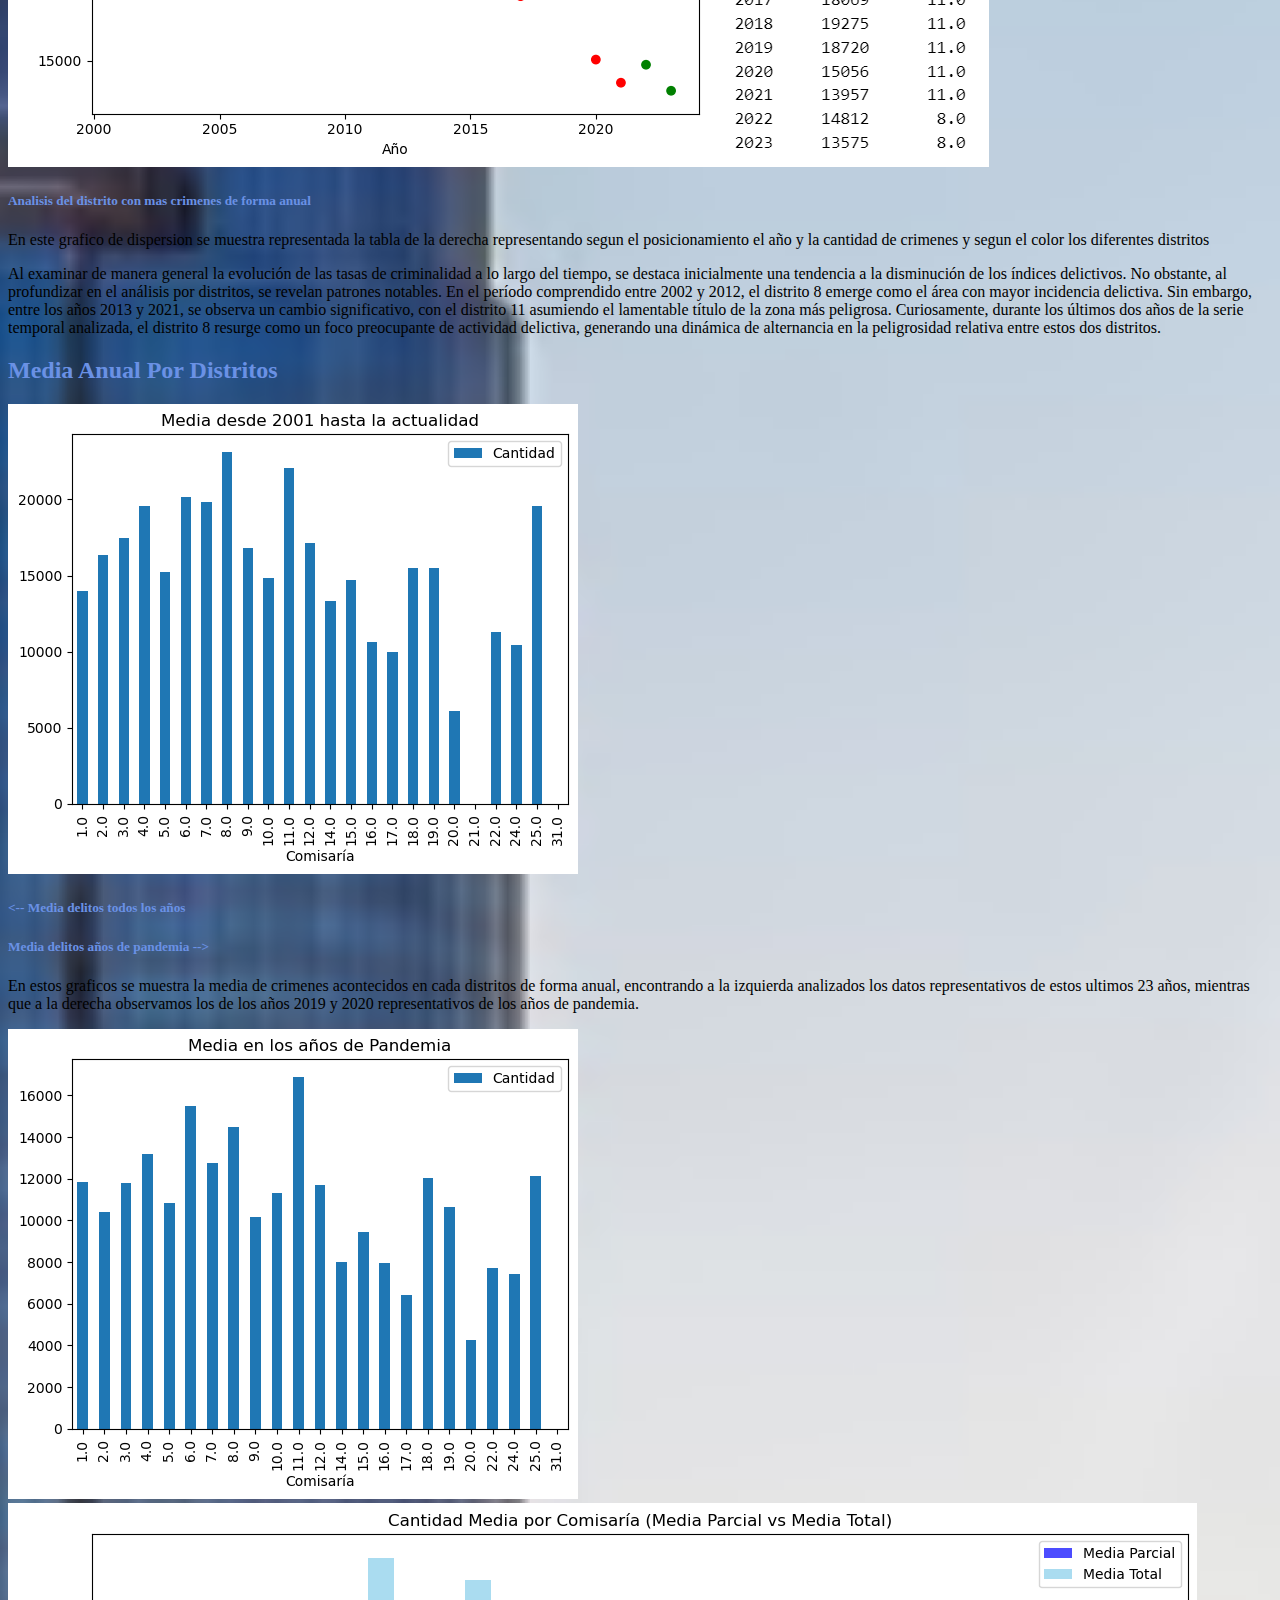
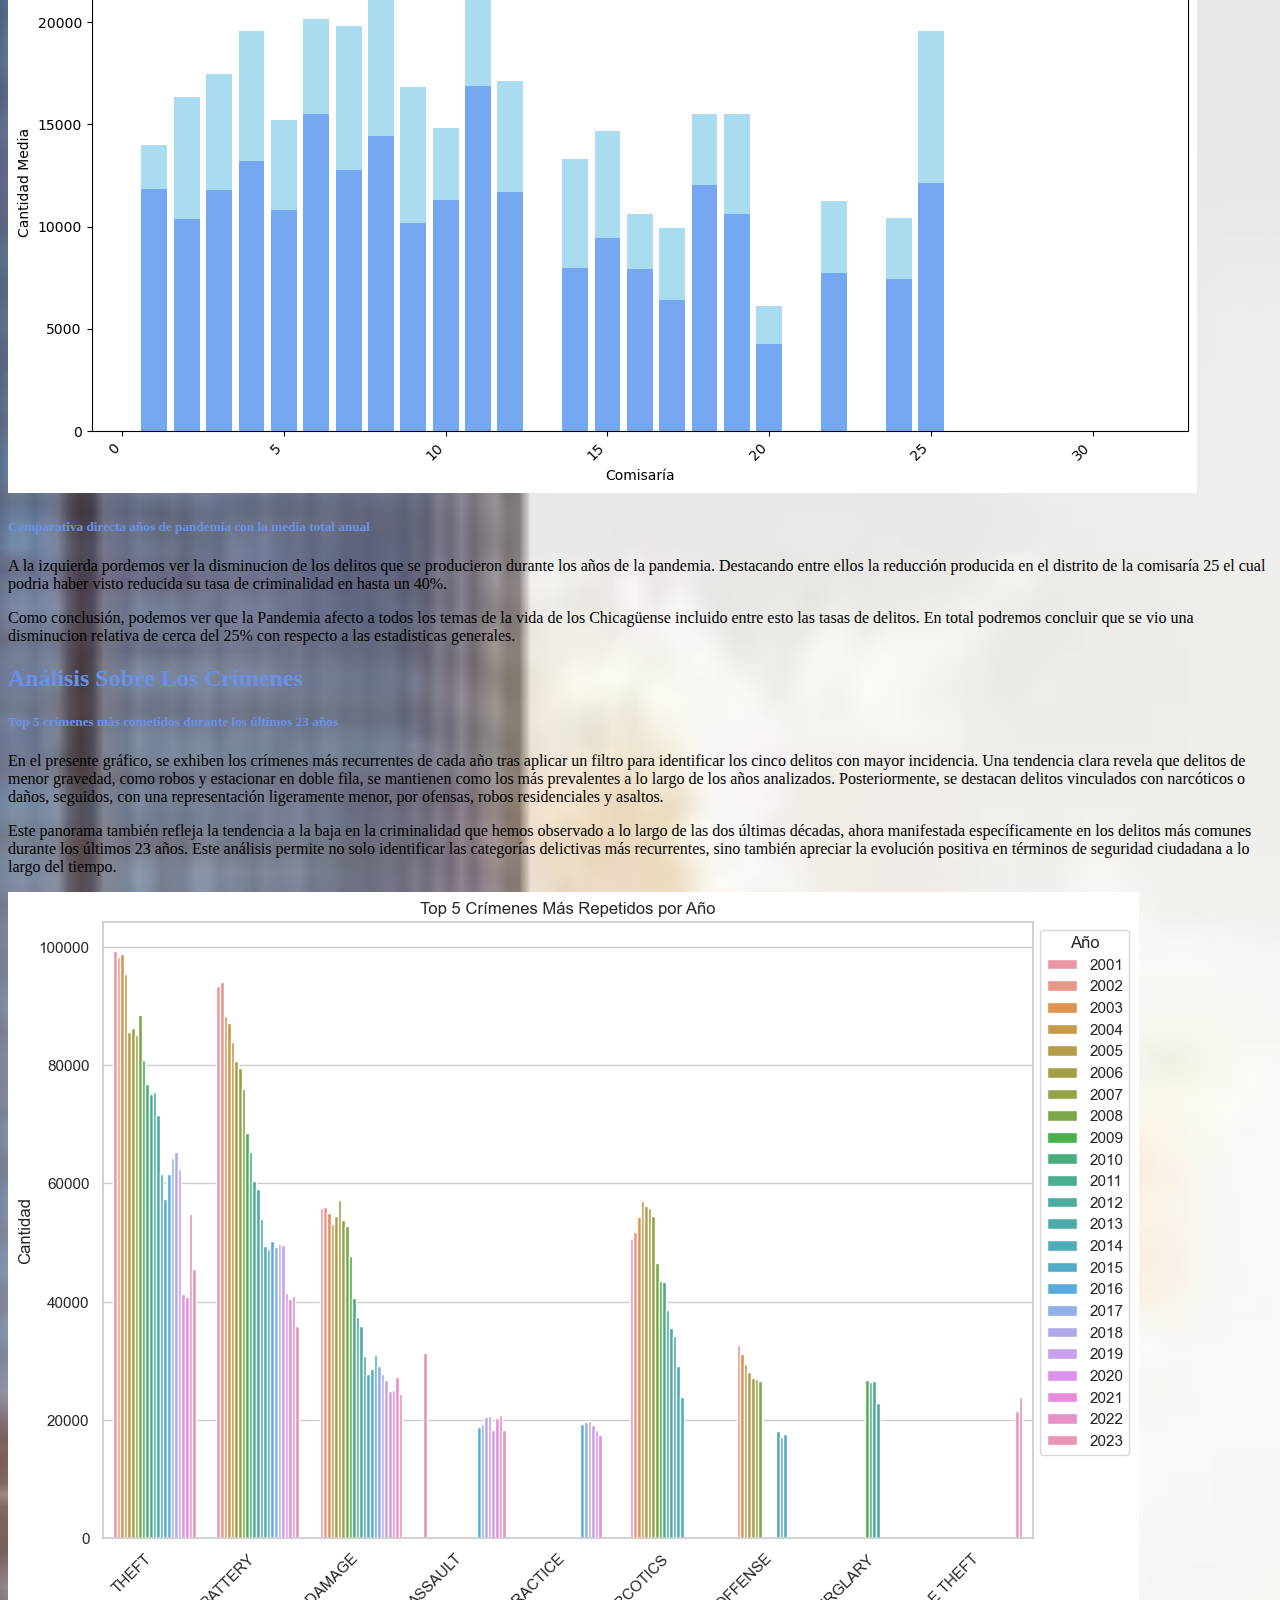
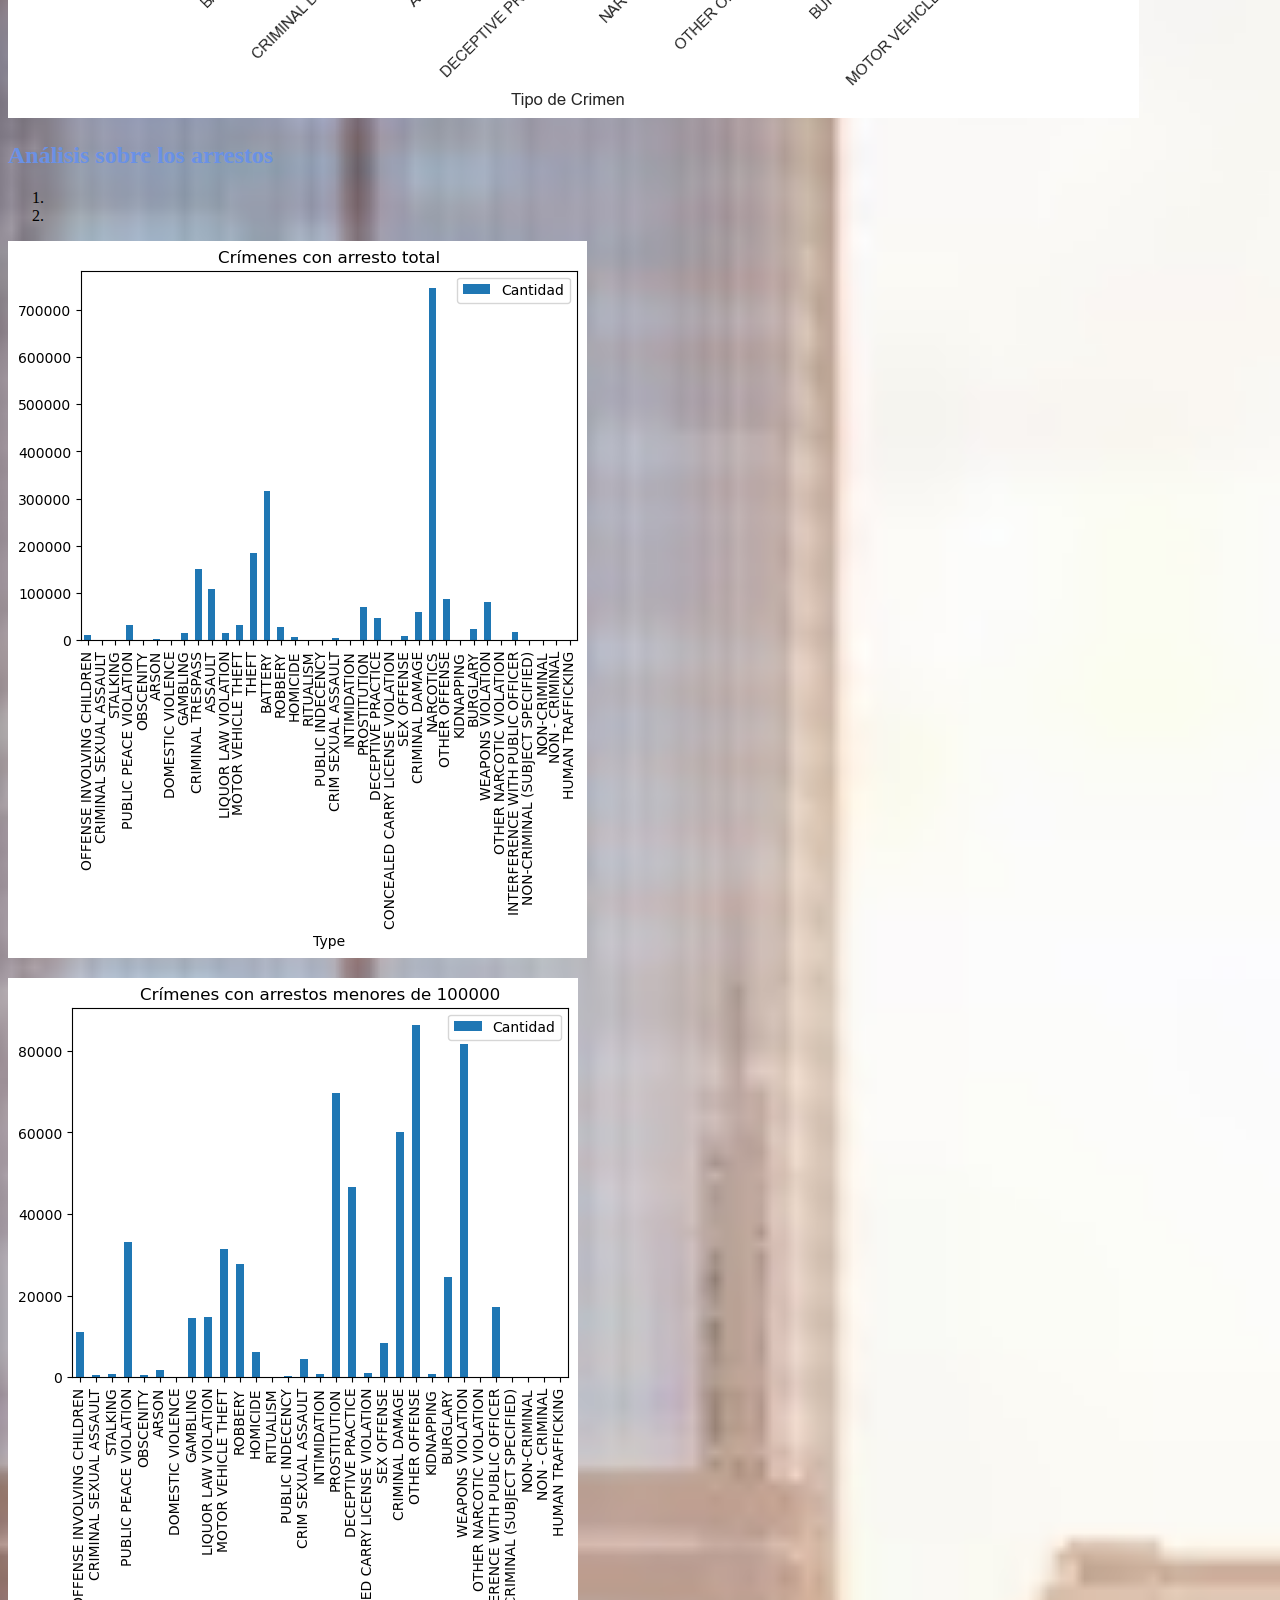
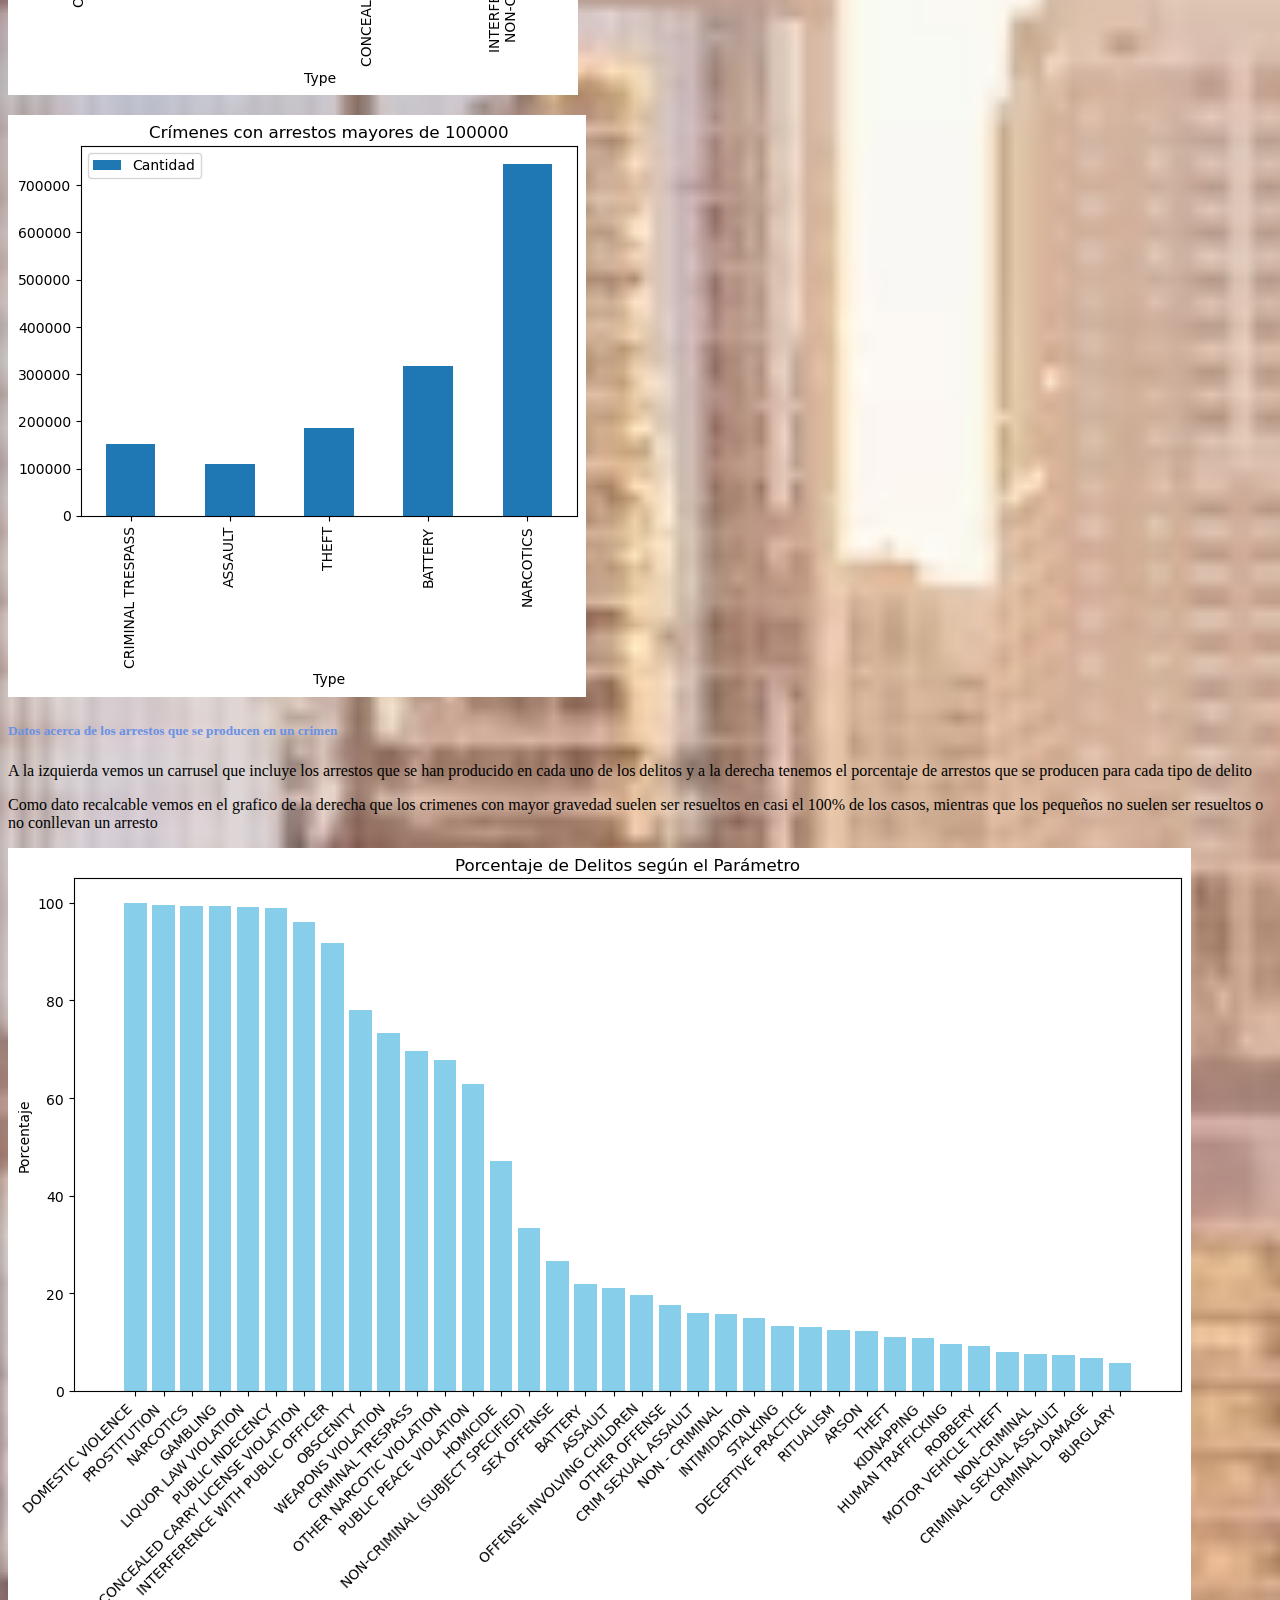
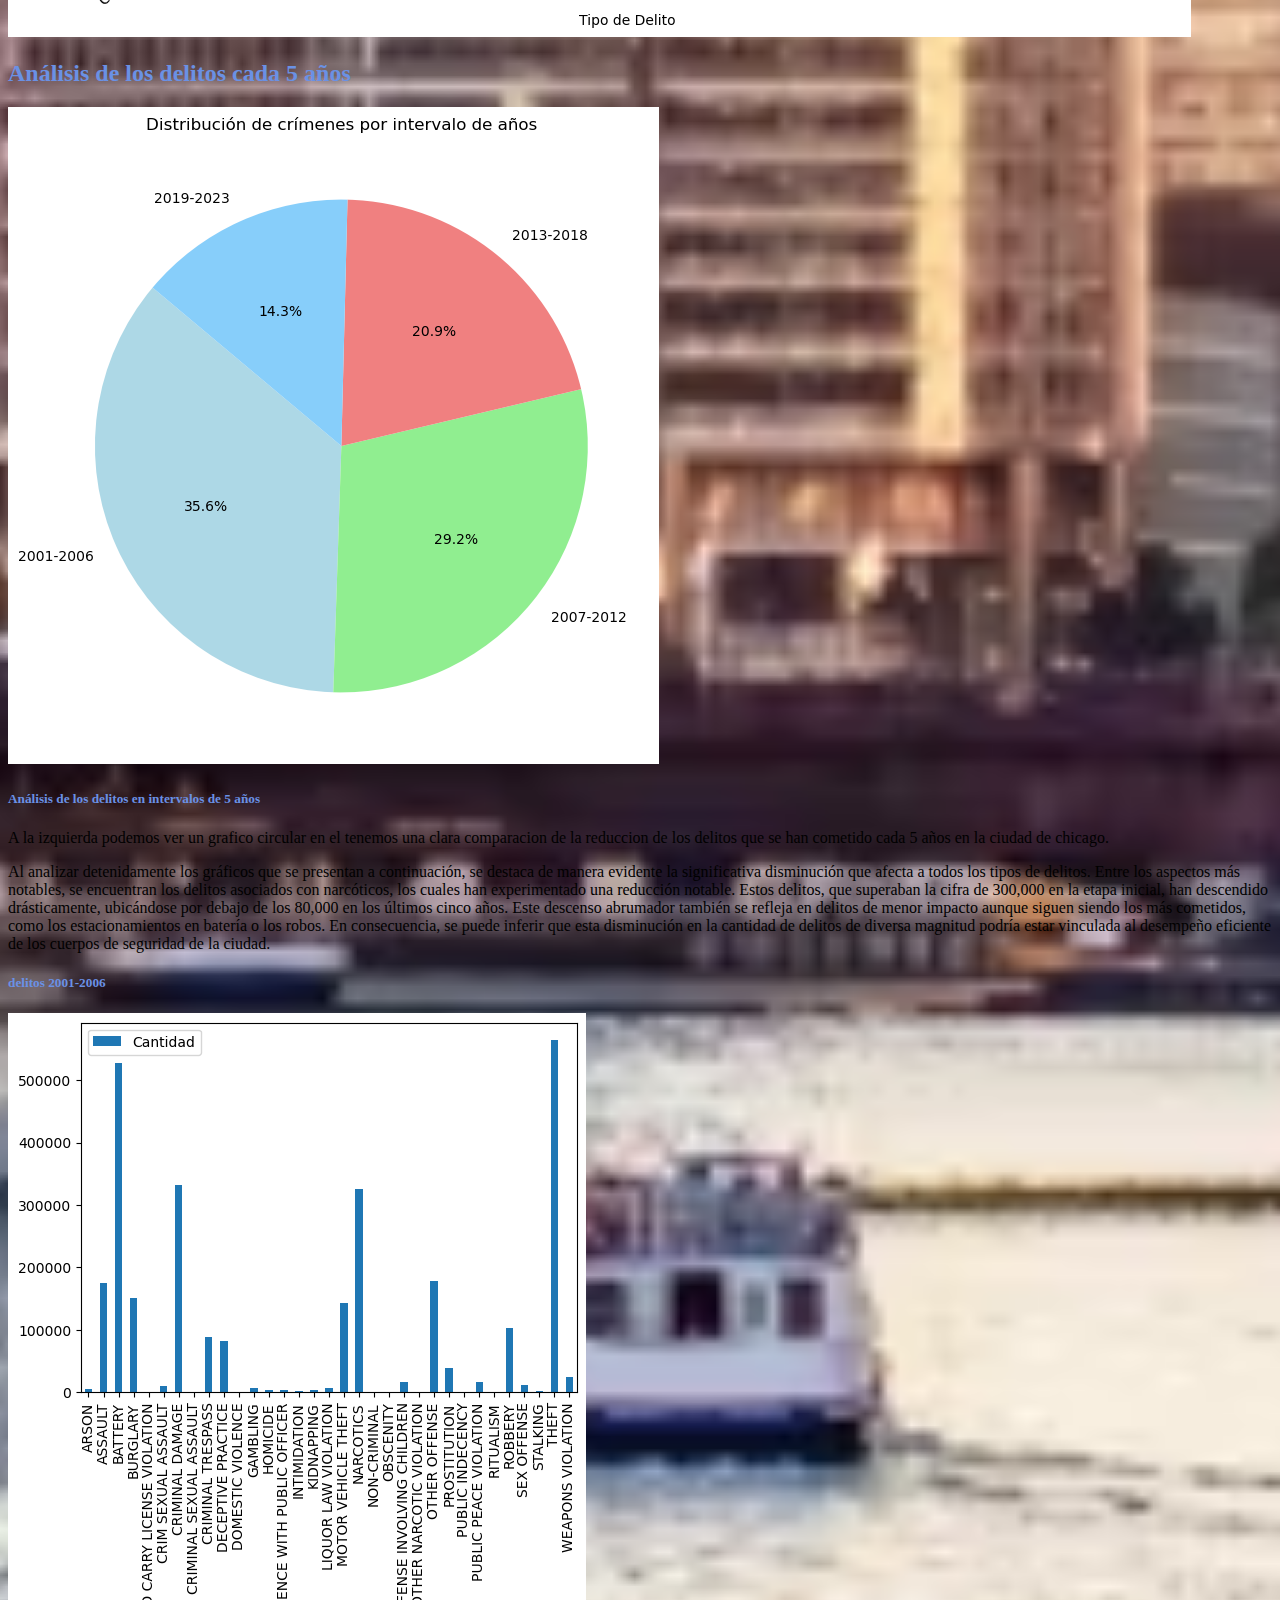
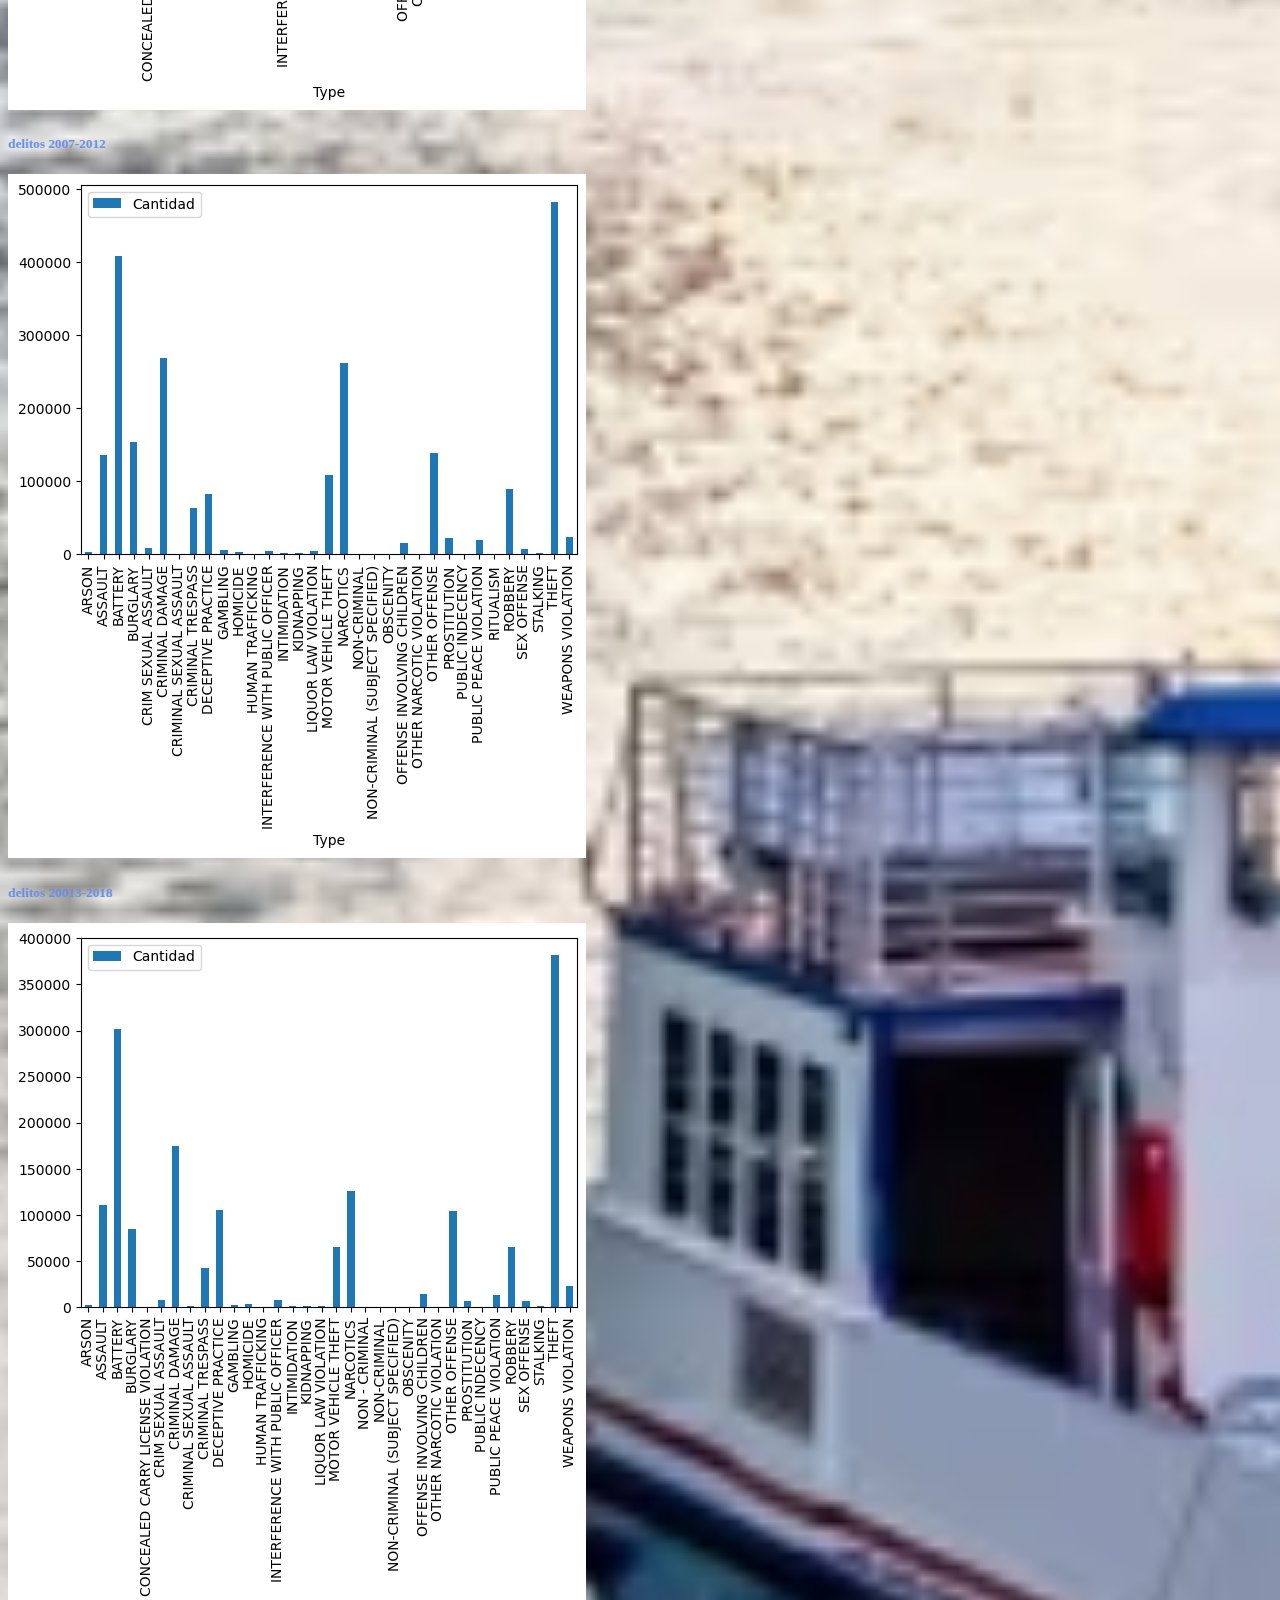
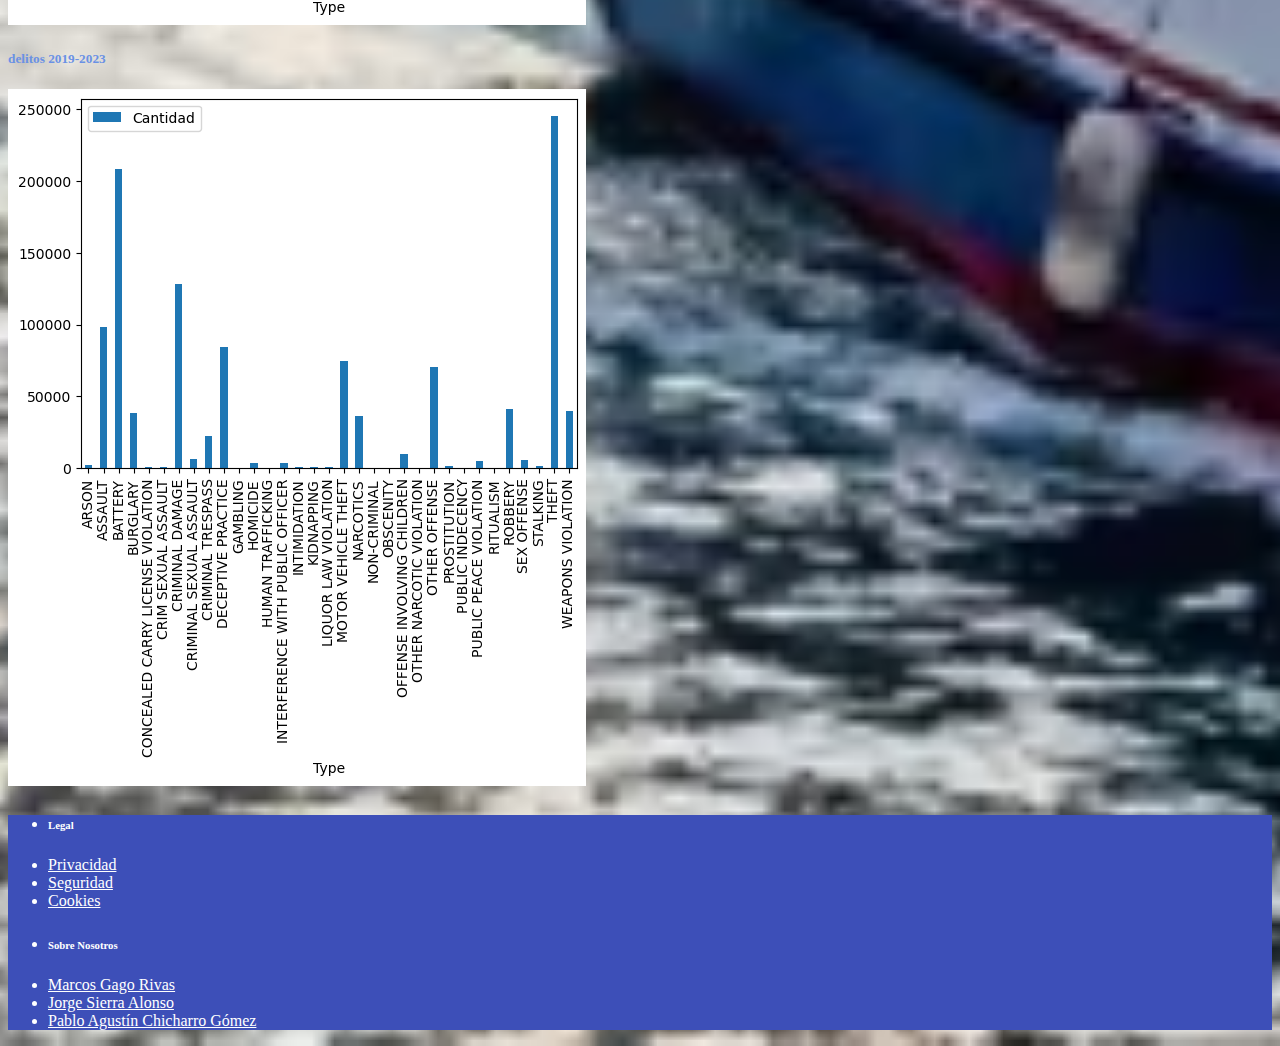
<file: webPage/Resultados.html>
<!DOCTYPE html>
<html lang="en">
<head>  
    <meta charset="UTF-8">
    <meta name="viewport" content="width=device-width, initial-scale=1.0">
    <link href="https://cdn.jsdelivr.net/npm/bootstrap@5.3.2/dist/css/bootstrap.min.css" rel="stylesheet" integrity="sha384-T3c6CoIi6uLrA9TneNEoa7RxnatzjcDSCmG1MXxSR1GAsXEV/Dwwykc2MPK8M2HN" crossorigin="anonymous">
    <link rel="stylesheet" href="./css/estilosResultados.css">
    <link rel="shortcut icon" href="images/logo.png">
    <title>CrimesOfChicago</title>
</head>
<body class="fondo">
  <header class="container fondocabecera justify-content-center">  <!-- Aqui comienza el contenedor que contiene el logo y el texto de la cabecera  -->
    <div class="row ">  <!--  Esta formado por 1 fila que contiene 1 columna de tamaño 2 para el logo y una de tamaño 8 para el texto  --> 
        <div class="col-sm-2 ">
            <img src="images/logo.png" alt="Icono Página no cargado" width="50" height="60" class="d-flex align-content-center justify-content-center">
        </div>
        <div class="col-sm-8 ">
            <h1 class="textoCabecera d-flex align-items-center justify-content-center ">Crimes Of Chicago</h1>
        </div>
        <div class="col-sm-1">
          <h6 class="letrasFooter  align-items-center justify-content-center "> Enlace al repositorio -------></h6>
        </div>
        <div class="col-sm-1">
          <a href="https://github.com/JorgeSierra22/Cloud-BigData.git"><img src="images/GitHub-logo.png" alt="Icono Página no cargado" width="50" height="60"
            class="d-flex align-content-center justify-content-center">
          </a>
        </div>
    </div>
</header>
    <nav class="container justify-content-center"> <!-- Contenedor encargado de almacenar la barra de Herramientas -->
        
        <div class="row barraDeHerramientas"> <!-- formado por 1 fila que contiene los 4 botones para moverte por la pagina -->
            <div class="col-md-3  text-center bordecolumnaCabecera"><a href=./index.html  target="_self" class="btn btn-lg botoncabecera" ><h5>Descripcion del Proyecto</h5></a></div> 
            <div class="col-md-3  text-center bordecolumnaCabecera"><a href=./resultados.html  target="_self" class="btn btn-lg botoncabecera" ><h5>Resultados del Proyecto</h5></a></div> 
            <div class="col-md-3  text-center bordecolumnaCabecera"><a href=./aspectosTecnicos.html   target="_self" class="btn btn-lg botoncabecera" ><h5>Aspectos tecnicos y Rendimiento</h5></a></div> 
            <div class="col-md-3  text-center bordecolumnaCabecera"><a href=./conclusiones.html  target="_self" class="btn btn-lg botoncabecera" ><h5>Objetivos Aprendizaje y Mejoras</h5></a></div> 
        </div>
    </nav>


   <section class="container justify-content-center "> 
    
    <div class="row mb-3">
      <div class="card">
        <div class="card-header CabeceraCarta text-center">
          <h5>El enlace al repositorio con los codigos, el dataset y los resultados obtenidos se encuentra disponible al pinchar del botón de la esquina superior derecha</h5>
        </div>
      </div>
    </div>

      <div class="row mb-3">
        <div class="card">
          <div class="card-header CabeceraCarta text-center">
            <h2>Analisis Horario</h2>
          </div>
        </div>
      </div>

        <div class="row  "> 
          <div class="col-md-8 pb-4 d-flex">
                <div class="card" >
                  <div class="card-header CabeceraCarta">
                    <h5>Analisis de la delictividad en funcion de las horas</h5>
                  </div>
                    <div class="card-body">
                      <p class="card-text"> Primero con respecto a los resultados obtenidos de cuales son las horas en las que se producen mayores crímenes, gracias a esta gráfica podemos ver que los crímenes se concentran en la franja horaria comprendida entre las 18-21 horas a pesar de no ser el pico en cuanto a número, el pico se produce a las 12 de la noche. Esto nos hace ver que la mayoría de los crímenes en Chicago se producen en horas en las cuales la mayoría de la población está regresando de sus trabajos y por lo tanto hay una mayor actividad tanto en las calles, como en los restaurantes y el transporte, haciendo de estas 4 horas la oportunidad perfecta para llevar a cabo robos. </p>
                      <p class="card-text"> Tambien podemos resaltar que durante las horas de madrugada a pesar de que podriamos pensar que al tratarse de un horario nocturno ocurririan mas delitos no es asi la tendencia si no que esteo transcurren en horarios diurnos nomalmente.</p>
                    </div>
                </div>
            </div>
            <div class="col-md-4 pb-4 d-flex">
                <div class="card" >
                    <img class="card-img-top " src="images/ResultadosHoras.png" alt="Imagen Crimenes segun horas">
                </div>
            </div>
        </div>

        <div class="row mb-3">
          <div class="card">
            <div class="card-header CabeceraCarta text-center">
              <h2>Analisis Geográfico</h2>
            </div>
          </div>
        </div>

        <div class="row  "> 
            
            <div class="col-md-6 pb-4 d-flex">
                <div class="card" >
                    <img class="card-img-top " src="images/Crimenesporcalle.png" alt="Imagen Crimenes segun calles">
                </div>
            </div>
            <div class="col-md-6 pb-4 d-flex">
                <div class="card" >
                  <div class="card-header CabeceraCarta">
                    <h5>Analisis calles con mas delitos por distrito</h5>
                  </div>
                    <div class="card-body">
                      <p class="card-text"> En este gráfico se presenta la calle con la mayor incidencia delictiva en cada uno de los distritos de la ciudad de Chicago. Se observa que ciertas calles se extienden a lo largo de varios distritos y presentan un elevado índice de criminalidad. Esto se debe a que estas vías coinciden con algunas de las principales arterias de la ciudad.</p>
                      <p class="card-text"> Podemos observar esta tendencia en calles como la State Street, la principal arteria de la ciudad de Chicago, Esta concentración de crímenes se relaciona directamente con la importancia y extensión de estas vías, que actúan como puntos críticos en la estadística delictiva de la ciudad. La State Street, famosa por su vitalidad comercial y cultural, alberga lugares emblemáticos como el Teatro Chicago, la Universidad DePaul y el Millennium Park, convirtiéndose así en un área de interés tanto para residentes como para visitantes, pero también requiriendo especial atención en términos de seguridad.</p>
                    </div>
                </div>
            </div>
        </div>

        <div class="row  "> 
            <div class="col-md-7 pb-4 d-flex">
                <div class="card" >
                  <div class="card-header CabeceraCarta">
                    <h5>Analisis de las calles las cuales han sido atendidas por más de una comisaría</h5>
                  </div>
                    <div class="card-body">
                      <p class="card-text"> Se puede apreciar que hay varias calles las cuales han sido atendidas por más de una comisaría. Si tratamos de comprender la razón de que haya calles reptidas podemos ver lo siguiente: Centrandonos en las calles que aprecen en más una ocasión:</p>
                      <p class="card-text"> Madison Street, una extensa vía que conecta el Este y Oeste de Chicago, alberga destacados puntos de interés como el United Center (para baloncesto y hockey), el Millennium Park con el Pabellón Jay Pritzker, el imponente Chase Tower de 60 pisos con oficinas de empresas prominentes, y el Civic Opera House, la principal ópera de la ciudad, entre otros edificios comerciales y residenciales.</p>
                      <p class="card-text"> O'Hare Street destaca como la ubicación del Aeropuerto Internacional de Chicago O'Hare, uno de los más transitados del mundo, con millones de pasajeros nacionales e internacionales en 2022. Este importante punto de tránsito contribuye significativamente a la actividad de la ciudad.</p>
                    </div>
                </div>
            </div>
            <div class="col-md-5 pb-4 d-flex">
                <div class="card" >
                    <img class="card-img-top " src="images/comisarias.png" alt="Imagen Crimenes segun horas">
                </div>
            </div>
        </div>
        
        <div class="row  "> 
            
          <div class="col-md-6 pb-4 d-flex">
              <div class="card" >
                  <img class="card-img-top " src="images/distritoconmas crimenes por año.png" alt="Imagen Crimenes segun calles">
              </div>
          </div>
          <div class="col-md-6 pb-4 d-flex">
              <div class="card" >
                <div class="card-header CabeceraCarta">
                  <h5>Analisis del distrito con mas crimenes de forma anual</h5>
                </div>
                  <div class="card-body">
                    <p class="card-text"> En este grafico de dispersion se muestra representada la tabla de la derecha representando segun el posicionamiento el año y la cantidad de crimenes y segun el color los diferentes distritos</p>
                    <p class="card-text"> Al examinar de manera general la evolución de las tasas de criminalidad a lo largo del tiempo, se destaca inicialmente una tendencia a la disminución de los índices delictivos. No obstante, al profundizar en el análisis por distritos, se revelan patrones notables. En el período comprendido entre 2002 y 2012, el distrito 8 emerge como el área con mayor incidencia delictiva. Sin embargo, entre los años 2013 y 2021, se observa un cambio significativo, con el distrito 11 asumiendo el lamentable título de la zona más peligrosa. Curiosamente, durante los últimos dos años de la serie temporal analizada, el distrito 8 resurge como un foco preocupante de actividad delictiva, generando una dinámica de alternancia en la peligrosidad relativa entre estos dos distritos. </p>
                  </div>
              </div>
          </div>
      </div>

      <div class="row mb-3">
        <div class="card">
          <div class="card-header CabeceraCarta text-center">
            <h2>Media Anual Por Distritos</h2>
          </div>
        </div>
      </div>

      <div class="row  "> 
            
        <div class="col-md-4 pb-4 d-flex">
            <div class="card" >
                <img class="card-img-top " src="images/mediaanualdistritos.png" alt="Imagen Crimenes segun calles">
            </div>
        </div>
        <div class="col-md-4 pb-4 d-flex">
            <div class="card" >
              <div class="card-header CabeceraCarta text-center">
                <h5>  <-- Media delitos todos los años   </h5>
                <h5> Media delitos años de pandemia -->    </h5>
              </div>
                <div class="card-body">
                  <p class="card-text"> En estos graficos se muestra la media de crimenes acontecidos en cada distritos de forma anual, encontrando a la izquierda analizados los datos representativos de estos ultimos 23 años, mientras que a la derecha observamos los de los años 2019 y 2020 representativos de los años de pandemia. </p>
                </div>
            </div>
        </div>
        <div class="col-md-4 pb-4 d-flex">
          <div class="card" >
              <img class="card-img-top " src="images/mediaanualpandemia.png" alt="Imagen Crimenes segun calles">
          </div>
      </div>
    </div>

    <div class="row  "> 
            
      <div class="col-md-6 pb-4 d-flex">
          <div class="card" >
              <img class="card-img-top " src="images/mediaanualDistritoscomparacion.png" alt="Imagen Crimenes segun calles">
          </div>
      </div>
      <div class="col-md-6 pb-4 d-flex">
          <div class="card" >
            <div class="card-header CabeceraCarta text-center">
              <h5>  Comparativa directa años de pandemia con la media total anual  </h5>
            </div>
              <div class="card-body">
                <p class="card-text"> A la izquierda pordemos ver la disminucion de los delitos que se producieron durante los años de la pandemia. Destacando entre ellos la reducción producida en el distrito de la comisaría 25 el cual podria haber visto reducida su tasa de criminalidad en hasta un 40%.</p>
                <p class="card-text"> Como conclusión, podemos ver que la Pandemia afecto a todos los temas de la vida de los Chicagüense incluido entre esto las tasas de delitos. En total podremos concluir que se vio una disminucion relativa de cerca del 25% con respecto a las estadisticas generales. </p>
              </div>
          </div>
      </div>
  </div>


    <div class="row mb-3">
      <div class="card">
        <div class="card-header CabeceraCarta text-center">
          <h2>Análisis Sobre Los Crímenes </h2>
        </div>
      </div>
    </div>
    <div class="row  "> 
      <div class="col-md-4 pb-4 d-flex">
          <div class="card" >
            <div class="card-header CabeceraCarta">
              <h5>Top 5 crímenes más cometidos durante los últimos 23 años </h5>
            </div>
              <div class="card-body">
                <p class="card-text"> En el presente gráfico, se exhiben los crímenes más recurrentes de cada año tras aplicar un filtro para identificar los cinco delitos con mayor incidencia. Una tendencia clara revela que delitos de menor gravedad, como robos y estacionar en doble fila, se mantienen como los más prevalentes a lo largo de los años analizados. Posteriormente, se destacan delitos vinculados con narcóticos o daños, seguidos, con una representación ligeramente menor, por ofensas, robos residenciales y asaltos. </p>
                <p class="card-text"> Este panorama también refleja la tendencia a la baja en la criminalidad que hemos observado a lo largo de las dos últimas décadas, ahora manifestada específicamente en los delitos más comunes durante los últimos 23 años. Este análisis permite no solo identificar las categorías delictivas más recurrentes, sino también apreciar la evolución positiva en términos de seguridad ciudadana a lo largo del tiempo. </p>
                 </div>
          </div>
      </div>
      <div class="col-md-8 pb-4 d-flex">
          <div class="card" >
              <img class="card-img-top " src="images/top5crimes.png" alt="Imagen Crimenes segun horas">
          </div>
      </div>
  </div>

  <div class="row mb-3">
    <div class="card">
      <div class="card-header CabeceraCarta text-center">
        <h2>Análisis sobre los arrestos </h2>
      </div>
    </div>
  </div>

  <div class="row  "> 
    <div class="col-md-3 pb-4 d-flex">
      <div class="card" >
    <div id="carousel1" class="carousel slide" data-bs-ride="carousel">
      <!-- Indicadores -->
      <!-- Indicadores -->
    <ol class="carousel-indicators">
      <li data-bs-target="#carousel1" data-bs-slide-to="0" class="active"></li>
       <li data-bs-target="#carousel1" data-bs-slide-to="1"></li>
    </ol>

      <!-- Contenido del carrusel -->
      <div class="carousel-inner">
        <div class="carousel-item active">
          <img class="d-block w-100" src="./images/arrestostodos.png" alt="Imagen Gran Vía no cargada">
          <div class="carousel-caption d-none d-md-block">
            <p class="fondoGrisTexto"></p>
          </div>
        </div>
        <div class="carousel-item">
          <img class="d-block w-100" src="./images/arrestosmenos100k.png" alt="Imagen Museo del Prado no cargada">
          <div class="carousel-caption d-none d-md-block">
            <p class = "fondoGrisTexto"></p>
          </div>
        </div>
        <div class="carousel-item">
          <img class="d-block w-100" src="./images/arrestostop5.png" alt="Imagen Museo del Prado no cargada">
          <div class="carousel-caption d-none d-md-block">
            <p class = "fondoGrisTexto"></p>
          </div>
        </div>

        <!-- Agrega más elementos carousel-item según sea necesario -->
      </div>
    
      <!-- Controles del carrusel -->
      <a class="carousel-control-prev" href="#carousel1" role="button" data-bs-slide="prev">
        <span class="carousel-control-prev-icon" aria-hidden="true"></span>
        <span class="sr-only"></span>
      </a>
      <a class="carousel-control-next" href="#carousel1" role="button" data-bs-slide="next">
        <span class="carousel-control-next-icon" aria-hidden="true"></span>
        <span class="sr-only"></span>
      </a>
    </div>
        </div>
      </div>
    <div class="col-md-3 pb-4 d-flex">
        <div class="card" >
          <div class="card-header CabeceraCarta">
            <h5>Datos acerca de los arrestos que se producen en un crimen</h5>
          </div>
            <div class="card-body">
              <p class="card-text"> A la izquierda vemos un carrusel que incluye los arrestos que se han producido en cada uno de los delitos y a la derecha tenemos el porcentaje de arrestos que se producen para cada tipo de delito</p>              
              <p class="card-text"> Como dato recalcable vemos en el grafico de la derecha que los crimenes con mayor gravedad suelen ser resueltos en casi el 100% de los casos, mientras que los pequeños no suelen ser resueltos o no conllevan un arresto</p>              
            </div>
        </div>
    </div>
    
      <div class="col-md-6 pb-4 d-flex">
        <div class="card" >
            <img class="card-img-top " src="images/porcentajearrestospordelito.png" alt="Imagen Crimenes segun calles">
        </div>
    </div>
    
    <div class="row mb-3">
      <div class="card">
        <div class="card-header CabeceraCarta text-center">
          <h2>Análisis de los delitos cada 5 años </h2>
        </div>
      </div>
    </div>

    <div class="row  "> 
            
      <div class="col-md-4 pb-4 d-flex">
          <div class="card" >
              <img class="card-img-top " src="images/distibucioncrimenes.png" alt="Imagen Crimenes segun calles">
          </div>
      </div>
      <div class="col-md-8 pb-4 d-flex">
          <div class="card" >
            <div class="card-header CabeceraCarta">
              <h5>Análisis de los delitos en intervalos de 5 años</h5>
            </div>
              <div class="card-body">
                <p class="card-text"> A la izquierda podemos ver un grafico circular en el tenemos una clara comparacion de la reduccion de los delitos que se han cometido cada 5 años en la ciudad de chicago.</p>
                <p class="card-text"> Al analizar detenidamente los gráficos que se presentan a continuación, se destaca de manera evidente la significativa disminución que afecta a todos los tipos de delitos. Entre los aspectos más notables, se encuentran los delitos asociados con narcóticos, los cuales han experimentado una reducción notable. Estos delitos, que superaban la cifra de 300,000 en la etapa inicial, han descendido drásticamente, ubicándose por debajo de los 80,000 en los últimos cinco años. Este descenso abrumador también se refleja en delitos de menor impacto aunque siguen siendo los más cometidos, como los estacionamientos en batería o los robos. En consecuencia, se puede inferir que esta disminución en la cantidad de delitos de diversa magnitud podría estar vinculada al desempeño eficiente de los cuerpos de seguridad de la ciudad.</p>
              </div>
          </div>
      </div>
  </div>

  <div class="row  "> 
            
    <div class="col-md-3 pb-4 d-flex">
        <div class="card" >
          <div class="card-header CabeceraCarta">
            <h5>delitos 2001-2006</h5>
          </div>
            <img class="card-img-top " src="images/2001-2006.png" alt="Imagen Crimenes segun calles">
        </div>
    </div>
    <div class="col-md-3 pb-4 d-flex">
      <div class="card" >
        <div class="card-header CabeceraCarta">
          <h5>delitos 2007-2012</h5>
        </div>
          <img class="card-img-top " src="images/2007-2012.png" alt="Imagen Crimenes segun calles">
      </div>
  </div>
  <div class="col-md-3 pb-4 d-flex">
    <div class="card" >
      <div class="card-header CabeceraCarta">
        <h5>delitos 20013-2018</h5>
      </div>
        <img class="card-img-top " src="images/2013-2017.png" alt="Imagen Crimenes segun calles">
    </div>
</div>
<div class="col-md-3 pb-4 d-flex">
  <div class="card" >
    <div class="card-header CabeceraCarta">
      <h5>delitos 2019-2023</h5>
    </div>
      <img class="card-img-top " src="images/2018-2023.png" alt="Imagen Crimenes segun calles">
  </div>
</div>
</div>

      

   </section>

   <footer> <!--Contenedor encargado de almacenar el Footer donde aparecera la información general de la pagina  -->
    <div class="container justify-content-center"> 
      <div class="row fondocabecera letrasFooter"> <!-- Esta formado por una fila en la que se almacenan las 3 columnas con informacion general   --> 
        <div class="col d-flex">
            <ul class="list-unstyled"> 
              <li><h6 >Legal</h6></li> 
              <li><a href=#  target="_blank" class="text-decoration-none letrasFooter">Privacidad</a></li> 
              <li><a href=#  target="_blank" class="text-decoration-none letrasFooter">Seguridad</a></li> 
              <li><a href=#  target="_blank" class="text-decoration-none letrasFooter" >Cookies</a></li> 
            </ul>
        </div >
        <div class="col d-flex">
          <ul class="list-unstyled">
            <li><h6 class="font-weight-bold">Sobre Nosotros</h6></li> 
            <li><a href=https://github.com/Marcosgr994  target="_blank" class="text-decoration-none letrasFooter">Marcos Gago Rivas</a></li> 
            <li><a href=https://github.com/JorgeSierra22  target="_blank" class="text-decoration-none letrasFooter">Jorge Sierra Alonso</a></li> 
            <li><a href=https://github.com/PabloCG13  target="_blank" class="text-decoration-none letrasFooter">Pablo Agustín Chicharro Gómez
            </a></li> 
          </ul>
          
      </div>
        </div>
      </div>
   </footer>

   <script src="https://cdn.jsdelivr.net/npm/bootstrap@5.0.0/dist/js/bootstrap.bundle.min.js"
   integrity="sha384-p34f1UUtsS3wqzfto5wAAmdvj+osOnFyQFpp4Ua3gs/ZVWx6oOypYoCJhGGScy+8"
   crossorigin="anonymous"></script>
</body>
</html>
</file>
<file: css/estilosMainView.css>
.barraDeHerramientas{  /*clase de la barra de herramientas, pone el fondo a morado oscuro, añade margenes y ordena los elementos con espacios equivalentes*/
    list-style-type: none;
    background-color: #6a91e5; 
    padding: 10px;
    justify-content: space-evenly !important;
    display: flex;
    margin-bottom: 10px;
}

.card-footer h6{/*modifica h6 en el footer para aumentar de tamaño el precio*/
    display: inline-block;
    font-size: 30px;
}

.card-footer{ /*pone el fonde del footer de las cartas en color blanco*/
    background-color: white;
}


.bordecolumnaCabecera a:hover{ /*Hace que al pasar por encoima de los botnes de la barra de herraminetas estos cabien de color*/
    background-color:  #6a91e5;
    color: white;
}

.textoCabecera{ /*Cambia la fuente,tamaño y color de la letra de la cabecera*/
   color: white;
   font: 1em EB-garamont;
   font-size: 40px;
}

.fondocabecera{ /*Hace que el fondo de la cabecera cambie de color*/
    background-color: #3d4fb8;
}

.botonbuscar{/*Da color a los botones de buscar y les cambia la letra*/
    background-color: #6a91e5;
    color: white;
    font: 1em EB-garamont;
}


body {
    /* Establecer la imagen de fondo */
    background-image: url('/webPage/images/chicagofondo.jpg');
  
    /* Ajustar la forma en que la imagen se muestra en el fondo */
    background-size: cover; /* Cubre todo el área del elemento */
    background-position: center; /* Centra la imagen */
    background-repeat: no-repeat; /* No se repite la imagen */
  }

.botonsabermas{  /*El boton de saber mas de las tarjetas tiene fondo morado oscuro, color blanco y fuente EB-garamont*/
    background-color: #6a91e5;
    color :white;
    font: 1em EB-garamont;
}

.botoncabecera{ /*Los botones de la cabecera tiene fondo morado, de color blanco, fuente 40 EB-garamont*/
    background-color: #6a91e5;
    color: white;
    font-size: 40px;
    font: 1em EB-garamont;
}

.CabeceraCarta{ /*La fuente de la cabecera es EB-garamont y su color es morado oscuro*/
    color:#6a91e5;
    font: 1em EB-garamont;
}

.letrasFooter { /*Las letras del pie de pagina son blancas */
    color:white;
}

.letrasFooter a:hover{ /*Cuando se pasa el raton por encima de un enlace del footer, cambia de color y se mueve a la derecha*/
    color:rgba(255, 255, 255, 0.614);
    padding-left: 5%;
}

.card:hover{ /*Cuando se pasa el raton por encima de una tarjeta aparece una sombra*/
    box-shadow: 0px 0px 20px #6a91e5;
}

.card-img-top{ /*Elimina el radio de las imagenes de las tarjetas*/
    border-radius: 0;
}
</file>
<file: webPage/css/estilosMainView.css>
.barraDeHerramientas{  /*clase de la barra de herramientas, pone el fondo a morado oscuro, añade margenes y ordena los elementos con espacios equivalentes*/
    list-style-type: none;
    background-color: #6a91e5; 
    padding: 10px;
    justify-content: space-evenly !important;
    display: flex;
    margin-bottom: 10px;
}

.card-footer h6{/*modifica h6 en el footer para aumentar de tamaño el precio*/
    display: inline-block;
    font-size: 30px;
}

.card-footer{ /*pone el fonde del footer de las cartas en color blanco*/
    background-color: white;
}


.bordecolumnaCabecera a:hover{ /*Hace que al pasar por encoima de los botnes de la barra de herraminetas estos cabien de color*/
    background-color:  #6a91e5;
    color: white;
}

.textoCabecera{ /*Cambia la fuente,tamaño y color de la letra de la cabecera*/
   color: white;
   font: 1em EB-garamont;
   font-size: 40px;
}

.fondocabecera{ /*Hace que el fondo de la cabecera cambie de color*/
    background-color: #3d4fb8;
}

.botonbuscar{/*Da color a los botones de buscar y les cambia la letra*/
    background-color: #6a91e5;
    color: white;
    font: 1em EB-garamont;
}


body {
    /* Establecer la imagen de fondo */
    background-image: url('../images/chicagofondo.jpg');
  
    /* Ajustar la forma en que la imagen se muestra en el fondo */
    background-size: cover; /* Cubre todo el área del elemento */
    background-position: center; /* Centra la imagen */
    background-repeat: no-repeat; /* No se repite la imagen */
  }

.botonsabermas{  /*El boton de saber mas de las tarjetas tiene fondo morado oscuro, color blanco y fuente EB-garamont*/
    background-color: #6a91e5;
    color :white;
    font: 1em EB-garamont;
}

.botoncabecera{ /*Los botones de la cabecera tiene fondo morado, de color blanco, fuente 40 EB-garamont*/
    background-color: #6a91e5;
    color: white;
    font-size: 40px;
    font: 1em EB-garamont;
}

.CabeceraCarta{ /*La fuente de la cabecera es EB-garamont y su color es morado oscuro*/
    color:#6a91e5;
    font: 1em EB-garamont;
}

.letrasFooter { /*Las letras del pie de pagina son blancas */
    color:white;
}

.letrasFooter a:hover{ /*Cuando se pasa el raton por encima de un enlace del footer, cambia de color y se mueve a la derecha*/
    color:rgba(255, 255, 255, 0.614);
    padding-left: 5%;
}

.card:hover{ /*Cuando se pasa el raton por encima de una tarjeta aparece una sombra*/
    box-shadow: 0px 0px 20px #6a91e5;
}

.card-img-top{ /*Elimina el radio de las imagenes de las tarjetas*/
    border-radius: 0;
}
</file>
<file: css/estilosAspectosTecnicos.css>
.barraDeHerramientas{  /*clase de la barra de herramientas, pone el fondo a morado oscuro, añade margenes y ordena los elementos con espacios equivalentes*/
    list-style-type: none;
    background-color: #6a91e5; 
    padding: 10px;
    justify-content: space-evenly !important;
    display: flex;
    margin-bottom: 10px;
}

.card-footer h6{/*modifica h6 en el footer para aumentar de tamaño el precio*/
    display: inline-block;
    font-size: 30px;
}

.card-footer{ /*pone el fonde del footer de las cartas en color blanco*/
    background-color: white;
}


.bordecolumnaCabecera a:hover{ /*Hace que al pasar por encoima de los botnes de la barra de herraminetas estos cabien de color*/
    background-color:  #6a91e5;
    color: white;
}

.textoCabecera{ /*Cambia la fuente,tamaño y color de la letra de la cabecera*/
   color: white;
   font: 1em EB-garamont;
   font-size: 40px;
}

.fondocabecera{ /*Hace que el fondo de la cabecera cambie de color*/
    background-color: #3d4fb8;
}

.botonbuscar{/*Da color a los botones de buscar y les cambia la letra*/
    background-color: #6a91e5;
    color: white;
    font: 1em EB-garamont;
}


body {
    /* Establecer la imagen de fondo */
    background-image: url('/webPage/images/Aspectostecnicos.jpg');
  
    /* Ajustar la forma en que la imagen se muestra en el fondo */
    background-size: cover; /* Cubre todo el área del elemento */
    background-position: center; /* Centra la imagen */
    background-repeat: no-repeat; /* No se repite la imagen */
  }

.botonsabermas{  /*El boton de saber mas de las tarjetas tiene fondo morado oscuro, color blanco y fuente EB-garamont*/
    background-color: #6a91e5;
    color :white;
    font: 1em EB-garamont;
}

.botoncabecera{ /*Los botones de la cabecera tiene fondo morado, de color blanco, fuente 40 EB-garamont*/
    background-color: #6a91e5;
    color: white;
    font-size: 40px;
    font: 1em EB-garamont;
}

.CabeceraCarta{ /*La fuente de la cabecera es EB-garamont y su color es morado oscuro*/
    color:#6a91e5;
    font: 1em EB-garamont;
}

.letrasFooter { /*Las letras del pie de pagina son blancas */
    color:white;
}

.letrasFooter a:hover{ /*Cuando se pasa el raton por encima de un enlace del footer, cambia de color y se mueve a la derecha*/
    color:rgba(255, 255, 255, 0.614);
    padding-left: 5%;
}

.card:hover{ /*Cuando se pasa el raton por encima de una tarjeta aparece una sombra*/
    box-shadow: 0px 0px 20px #6a91e5;
}

.card-img-top{ /*Elimina el radio de las imagenes de las tarjetas*/
    border-radius: 0;
}
</file>
<file: css/estilosConclusiones.css>
.barraDeHerramientas{  /*clase de la barra de herramientas, pone el fondo a morado oscuro, añade margenes y ordena los elementos con espacios equivalentes*/
    list-style-type: none;
    background-color: #6a91e5; 
    padding: 10px;
    justify-content: space-evenly !important;
    display: flex;
    margin-bottom: 10px;
}

.card-footer h6{/*modifica h6 en el footer para aumentar de tamaño el precio*/
    display: inline-block;
    font-size: 30px;
}

.card-footer{ /*pone el fonde del footer de las cartas en color blanco*/
    background-color: white;
}


.bordecolumnaCabecera a:hover{ /*Hace que al pasar por encoima de los botnes de la barra de herraminetas estos cabien de color*/
    background-color:  #6a91e5;
    color: white;
}

.textoCabecera{ /*Cambia la fuente,tamaño y color de la letra de la cabecera*/
   color: white;
   font: 1em EB-garamont;
   font-size: 40px;
}

.fondocabecera{ /*Hace que el fondo de la cabecera cambie de color*/
    background-color: #3d4fb8;
}

.botonbuscar{/*Da color a los botones de buscar y les cambia la letra*/
    background-color: #6a91e5;
    color: white;
    font: 1em EB-garamont;
}


body {
    /* Establecer la imagen de fondo */
    background-image: url('/webPage/images/Conclusiones.jpg');
  
    /* Ajustr la forma en que la imagen se muestra en el fondo */
    background-size: cover; /* Cubre todo el área del elemento */
    background-position: center; /* Centra la imagen */
    background-repeat: no-repeat; /* No se repite la imagen */
  }

.botonsabermas{  /*El boton de saber mas de las tarjetas tiene fondo morado oscuro, color blanco y fuente EB-garamont*/
    background-color: #6a91e5;
    color :white;
    font: 1em EB-garamont;
}

.botoncabecera{ /*Los botones de la cabecera tiene fondo morado, de color blanco, fuente 40 EB-garamont*/
    background-color: #6a91e5;
    color: white;
    font-size: 40px;
    font: 1em EB-garamont;
}

.CabeceraCarta{ /*La fuente de la cabecera es EB-garamont y su color es morado oscuro*/
    color:#6a91e5;
    font: 1em EB-garamont;
}

.letrasFooter { /*Las letras del pie de pagina son blancas */
    color:white;
}

.letrasFooter a:hover{ /*Cuando se pasa el raton por encima de un enlace del footer, cambia de color y se mueve a la derecha*/
    color:rgba(255, 255, 255, 0.614);
    padding-left: 5%;
}

.card:hover{ /*Cuando se pasa el raton por encima de una tarjeta aparece una sombra*/
    box-shadow: 0px 0px 20px #6a91e5;
}

.card-img-top{ /*Elimina el radio de las imagenes de las tarjetas*/
    border-radius: 0;
}
</file>
<file: css/estilosResultados.css>
.barraDeHerramientas{  /*clase de la barra de herramientas, pone el fondo a morado oscuro, añade margenes y ordena los elementos con espacios equivalentes*/
    list-style-type: none;
    background-color: #6a91e5; 
    padding: 10px;
    justify-content: space-evenly !important;
    display: flex;
    margin-bottom: 10px;
}

.card-footer h6{/*modifica h6 en el footer para aumentar de tamaño el precio*/
    display: inline-block;
    font-size: 30px;
}

.card-footer{ /*pone el fonde del footer de las cartas en color blanco*/
    background-color: white;
}


.bordecolumnaCabecera a:hover{ /*Hace que al pasar por encoima de los botnes de la barra de herraminetas estos cabien de color*/
    background-color:  #6a91e5;
    color: white;
}

.textoCabecera{ /*Cambia la fuente,tamaño y color de la letra de la cabecera*/
   color: white;
   font: 1em EB-garamont;
   font-size: 40px;
}

.fondocabecera{ /*Hace que el fondo de la cabecera cambie de color*/
    background-color: #3d4fb8;
}

.botonbuscar{/*Da color a los botones de buscar y les cambia la letra*/
    background-color: #6a91e5;
    color: white;
    font: 1em EB-garamont;
}


body {
    /* Establecer la imagen de fondo */
    background-image: url('/webPage/images/resultadosfondo.jpg');
  
    /* Ajustar la forma en que la imagen se muestra en el fondo */
    background-size: cover; /* Cubre todo el área del elemento */
    background-position: center; /* Centra la imagen */
    background-repeat: no-repeat; /* No se repite la imagen */
  }

.botonsabermas{  /*El boton de saber mas de las tarjetas tiene fondo morado oscuro, color blanco y fuente EB-garamont*/
    background-color: #6a91e5;
    color :white;
    font: 1em EB-garamont;
}

.botoncabecera{ /*Los botones de la cabecera tiene fondo morado, de color blanco, fuente 40 EB-garamont*/
    background-color: #6a91e5;
    color: white;
    font-size: 40px;
    font: 1em EB-garamont;
}

.CabeceraCarta{ /*La fuente de la cabecera es EB-garamont y su color es morado oscuro*/
    color:#6a91e5;
    font: 1em EB-garamont;
}

.letrasFooter { /*Las letras del pie de pagina son blancas */
    color:white;
}

.letrasFooter a:hover{ /*Cuando se pasa el raton por encima de un enlace del footer, cambia de color y se mueve a la derecha*/
    color:rgba(255, 255, 255, 0.614);
    padding-left: 5%;
}

.card:hover{ /*Cuando se pasa el raton por encima de una tarjeta aparece una sombra*/
    box-shadow: 0px 0px 20px #6a91e5;
}

.card-img-top{ /*Elimina el radio de las imagenes de las tarjetas*/
    border-radius: 0;
}
</file>
<file: webPage/css/estilosAspectosTecnicos.css>
.barraDeHerramientas{  /*clase de la barra de herramientas, pone el fondo a morado oscuro, añade margenes y ordena los elementos con espacios equivalentes*/
    list-style-type: none;
    background-color: #6a91e5; 
    padding: 10px;
    justify-content: space-evenly !important;
    display: flex;
    margin-bottom: 10px;
}

.card-footer h6{/*modifica h6 en el footer para aumentar de tamaño el precio*/
    display: inline-block;
    font-size: 30px;
}

.card-footer{ /*pone el fonde del footer de las cartas en color blanco*/
    background-color: white;
}


.bordecolumnaCabecera a:hover{ /*Hace que al pasar por encoima de los botnes de la barra de herraminetas estos cabien de color*/
    background-color:  #6a91e5;
    color: white;
}

.textoCabecera{ /*Cambia la fuente,tamaño y color de la letra de la cabecera*/
   color: white;
   font: 1em EB-garamont;
   font-size: 40px;
}

.fondocabecera{ /*Hace que el fondo de la cabecera cambie de color*/
    background-color: #3d4fb8;
}

.botonbuscar{/*Da color a los botones de buscar y les cambia la letra*/
    background-color: #6a91e5;
    color: white;
    font: 1em EB-garamont;
}


body {
    /* Establecer la imagen de fondo */
    background-image: url('../images/Aspectostecnicos.jpg');
  
    /* Ajustar la forma en que la imagen se muestra en el fondo */
    background-size: cover; /* Cubre todo el área del elemento */
    background-position: center; /* Centra la imagen */
    background-repeat: no-repeat; /* No se repite la imagen */
  }

.botonsabermas{  /*El boton de saber mas de las tarjetas tiene fondo morado oscuro, color blanco y fuente EB-garamont*/
    background-color: #6a91e5;
    color :white;
    font: 1em EB-garamont;
}

.botoncabecera{ /*Los botones de la cabecera tiene fondo morado, de color blanco, fuente 40 EB-garamont*/
    background-color: #6a91e5;
    color: white;
    font-size: 40px;
    font: 1em EB-garamont;
}

.CabeceraCarta{ /*La fuente de la cabecera es EB-garamont y su color es morado oscuro*/
    color:#6a91e5;
    font: 1em EB-garamont;
}

.letrasFooter { /*Las letras del pie de pagina son blancas */
    color:white;
}

.letrasFooter a:hover{ /*Cuando se pasa el raton por encima de un enlace del footer, cambia de color y se mueve a la derecha*/
    color:rgba(255, 255, 255, 0.614);
    padding-left: 5%;
}

.card:hover{ /*Cuando se pasa el raton por encima de una tarjeta aparece una sombra*/
    box-shadow: 0px 0px 20px #6a91e5;
}

.card-img-top{ /*Elimina el radio de las imagenes de las tarjetas*/
    border-radius: 0;
}
</file>
<file: webPage/css/estilosConclusiones.css>
.barraDeHerramientas{  /*clase de la barra de herramientas, pone el fondo a morado oscuro, añade margenes y ordena los elementos con espacios equivalentes*/
    list-style-type: none;
    background-color: #6a91e5; 
    padding: 10px;
    justify-content: space-evenly !important;
    display: flex;
    margin-bottom: 10px;
}

.card-footer h6{/*modifica h6 en el footer para aumentar de tamaño el precio*/
    display: inline-block;
    font-size: 30px;
}

.card-footer{ /*pone el fonde del footer de las cartas en color blanco*/
    background-color: white;
}


.bordecolumnaCabecera a:hover{ /*Hace que al pasar por encoima de los botnes de la barra de herraminetas estos cabien de color*/
    background-color:  #6a91e5;
    color: white;
}

.textoCabecera{ /*Cambia la fuente,tamaño y color de la letra de la cabecera*/
   color: white;
   font: 1em EB-garamont;
   font-size: 40px;
}

.fondocabecera{ /*Hace que el fondo de la cabecera cambie de color*/
    background-color: #3d4fb8;
}

.botonbuscar{/*Da color a los botones de buscar y les cambia la letra*/
    background-color: #6a91e5;
    color: white;
    font: 1em EB-garamont;
}


body {
    /* Establecer la imagen de fondo */
    background-image: url('../images/Conclusiones.jpg');
  
    /* Ajustr la forma en que la imagen se muestra en el fondo */
    background-size: cover; /* Cubre todo el área del elemento */
    background-position: center; /* Centra la imagen */
    background-repeat: no-repeat; /* No se repite la imagen */
  }

.botonsabermas{  /*El boton de saber mas de las tarjetas tiene fondo morado oscuro, color blanco y fuente EB-garamont*/
    background-color: #6a91e5;
    color :white;
    font: 1em EB-garamont;
}

.botoncabecera{ /*Los botones de la cabecera tiene fondo morado, de color blanco, fuente 40 EB-garamont*/
    background-color: #6a91e5;
    color: white;
    font-size: 40px;
    font: 1em EB-garamont;
}

.CabeceraCarta{ /*La fuente de la cabecera es EB-garamont y su color es morado oscuro*/
    color:#6a91e5;
    font: 1em EB-garamont;
}

.letrasFooter { /*Las letras del pie de pagina son blancas */
    color:white;
}

.letrasFooter a:hover{ /*Cuando se pasa el raton por encima de un enlace del footer, cambia de color y se mueve a la derecha*/
    color:rgba(255, 255, 255, 0.614);
    padding-left: 5%;
}

.card:hover{ /*Cuando se pasa el raton por encima de una tarjeta aparece una sombra*/
    box-shadow: 0px 0px 20px #6a91e5;
}

.card-img-top{ /*Elimina el radio de las imagenes de las tarjetas*/
    border-radius: 0;
}
</file>
<file: webPage/css/estilosResultados.css>
.barraDeHerramientas{  /*clase de la barra de herramientas, pone el fondo a morado oscuro, añade margenes y ordena los elementos con espacios equivalentes*/
    list-style-type: none;
    background-color: #6a91e5; 
    padding: 10px;
    justify-content: space-evenly !important;
    display: flex;
    margin-bottom: 10px;
}

.card-footer h6{/*modifica h6 en el footer para aumentar de tamaño el precio*/
    display: inline-block;
    font-size: 30px;
}

.card-footer{ /*pone el fonde del footer de las cartas en color blanco*/
    background-color: white;
}


.bordecolumnaCabecera a:hover{ /*Hace que al pasar por encoima de los botnes de la barra de herraminetas estos cabien de color*/
    background-color:  #6a91e5;
    color: white;
}

.textoCabecera{ /*Cambia la fuente,tamaño y color de la letra de la cabecera*/
   color: white;
   font: 1em EB-garamont;
   font-size: 40px;
}

.fondocabecera{ /*Hace que el fondo de la cabecera cambie de color*/
    background-color: #3d4fb8;
}

.botonbuscar{/*Da color a los botones de buscar y les cambia la letra*/
    background-color: #6a91e5;
    color: white;
    font: 1em EB-garamont;
}


body {
    /* Establecer la imagen de fondo */
    background-image: url('../images/resultadosfondo.jpg');
  
    /* Ajustar la forma en que la imagen se muestra en el fondo */
    background-size: cover; /* Cubre todo el área del elemento */
    background-position: center; /* Centra la imagen */
    background-repeat: no-repeat; /* No se repite la imagen */
  }

.botonsabermas{  /*El boton de saber mas de las tarjetas tiene fondo morado oscuro, color blanco y fuente EB-garamont*/
    background-color: #6a91e5;
    color :white;
    font: 1em EB-garamont;
}

.botoncabecera{ /*Los botones de la cabecera tiene fondo morado, de color blanco, fuente 40 EB-garamont*/
    background-color: #6a91e5;
    color: white;
    font-size: 40px;
    font: 1em EB-garamont;
}

.CabeceraCarta{ /*La fuente de la cabecera es EB-garamont y su color es morado oscuro*/
    color:#6a91e5;
    font: 1em EB-garamont;
}

.letrasFooter { /*Las letras del pie de pagina son blancas */
    color:white;
}

.letrasFooter a:hover{ /*Cuando se pasa el raton por encima de un enlace del footer, cambia de color y se mueve a la derecha*/
    color:rgba(255, 255, 255, 0.614);
    padding-left: 5%;
}

.card:hover{ /*Cuando se pasa el raton por encima de una tarjeta aparece una sombra*/
    box-shadow: 0px 0px 20px #6a91e5;
}

.card-img-top{ /*Elimina el radio de las imagenes de las tarjetas*/
    border-radius: 0;
}
</file>
